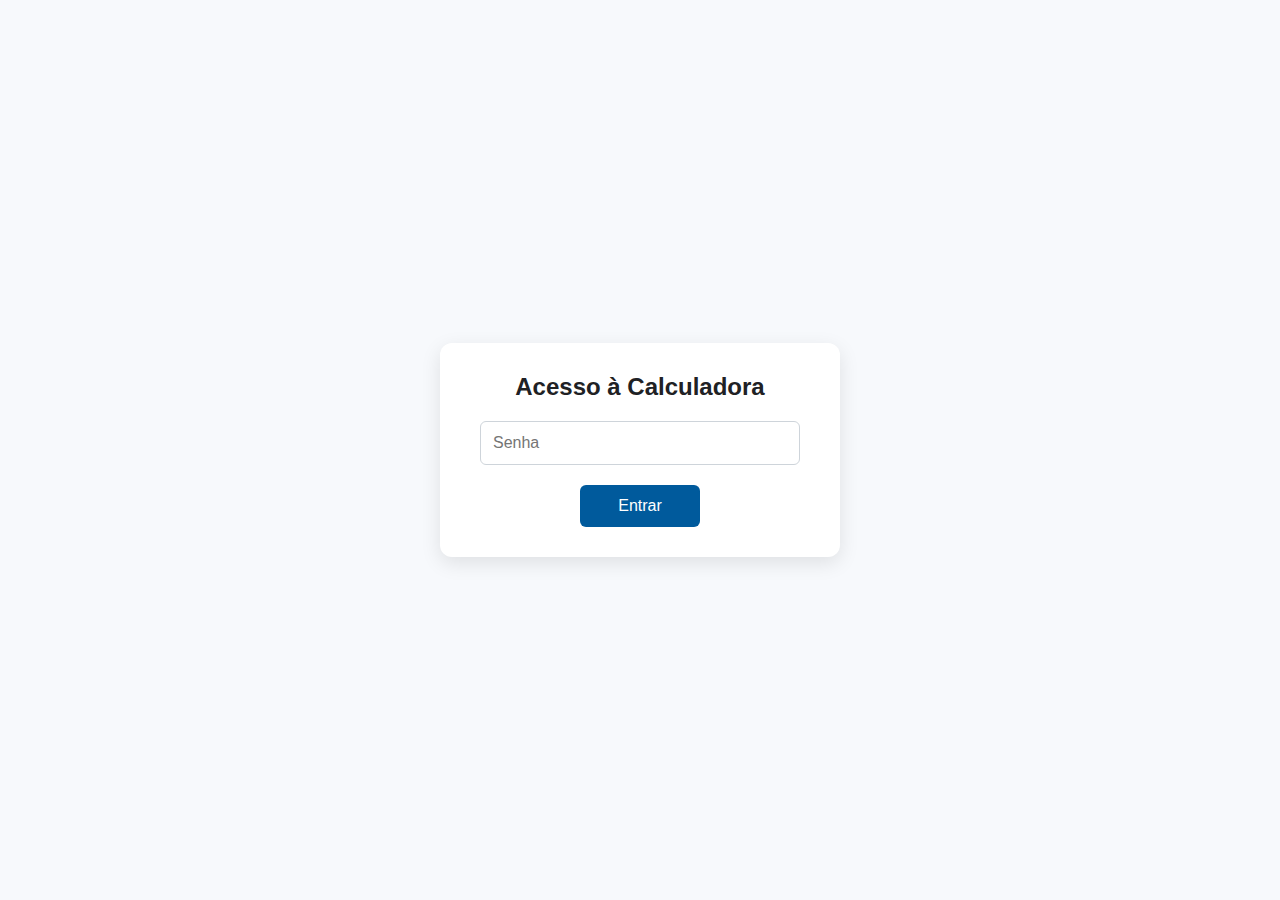
<file: Index.html>
<!DOCTYPE html>
<html lang="pt">
<head>
    <meta charset="UTF-8">
    <title>Calculadora de Orçamentos – Insufláveis</title>
    <meta name="viewport" content="width=device-width, initial-scale=1.0">

    <meta name="apple-mobile-web-app-capable" content="yes">
    <meta name="apple-mobile-web-app-status-bar-style" content="default"> 
    <meta name="apple-mobile-web-app-title" content="Orçamentos">
    <link rel="apple-touch-icon" href="apple-touch-icon.png"> 
    <meta name="theme-color" content="#007bff"/>

    <link rel="stylesheet" href="orca.css">
</head>
<body>
    <div id="passwordSection" class="password-section">
        <h2>Acesso à Calculadora</h2>
        <input type="password" id="passwordInput" placeholder="Senha">
        <button onclick="checkPassword()">Entrar</button>
        <p id="passwordError" class="password-error" style="display:none;">Senha incorreta!</p>
    </div>

    <div id="appContainer" class="container" style="display:none;"> <h1>Calculadora de Orçamentos</h1>
        <div class="row">
            <div class="field-group">
                <label for="clientName">Nome do Cliente:</label>
                <input type="text" id="clientName" placeholder="Opcional">
            </div>
            <div class="field-group">
                <label for="sellerName">Nome do Vendedor:</label>
                <input type="text" id="sellerName" placeholder="Opcional (ex: Armando Alves)">
            </div>
        </div>
        <div class="row">
            <div class="field-group"><label for="fromDate">De (Global):</label><input type="date" id="fromDate"></div>
            <div class="field-group"><label for="toDate">Até (Global):</label><input type="date" id="toDate"></div>
        </div>
        <div class="row">
            <div class="field-group"><label for="fromTime">Hora Início (Global):</label><input type="time" id="fromTime"></div>
            <div class="field-group"><label for="toTime">Hora Fim (Global):</label><input type="time" id="toTime"></div>
        </div>
        <div class="row options-row"> 
            <label class="checkbox-label"><input type="checkbox" id="globalDatesApply" checked> Datas Glob.</label>
            <label class="checkbox-label"><input type="checkbox" id="globalTimesApply" checked> Horários Glob.</label>
            <label class="checkbox-label"><input type="checkbox" id="iva"> S/ IVA</label>
        </div>
        <div id="items">
            </div>
        
        <div class="row">
            <div class="field-group"><label for="discount">Desconto (%)<small>(aplicável apenas ao valor dos equipamentos)</small></label>
                <input type="number" id="discount" value="" min="0" max="100" placeholder="0">
            </div>
             <div class="field-group"><label for="transportLocation">Localidade Transporte:</label>
                <select id="transportLocation">
                </select>
            </div>
        </div>
        <div class="row payment-options-container"> <!-- New wrapper div -->
            <div class="row options-row additional-options-section payment-condition-section"> <!-- Added payment-condition-section class -->
                <div class="field-group full-width">
                    <label class="checkbox-label">
                        <input type="checkbox" id="includeCondPagamentoExport" checked>
                        <strong>Incluir Condições de Pagamento no Orçamento?</strong>
                    </label>
                    <div id="condicoesPagamentoOptions" style="margin-top: 10px; padding-left: 20px;">
                        <label class="radio-label"><input type="radio" name="condPagamento" value="50/50" id="condPag5050" checked> 50% na adjudicação</label> <!-- Shortened -->
                        <label class="radio-label"><input type="radio" name="condPagamento" value="ateMontagem" id="condPagAteMontagem"> Até à montagem</label> <!-- Shortened -->
                        <label class="radio-label"><input type="radio" name="condPagamento" value="30dias" id="condPag30Dias"> Até 30 dias</label> <!-- Shortened -->
                    </div>
                </div>
            </div>

            <div class="row options-row additional-options-section payment-method-section"> <!-- Added payment-method-section class -->
                <div class="field-group full-width">
                    <label class="checkbox-label">
                        <input type="checkbox" id="includeMetPagamentoExport" checked>
                        <strong>Incluir Métodos de Pagamento no Orçamento?</strong>
                    </label>
                    <div id="metodosPagamentoOptions" style="margin-top: 10px; padding-left: 20px;">
                        <label class="checkbox-label sub-checkbox-label"><input type="checkbox" id="metPagDinheiro" checked> Dinheiro</label> <!-- Shortened -->
                        <label class="checkbox-label sub-checkbox-label"><input type="checkbox" id="metPagMbway" checked> Mbway</label> <!-- Shortened -->
                        <label class="checkbox-label sub-checkbox-label"><input type="checkbox" id="metPagCheque" checked> Cheque</label> <!-- Shortened -->
                        <label class="checkbox-label sub-checkbox-label"><input type="checkbox" id="metPagTransf" checked> Transf. Bancária</label> <!-- Shortened -->
                    </div>
                </div>
            </div>
        </div> <!-- End of new wrapper div -->

        <div id="summary" class="summary"></div>

        <div class="buttons">
            <button class="add" onclick="addItem()">Adicionar Item</button>
            <button class="reset" onclick="resetApp()">Reset</button>
            <button class="save" onclick="saveQuoteData()">Guardar Orçamento</button>
            <input type="file" id="loadQuoteFile" accept=".json" style="display: none;" />
            <button class="load" onclick="document.getElementById('loadQuoteFile').click()">Carregar Orçamento</button>
            <div class="export-group">
                <button class="export" onclick="exportQuote()">Exportar Orçamento</button>
                <label class="checkbox-label" style="margin-left: 5px; font-size: 0.85em !important;">
                    <input type="checkbox" id="excludeDetailsCheckbox"> Não incluir detalhes
                </label>
            </div>
        </div>
    </div>

    <script src="orca.js"></script>
</body>
</html>
</file>
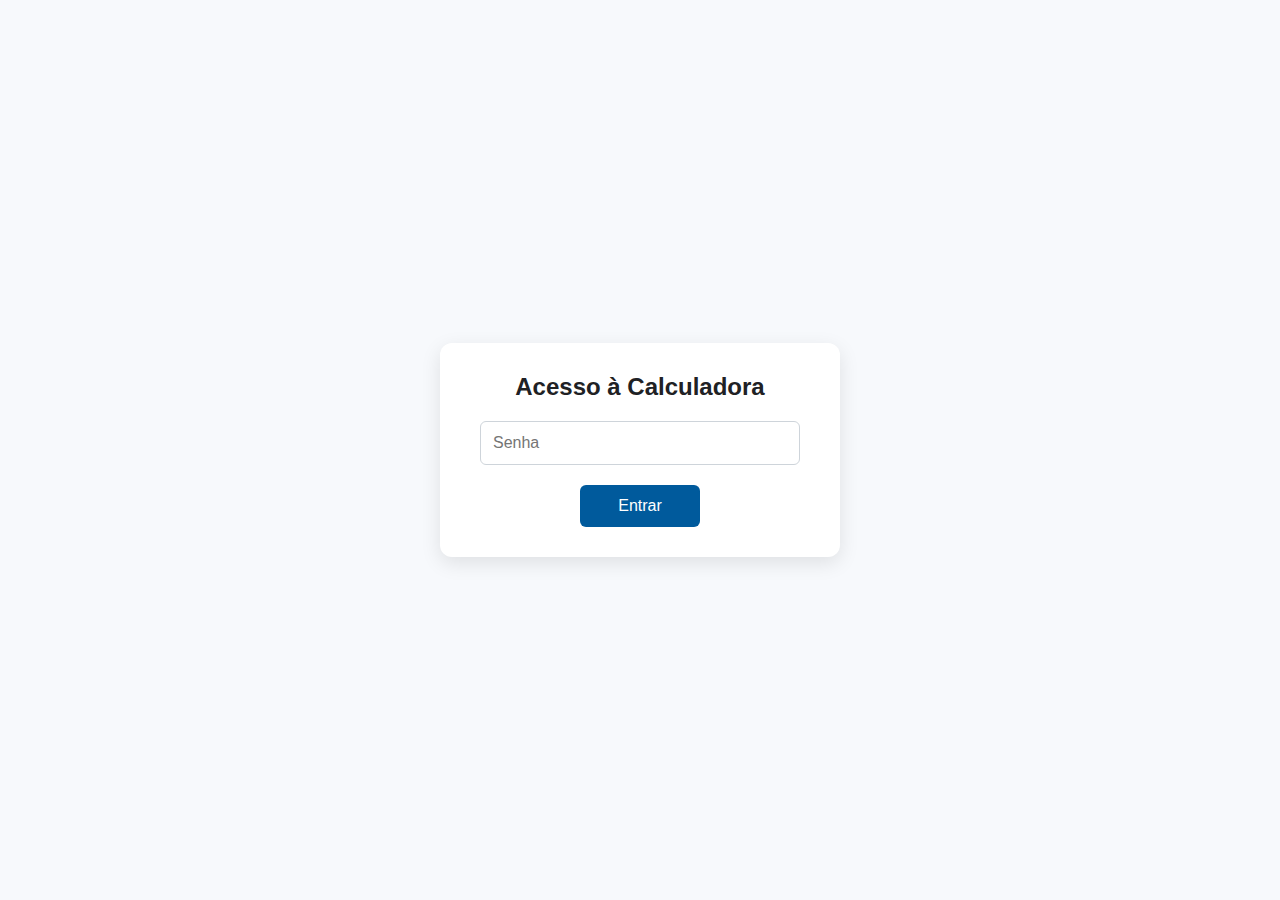
<file: orca (1).html>
<!DOCTYPE html>
<html lang="pt">
<head>
    <meta charset="UTF-8">
    <title>Calculadora de Orçamentos – Insufláveis</title>
    <meta name="viewport" content="width=device-width, initial-scale=1.0">

    <meta name="apple-mobile-web-app-capable" content="yes">
    <meta name="apple-mobile-web-app-status-bar-style" content="default"> 
    <meta name="apple-mobile-web-app-title" content="Orçamentos">
    <link rel="apple-touch-icon" href="apple-touch-icon.png"> 
    <meta name="theme-color" content="#007bff"/>

    <style>
        :root {
            --green: #4CAF50;
            --red: #D32F2F;
            --grey: #5F6368;
            --blue: #005A9C;
            --light-grey: #F5F5F5;
            --dark-grey: #202124;
        }
        * {
            box-sizing: border-box;
        }
        body {
            margin: 0;
            padding: 20px;
            font-family: 'Segoe UI', Roboto, Oxygen, Ubuntu, Cantarell, 'Open Sans', 'Helvetica Neue', sans-serif; /* Modernized font stack */
            background: #f7f9fc; /* Slightly lighter, cooler background */
            color: var(--dark-grey);
            display: flex; 
            justify-content: center; 
            align-items: center; 
            min-height: 100vh; 
        }
        .password-section {
            background: #fff;
            padding: 30px 40px;
            border-radius: 12px;
            box-shadow: 0 6px 20px rgba(0, 0, 0, 0.1);
            text-align: center;
            width: 100%;
            max-width: 400px;
        }
        .password-section h2 {
            margin-top: 0;
            margin-bottom: 20px;
            color: var(--dark-grey);
        }
        .password-section input[type="password"] {
            width: 100%;
            padding: 12px;
            margin-bottom: 20px;
            border: 1px solid #ced4da;
            border-radius: 6px;
            font-size: 1em;
        }
        .password-section button {
            background: var(--blue);
            color: #fff;
            padding: 12px 25px;
            border: none;
            border-radius: 6px;
            font-size: 1em;
            cursor: pointer;
            transition: background-color 0.2s ease;
        }
        .password-section button:hover {
            background: #004080;
        }
        .password-error {
            color: var(--red);
            margin-top: 10px;
            font-size: 0.9em;
        }

        .container {
            max-width: 900px; 
            margin: 20px auto; 
            background: #fff;
            padding: 35px; /* Increased padding */
            border-radius: 12px; 
            box-shadow: 0 8px 25px rgba(0, 0, 0, 0.07); /* Softer shadow */
            display: none; 
        }
        h1 {
            text-align: center;
            margin: 0 0 30px; 
            color: var(--dark-grey);
            font-size: 2em; 
            font-weight: 600;
        }
        .row {
            display: flex;
            flex-wrap: wrap;
            gap: 20px; /* Standardized gap */
            margin-bottom: 20px; /* Standardized margin */
            align-items: flex-end; /* Align field groups by their bottom edge */
        }
        .row.options-row { 
            gap: 20px; 
            align-items: center;
        }

        .field-group { 
            display: flex;
            flex-direction: column;
            flex: 1 1 calc(50% - 10px); /* Retaining 50% basis for two-column, -10px for half of the gap */
            min-width: 150px;
            position: relative; /* Needed for absolute positioning of suggestions */
        }
        .field-group.full-width {
            flex-basis: 100%;
        }
         .field-group-inline { 
            display: flex;
            flex-direction: column;
            flex: 1 1 calc(33.333% - 10px); 
            min-width: 100px;
        }


        label {
            font-size: 0.9em; /* Slightly smaller for a cleaner look */
            display: flex;
            flex-direction: column;
            color: #4a5568; /* Softer label color */
            font-weight: 500;
            margin-bottom: 6px; /* Increased space between label and input */
        }
        input[type="text"],
        input[type="number"],
        input[type="date"],
        input[type="time"], 
        select { 
            padding: 12px; /* Increased padding */
            border: 1px solid #dfe1e5; /* Lighter border */
            border-radius: 6px; 
            width: 100%;
            font-size: 0.95em;
            transition: border-color 0.2s ease, box-shadow 0.2s ease;
            background-color: #fff; 
            appearance: none; /* Remove default system appearance for select for more control */
        }
        select {
            background-image: url("data:image/svg+xml,%3Csvg xmlns='http://www.w3.org/2000/svg' viewBox='0 0 20 20' fill='%23a0aec0'%3E%3Cpath fill-rule='evenodd' d='M5.293 7.293a1 1 0 011.414 0L10 10.586l3.293-3.293a1 1 0 111.414 1.414l-4 4a1 1 0 01-1.414 0l-4-4a1 1 0 010-1.414z' clip-rule='evenodd' /%3E%3C/svg%3E");
            background-repeat: no-repeat;
            background-position: right 0.75rem center;
            background-size: 1.25em 1.25em;
            padding-right: 2.5rem; /* Make space for custom arrow */
        }
        input[type="text"]:focus,
        input[type="number"]:focus,
        input[type="date"]:focus,
        input[type="time"]:focus,
        select:focus { 
            border-color: var(--blue);
            box-shadow: 0 0 0 3px rgba(0, 90, 156, 0.15); /* More subtle focus shadow */
            outline: none;
        }
        
        .checkbox-label { 
            flex-direction: row !important; 
            align-items: center !important;
            gap: 8px !important; 
            font-size: 0.9em !important; 
            font-weight: 500 !important;
            cursor: pointer !important;
            margin-bottom: 0 !important; 
            flex-grow: 0 !important; 
            flex-shrink: 0;
            white-space: nowrap; 
        }
        input[type="checkbox"] { 
            width: 1.1em; 
            height: 1.1em;
            margin-top: 0; 
            accent-color: var(--blue); 
            cursor: pointer;
        }

        .buttons {
            display: flex;
            gap: 15px; 
            margin-top: 25px;
            flex-wrap: nowrap;
            justify-content: flex-start;
            align-items: stretch;
        }
        .export-group { 
            display: flex;
            align-items: center;
            gap: 10px;
            flex-wrap: nowrap; 
            flex: 0 1 auto; 
        }
        button {
            flex: 0 1 auto;
            padding: 9px 16px;
            font-size: 0.95em;
            font-weight: 500;
            border: none;
            border-radius: 6px;
            cursor: pointer;
            min-width: 120px;
            transition: background-color 0.2s ease, transform 0.1s ease; 
        }
        button:active {
            transform: scale(0.97); 
        }
        .add {
            background: var(--green);
            color: #fff;
        }
        .add:hover {
            background: #388E3C;
        }
        .reset {
            background: var(--grey);
            color: #fff;
        }
        .reset:hover {
            background: #424549;
        }
        .export {
            background: var(--blue); 
            color: #fff;
        }
        .export:hover {
            background: #004080;
        }
        .save, .load {
            background: var(--grey);
            color: #fff;
        }
        .save:hover, .load:hover {
            background: #424549;
        }
        .item {
            background: var(--light-grey); 
            padding: 20px; 
            margin-bottom: 20px;
            border-radius: 8px;
            position: relative;
            padding-top: 50px; 
            border: 1px solid #e2e8f0; /* Lighter item border */
        }
        .item-section-title {
            font-size: 0.85em;
            font-weight: 500;
            color: var(--grey);
            margin-top: 15px;
            margin-bottom: 5px;
            text-transform: none;
            border-bottom: 1px solid #ddd;
            padding-bottom: 3px;
        }
        .item-options-container { 
            display: flex; 
            flex-direction: column;
            gap: 10px;
            margin-top: 10px;
            padding: 10px;
            background-color: #e9ecef;
            border-radius: 6px;
        }
        .item-options-row {
            display: flex;
        }
        .item-options-row .field-group, .item-options-row .field-group-inline {
             flex: 1 1 calc(50% - 5px); 
            min-width: 130px;
        }
         .item-monitor-options {
            display: flex;
            flex-wrap: wrap;
            gap: 15px;
            align-items: center; 
            margin-top: 10px;
        }
        .item-monitor-options .field-group {
            min-width: 120px; 
        }
        .item-equip-timing-options {
            display: none; 
            flex-wrap: wrap;
            gap: 10px; 
            margin-top: 10px;
            padding: 10px;
            background-color: #e0e0e0; 
            border-radius: 6px;
        }

        .remove {
            position: absolute;
            top: 15px; 
            right: 15px;
            background: var(--red);
            color: #fff;
            border: none;
            padding: 5px 8px; 
            border-radius: 4px; 
            cursor: pointer;
            z-index: 10;
            font-weight: bold;
            line-height: 1; 
            font-size: 0.9em; 
            transition: background-color 0.2s ease;
        }
        .remove:hover {
            background: #C62828;
        }
        .output {
            font-size: 0.95em; 
            margin-top: 15px;
            white-space: pre-line;
            background-color: #e0e7ff; 
            padding: 10px;
            border-radius: 6px;
            color: #343a40;
            border-left: 4px solid var(--blue); 
        }
        .summary {
            background: #e9ecef;
            padding: 20px;
            border-radius: 8px;
            font-weight: 500; 
            margin-top: 25px;
            font-size: 1em; 
            white-space: pre-line;
            border: 1px solid #d6d8db;
        }
        .summary p { 
            margin: 8px 0;
        }
        .summary span { 
            font-weight: bold;
            color: var(--dark-grey);
        }
        .summary .discount-line { 
            margin-top: 10px;
            padding-top: 10px;
            border-top: 1px dashed #ccc;
        }
         .summary .grand-total {
            margin-top: 10px;
            padding-top: 10px;
            border-top: 1px solid #bbb; 
            font-size: 0.95em; 
        }
        .summary .grand-total span {
            color: var(--dark-grey); /* Changed from var(--green) */
            font-size: 1.1em; 
        }
        small {
            font-size: 0.85em;
            color: #6c757d;
            margin-left: 8px;
            font-weight: normal;
        }

   @media (max-width: 768px) {
    .container {
        padding: 20px;
    }
    h1 {
        font-size: 1.8em;
    }
    .buttons { /* Adicionada a propriedade flex-wrap */
        flex-wrap: wrap;
    }
    .buttons button, .export-group { /* Esta regra existente agora funcionará como esperado para empilhar */
        flex: 1 1 100%;
    }
    .buttons .export-group { /* Modificado para incluir flex-wrap */
        justify-content: center;
        flex-wrap: wrap; /* Adicionado para permitir que o botão e o label dentro dele possam quebrar linha */
    }
    .export-group .checkbox-label { /* Modificado para incluir white-space */
        margin-top: 10px;
        white-space: normal; /* Adicionado para permitir que o texto do label quebre linha */
        /* Opcional: Se quiser que o label ocupe toda a largura abaixo do botão de exportar: */
        /* flex-basis: 100%; */
        /* text-align: center; */
    }
    .field-group,
    .item-options-row .field-group,
    .item-options-row .field-group-inline,
    .item-equip-timing-options .field-group-inline {
        flex-basis: 100% !important;
        min-width: unset !important;
    }
}

        /* START - PRINT STYLES */
        @media print { 
            html, body {
                font-size: 10pt; 
                -webkit-print-color-adjust: exact; 
                print-color-adjust: exact;
                margin: 0; 
                padding: 0;
                height: auto !important;
                overflow: visible !important;
            } 
            .export-container { 
                box-shadow: none; 
                border: none;
                width: 180mm;
                margin: 20mm auto; 
                padding: 10mm; 
                background-color: #fff !important; 
                max-width: none; 
                height: auto !important;
                overflow: visible !important;
                page-break-inside: avoid !important;
            }
            .equipment-catalog-section { 
                page-break-after: auto; 
                page-break-inside: avoid !important;
            } 
            .equipment-detail-item-wrapper {
                page-break-after: auto !important; 
                page-break-inside: avoid !important; 
                margin-bottom: 10mm; 
            }
            .equipment-detail-item-wrapper:last-of-type {
                page-break-after: auto; 
            }
            .equipment-detail-item {
                border-bottom: 1px dotted #eee; 
            }
            .equipment-detail-image-column img {
                max-width: 100%;
                max-height: 50mm;
            }
            .equipment-detail-info-column h2 {
                 font-size: 13pt;
            }
            .equipment-detail-info-column .description {
                font-size: 9pt;
            }
            .summary-table-wrapper { 
                page-break-before: auto !important; 
            }
            table { font-size: 8pt; }
            th, td { padding: 4px 6px; }
            .summary-section { font-size: 0.9em; page-break-inside: avoid !important; }
            .summary-section .grand-total-final { font-size: 0.95em; color: #333 !important; }
            .summary-section .grand-total-final strong { color: #333 !important; } 
            .no-print { display: none !important; } 
        }
        /* END - PRINT STYLES */

.autocomplete-suggestions {
    border: 1px solid #dfe1e5;
    border-top: none;
    max-height: 150px; /* Limit height and make scrollable */
    overflow-y: auto;
    position: absolute;
    background-color: #fff;
    z-index: 1000; /* Ensure it's on top */
    width: 100%; /* Will be adjusted by JS to match input if necessary */
    box-sizing: border-box;
    border-radius: 0 0 6px 6px;
    box-shadow: 0 4px 6px rgba(0,0,0,0.1);
}

.suggestion-item {
    padding: 10px;
    cursor: pointer;
    font-size: 0.9em;
}

.suggestion-item:hover {
    background-color: #f0f0f0;
}

.suggestion-item strong { /* For highlighting matched part */
    font-weight: bold;
}

.payment-options-container {
    display: flex;
    flex-wrap: wrap; /* Allow wrapping on smaller screens */
    gap: 20px; /* Same gap as other .row elements */
    margin-bottom: 20px; /* Same margin as other .row elements */
    align-items: flex-start; /* Align the flex items (sections) to the top */
}

.payment-condition-section,
.payment-method-section {
    flex: 1 1 calc(50% - 10px); /* Each takes up half the space minus gap adjustment */
    min-width: 300px; /* Minimum width before wrapping */
    margin-bottom: 0; /* Remove individual bottom margin as container has it */
}

/* Adjustments for smaller screens if the above causes issues */
@media (max-width: 768px) { /* Or a suitable breakpoint */
    .payment-condition-section,
    .payment-method-section {
        flex-basis: 100%; /* Stack them on smaller screens */
        min-width: unset;
    }
}

/* Style for radio button labels to be inline */
.radio-label {
    display: flex !important; /* Override general label if necessary */
    flex-direction: row !important;
    align-items: center !important;
    gap: 8px !important; /* Similar to checkbox-label */
    font-size: 0.9em !important; /* Consistent font size */
    font-weight: normal !important; /* Radio labels are typically normal weight */
    margin-bottom: 5px !important; /* Spacing between radio options */
    cursor: pointer !important;
}

/* Ensure radio inputs themselves don't cause layout shifts if they have margin/padding */
.radio-label input[type="radio"] {
    margin-top: 0 !important; /* Align with text */
    accent-color: var(--blue);
    cursor: pointer;
}

.section-hidden {
    display: none !important;
}

    </style>
</head>
<body>
    <div id="passwordSection" class="password-section">
        <h2>Acesso à Calculadora</h2>
        <input type="password" id="passwordInput" placeholder="Senha">
        <button onclick="checkPassword()">Entrar</button>
        <p id="passwordError" class="password-error" style="display:none;">Senha incorreta!</p>
    </div>

    <div id="appContainer" class="container" style="display:none;"> <h1>Calculadora de Orçamentos</h1>
        <div class="row">
            <div class="field-group">
                <label for="clientName">Nome do Cliente:</label>
                <input type="text" id="clientName" placeholder="Opcional">
            </div>
            <div class="field-group">
                <label for="sellerName">Nome do Vendedor:</label>
                <input type="text" id="sellerName" placeholder="Opcional (ex: Armando Alves)">
            </div>
        </div>
        <div class="row">
            <div class="field-group"><label for="fromDate">De (Global):</label><input type="date" id="fromDate"></div>
            <div class="field-group"><label for="toDate">Até (Global):</label><input type="date" id="toDate"></div>
        </div>
        <div class="row">
            <div class="field-group"><label for="fromTime">Hora Início (Global):</label><input type="time" id="fromTime"></div>
            <div class="field-group"><label for="toTime">Hora Fim (Global):</label><input type="time" id="toTime"></div>
        </div>
        <div class="row options-row"> 
            <label class="checkbox-label"><input type="checkbox" id="globalDatesApply" checked> Datas Glob.</label>
            <label class="checkbox-label"><input type="checkbox" id="globalTimesApply" checked> Horários Glob.</label>
            <label class="checkbox-label"><input type="checkbox" id="iva"> S/ IVA</label>
        </div>
        <div id="items">
            </div>
        
        <div class="row">
            <div class="field-group"><label for="discount">Desconto (%)<small>(aplicável apenas ao valor dos equipamentos)</small></label>
                <input type="number" id="discount" value="" min="0" max="100" placeholder="0">
            </div>
             <div class="field-group"><label for="transportLocation">Localidade Transporte:</label>
                <select id="transportLocation">
                </select>
            </div>
        </div>
        <div class="row payment-options-container"> <!-- New wrapper div -->
            <div class="row options-row additional-options-section payment-condition-section"> <!-- Added payment-condition-section class -->
                <div class="field-group full-width">
                    <label class="checkbox-label">
                        <input type="checkbox" id="includeCondPagamentoExport" checked>
                        <strong>Incluir Condições de Pagamento no Orçamento?</strong>
                    </label>
                    <div id="condicoesPagamentoOptions" style="margin-top: 10px; padding-left: 20px;">
                        <label class="radio-label"><input type="radio" name="condPagamento" value="50/50" id="condPag5050" checked> 50% na adjudicação</label> <!-- Shortened -->
                        <label class="radio-label"><input type="radio" name="condPagamento" value="ateMontagem" id="condPagAteMontagem"> Até à montagem</label> <!-- Shortened -->
                        <label class="radio-label"><input type="radio" name="condPagamento" value="30dias" id="condPag30Dias"> Até 30 dias</label> <!-- Shortened -->
                    </div>
                </div>
            </div>

            <div class="row options-row additional-options-section payment-method-section"> <!-- Added payment-method-section class -->
                <div class="field-group full-width">
                    <label class="checkbox-label">
                        <input type="checkbox" id="includeMetPagamentoExport" checked>
                        <strong>Incluir Métodos de Pagamento no Orçamento?</strong>
                    </label>
                    <div id="metodosPagamentoOptions" style="margin-top: 10px; padding-left: 20px;">
                        <label class="checkbox-label sub-checkbox-label"><input type="checkbox" id="metPagDinheiro" checked> Dinheiro</label> <!-- Shortened -->
                        <label class="checkbox-label sub-checkbox-label"><input type="checkbox" id="metPagMbway" checked> Mbway</label> <!-- Shortened -->
                        <label class="checkbox-label sub-checkbox-label"><input type="checkbox" id="metPagCheque" checked> Cheque</label> <!-- Shortened -->
                        <label class="checkbox-label sub-checkbox-label"><input type="checkbox" id="metPagTransf" checked> Transf. Bancária</label> <!-- Shortened -->
                    </div>
                </div>
            </div>
        </div> <!-- End of new wrapper div -->

        <div id="summary" class="summary"></div>

        <div class="buttons">
            <button class="add" onclick="addItem()">Adicionar Item</button>
            <button class="reset" onclick="resetApp()">Reset</button>
            <button class="save" onclick="saveQuoteData()">Guardar Orçamento</button>
            <input type="file" id="loadQuoteFile" accept=".json" style="display: none;" />
            <button class="load" onclick="document.getElementById('loadQuoteFile').click()">Carregar Orçamento</button>
            <div class="export-group">
                <button class="export" onclick="exportQuote()">Exportar Orçamento</button>
                <label class="checkbox-label" style="margin-left: 5px; font-size: 0.85em !important;">
                    <input type="checkbox" id="excludeDetailsCheckbox"> Não incluir detalhes
                </label>
            </div>
        </div>
    </div>

    <script>
        // console.log("Script da Calculadora Iniciado"); 
        let idx = 0;
        const IVA_RATE = 0.23; 
        const CORRECT_PASSWORD = "Mddkdsds1"; 

        const predefinedPrices = {
            "Piscina de Bolas": 49, "Mar de Bolas": 89, "Mergulho de Bolas": 249, "Bolobstacle": 299,
            "Oceano de Bolas": 399, "Casa das Bolas": 399, "Lago de Bolas": 79, "Space Balls": 249,
            "Slide Ball": 299, "Aquário de Bolas": 449, "Quintinha": 49, "Forty": 79, "Índios": 79,
            "Aquário": 79, "Kids Park": 89, "Castelinho": 89, "Funny": 89, "Macacada": 99,
            "Amazónia": 99, "Escorrega das Princesas": 129, "Trono Insuflável": 49, "Jumpy": 79,
            "Safari Park": 99, "Unicórnio das Princesas": 149, "Palhaços": 69, "Party Clown": 79,
            "Fundo do Mar": 99, "Dynamickids": 99, "Barco Pirata": 99, "Ilha dos Piratas": 119,
            "Escorregão": 119, "Aventura no Mar": 129, "Girafa": 139, "Super Obstacle": 139,
            "T-Rex": 139, "Kids Obstacle": 139, "Fun Island": 159, "Palácio das Princesas": 169,
            "Jumper": 109, "Egípcio": 119, "Fun Obstacle": 129, "Texas": 139, "Avião": 149,
            "Ilha dos Flamingos": 149, "Ocean Park": 159, "Space Jump": 179, "Princelândia": 189,
            "Jungle": 99, "Selva": 139, "Junior Park": 139, "Fortaleza": 149, "Jump n Slide": 159,
            "Castelo": 159, "Spin Slide": 169, "Fun Gym": 169, "Crazy Obstacle": 179,
            "Disco Dome": 199, "Vale Encantado": 159, "Double Fun": 159, "Castelo do Dragão": 159,
            "Ninja": 189, "Coche Encantado das Princesas": 199, "Radical Obstacle": 199,
            "Submarino": 159, "Panda": 179, "Extreme Obstacle": 199, "Balloon Obstacle": 199,
            "Navio Piratas das Caraíbas": 239, "Xtreme Park": 249, "Clown Land": 249,
            "Obstacle Slide": 249, "Tall Slide": 449, "Jangada Slide": 349, "Crazy Train": 349,
            "Giant Obstacle": 349, "Giant Slide": 359, "Double Slide": 399, "Bamboo": 449,
            "Little Builders": 449, "Obstacle Run": 199, "Take Down": 199, "Slide": 239,
            "Paraíso dos Macacos": 349, "Jungle Slide": 359, "Missão a Marte": 389,
            "Twin Slide": 399, "Run n Slide": 399, "Mega Slide": 449, "Climb n Slide": 449,
            "Volcano": 499, "Music Land": 559, "Parque Divertido": 599, "Transformer": 599,
            "Banzai": 699, "Quartel dos Bombeiros": 799, "Polar Express": 799, "Adrenaline": 799,
            "Colossus": 1299, "Spartan": 199, "Samurai": 199, "Up and Down": 199, "Tropical": 299,
            "Extreme Slide": 349, "Treasure Slide": 369, "Kraken": 399, "Space X": 499,
            "Runner": 799, "Kamikaze": 899, "Trampolim": 99, "Touro Mecânico": 299,
            "Surf Mecânico": 299, "Onda Mecânica": 299, "Airbourne": 299, "BOOT": 299,
            "Xtreme Challenge": 349, "Cone de Escalada": 379, "Eliminator": 399,
            "BootCamp (18 metros)": 399, "Dynamicbungee": 449, "Extreme Fun Run": 599,
            "Bag Jump": 599, "Target Jump": 699, "BootCamp (35 metros)": 799,
            "Xtreme Jump": 1299, "BootCamp (50 metros)": 1499, "Parede Escalada com Slide": 1699,
            "BootCamp (75 metros)": 1899, "Circuito Arborismo": 1899, "BootCamp (100 metros)": 2499,
            "Parede Anti-Gravidade": 189, "Bungee Basket": 249, "Snowboard Mecânico": 299,
            "Bola Mecânica": 299, "BootCamp (12 metros)": 299, "Bowling Humano": 399, "HOP": 399,
            "Torre de Escalada": 449, "Boom!": 99, "Ténis de Mesa": 99, "Alley Oop": 149,
            "Alvo Gigante": 149, "Wakka Wall": 149, "4 em linha": 149, "Golf Shot": 199,
            "Conjunto 4 Jogos": 249, "Foot Pool": 299, "Mega Buzz": 149, "Twist Air": 89,
            "Air Ball": 89, "Tiro com Arco": 149, "Tola Toupeira": 199, "Cash Cube": 159,
            "Ring Toss": 149, "Mesa de Matraquilhos": 79, "Shoot Out": 129, "Golooo!": 129,
            "Air Football": 149, "Penalti": 199, "Chuto ao Alvo": 199, "Campo de Futebol": 199,
            "Bubble Football": 199, "Speed Shot": 199, "Matrecos Humanos": 249,
            "Arena de Futebol": 349, "Foot Bump": 399, "Foot Bump Arena": 599,
            "Double Penalty": 199, "Futebol de Sabão": 349, "Lutadores de Sumo": 159,
            "Gladiadores": 159, "Ringue de Box": 199, "Luta de Almofadas": 249,
            "Guerreiros": 159, "Fun&Cycle": 179, "Circuito Karts": 399, "Circuito F1": 599,
            "Dynamic Train": 599, "TGV Comboio Eléctrico": 999, "Bouncy Pool": 89,
            "Aqua Castle": 199, "Rolo": 199, "Dynamicboats": 199, "Piscina 6mx5mx0,65m": 199,
            "Aqua Slide": 249, "Palm Splash": 249, "Crocodilo": 249, "Barco Capitão Gancho": 249,
            "Cova dos Piratas": 249, "Piscina 8mx6mx0,65m": 249, "Water House": 299,
            "Kongro": 299, "Obstacle Splash": 299, "Piscina 10mx8mx0,65m": 349,
            "Swimming Balls": 349, "Castle Splash": 389, "Paraíso Aquático": 499,
            "Piscina 12mx10mx0,65m": 499, "Giant Obstacle Splash": 499, "Volcano Splash": 499,
            "Slip & Splash": 559, "Run n Splash": 599, "Banzai Splash": 899,
            "Adrenaline Splash": 999, "Ilha do Surf": 1299, "Kamikaze Splash": 1599,
            "Piscina Gigante": 1899, "Colossus Splash": 1899, "Splash Slide": 179,
            "Space Splash": 229, "Splash": 249, "Wild Splash": 249, "Shark Splash": 349,
            "Dunk Tank": 399, "Splash Race": 449, "Slide Splash": 699, "Jungle Splash": 699,
            "River Run": 1199, 
            "Ringue de Espuma": 299, "Aqua Foam": 299, "Foam Slide": 349, "Piscina de Espuma": 399,
            "Foam House": 399, "Castle Foam": 449, "Giant Obstacle Foam": 699, "Volcano Foam": 899,
            "Banzai Foam": 999, "Wild Foam Splash": 299, "Foam Park": 399, "Slide Foam": 399,
            "Kongro Foam": 399, "Twin Slide Foam": 499, "Extreme Foam": 599, "Extreme Foam com Bóias": 699,
            "Run n Foam": 599, "Ilha da Espuma": 1299,
            "Dynamickids Personalizado": 199, "Jump n Slide Personalizado": 249,
            "Jumper Personalizado": 199, "Ninja Personalizado": 299, "Submarino Personalizado": 259,
            "Totem Cónico": 59, "Tenda de Montagem Rápida": 69, "Letras Insufláveis": 89,
            "Tenda com Laterais": 99, "Totem Iluminado": 99, "Sky Dancer": 99,
            "Pórtico Iluminado": 129, "Quiosque Insuflável": 159, "Pórtico Meta": 159,
            "Pórtico Gigante": 229, "Iglo": 239, "Tenda Insuflável": 249,
            "Balão Personalizado": 249, "Pórtico Complete": 249,
            "Torre de Escalada Personalizada": 449, "Dynamicbungee Personalizado": 449,
            "Xtreme Jump Personalizado": 1299, "Globo Personalizado": 1499, "Color Park": 159,
            "Arco de Balões": 189, "2 Colunas de Balões": 189, "Arco de Flores + 6 Flores": 289,
            "Gerador": 99, "TV Led 55 com tripé": 159, "Canhão Lança T-Shirts": 159,
            "Máquina de Fumo": 199, "Canhão de Confettis Pressão de Ar": 269,
            "Canhão de Confettis Eléctrico": 299, "Canhão de Neve": 299, "Canhão de Espuma": 339,
            "Tela de Cinema": 349, "Mascotes": 129, "Pinturas Faciais": 199,
            "Modelagem de Balões": 199, "Origami Colorido": 199, "Crachás": 199,
            "Faz o teu Slime": 249, "Smart Tattoo": 249, "Penteados Malucos": 299,
            "Laboratório Divertido": 299, "Kinetic Sand": 299, "Fotos Loucas": 349,
            "Salão de Beleza": 399, "Algodão Doce": 169, "Pipocas": 169, "Granizados": 199,
            "Candy Bar": 239, "Crepes": 249, "Gelados": 299, "Pórtico Standar": 189,
            "FASTER": 199, "Tropical Splash": 349
        };
        const MONITOR_BASE_CHARGE_IVA_INCLUSIVE = 89; 
        const MONITOR_HOURLY_EXTRA_IVA_INCLUSIVE = 19; 

        const transportationFees = {
            "Nenhuma": 0, 
            "Amadora": 0, "Lisboa": 0, "Loures": 0, "Cascais": 14.5, "Mafra": 14.5,
            "Arruda dos Vinhos": 24.5, "Almada": 24.5, "Barreiro": 24.5, "Moita": 24.5,
            "Montijo": 24.5, "Palmela": 24.5, "Seixal": 24.5, "Azambuja": 34.5,
            "Alcochete": 34.5, "Alenquer": 39.5, "Cadaval": 39.5, "Lourinhã": 39.5,
            "Sesimbra": 39.5, "Setúbal": 49.5, "Alcácer do Sal": 89.5, "Grândola": 99.5,
            "Santiago do Cacém": 99.5, "Sines": 99.5,
            "Gondomar": 0, "Maia": 0, "Matosinhos": 0, "Porto": 0, "Vila Nova de Gaia": 0,
            "Espinho": 0, "Valongo": 14.5, "Ovar": 14.5, "Santa Maria da Feira": 14.5,
            "Vila do Conde": 14.5, "Póvoa de Varzim": 24.5, "Santo Tirso": 24.5, "Trofa": 24.5,
            "Estarreja": 24.5, "Lousada": 34.5, "Paços de Ferreira": 34.5, "Paredes": 34.5,
            "Penafiel": 34.5, "Aveiro": 34.5, "Murtosa": 34.5, "São João da Madeira": 34.5,
            "Felgueiras": 39.5, "Marco de Canaveses": 39.5, "Arouca": 39.5, "Castelo de Paiva": 39.5,
            "Ílhavo": 39.5, "Oliveira de Azeméis": 39.5, "Oliveira do Bairro": 39.5,
            "Vale de Cambra": 39.5, "Amarante": 59.5, "Baião": 59.5, "Águeda": 59.5,
            "Albergaria-a-Velha": 59.5, "Anadia": 59.5, "Mealhada": 59.5, "Sever do Vouga": 59.5,
            "Vagos": 59.5,
            "Lagos (Algarve)": 0, "Portimão (Algarve)": 0, "Aljezur (Algarve)": 14.5, "Lagoa (Algarve)": 14.5,
            "Monchique (Algarve)": 14.5, "Silves (Algarve)": 14.5, "Vila do Bispo (Algarve)": 14.5,
            "Albufeira (Algarve)": 24.5, "Faro (Algarve)": 24.5, "Loulé (Algarve)": 24.5,
            "Olhão (Algarve)": 34.5, "São Brás de Alportel (Algarve)": 34.5,
            "Vila Real de Santo António (Algarve)": 34.5, "Castro Marim (Algarve)": 39.5,
            "Tavira (Algarve)": 39.5, "Alcoutim (Algarve)": 59.5,
            "Odemira": 89, "Ourique": 89, "Almodovar": 89, "Aljustrel": 99, "Castro Verde": 99,
            "Mértola": 119, "Ferreira do Alentejo": 129, "Beja": 129, "Serpa": 129,
            "Alvito": 139, "Cuba": 139, "Vidigueira": 139, "Moura": 149, "Barrancos": 149,
            "Évora": 129, "Portalegre": 249, "Santarém": 129, "Leiria": 149, "Castelo Branco": 249,
            "Coimbra": 149, "Guarda": 249, "Viseu": 199, "Bragança": 249, "Vila Real": 149,
            "Braga": 89, "Viana do Castelo": 149
        };

        const equipmentDetails = {
            "Piscina de Bolas": { description: "Dimensões: C 1.8m x L 1.8m x A 0.4m\nLotação: 4 utilizadores", image_url: "imagens/piscina-de-bolas.png" },
            "Mar de Bolas": { description: "Dimensões: C 3.5m x L 4m x A 0.8m\nLotação: 8 utilizadores", image_url: "imagens/mar-de-bolas.png" },
            "Mergulho de Bolas": { description: "Dimensões: C 9.5m x L 4.5m x A 5m\nLotação: 8 utilizadores", image_url: "imagens/mergulho-de-bolas.png" },
            "Bolobstacle": { description: "Dimensões: C 12m x L 3,5m x A 4m\nLotação: 8 utilizadores", image_url: "imagens/bolobstacle.png" },
            "Oceano de Bolas": { description: "Dimensões: C 6m x L 5m x A 0.6m\nLotação: 16 utilizadores", image_url: "imagens/oceano-de-bolas.png" },
            "Casa das Bolas": { description: "Dimensões: C 7m x L 7m x A 4m\nLotação: 14 utilizadores", image_url: "imagens/casa-das-bolas.png" },
            "Lago de Bolas": { description: "Dimensões: C 3.5m x L 4m x A 0.8m\nLotação: 8 utilizadores", image_url: "imagens/lago-de-bolas.png" },
            "Space Balls": { description: "Dimensões: C 5.5m x L 5m x A 3.5m\nLotação: 10 utilizadores", image_url: "imagens/space-balls.png" },
            "Slide Ball": { description: "Dimensões: C 9,5m x L 3m x A 6m\nLotação: 4 utilizadores", image_url: "imagens/slide-ball.png" },
            "Aquário de Bolas": { description: "Dimensões: C 3m x L 4.5m x A 3m\nLotação: 2 utilizadores", image_url: "imagens/aquario-de-bolas.png" }, 
            "Quintinha": { description: "Dimensões: C 2m x L 3m x A 2.4m\nLotação: 4 utilizadores", image_url: "imagens/quintinha.png" },
            "Forty": { description: "Dimensões: C 3m x L 3.5m x A 2.5m\nLotação: 5 utilizadores", image_url: "imagens/forty.png" },
            "Índios": { description: "Dimensões: C 3m x L 3,8m x A 2,8m\nLotação: 5 utilizadores", image_url: "imagens/indios.png" }, 
            "Aquário": { description: "Dimensões: C 3,5m x L 3,5m x A 2,2m\nLotação: 6 utilizadores", image_url: "imagens/aquario.png" }, 
            "Kids Park": { description: "Dimensões: C 3.5m x L 4m x A 3m\nLotação: 5 utilizadores", image_url: "imagens/kids-park.png" },
            "Castelinho": { description: "Dimensões: C 3.5m x L 4m x A 3.5m\nLotação: 5 utilizadores", image_url: "imagens/castelinho.png" },
            "Funny": { description: "Dimensões: C 3.5m x L 3.5m x A 2.5m\nLotação: 7 utilizadores", image_url: "imagens/funny.png" },
            "Macacada": { description: "Dimensões: C 4m x L 4m x A 4m\nLotação: 7 utilizadores", image_url: "imagens/macacada.png" },
            "Amazónia": { description: "Dimensões: C 4m x L 4m x A 2.6m\nLotação: 7 utilizadores", image_url: "imagens/amazonia.png" }, 
            "Escorrega das Princesas": { description: "Dimensões: C 3.5m x L 3.5m x A 2.5m\nLotação: 7 utilizadores", image_url: "imagens/escorrega-das-princesas.png" },
            "Trono Insuflável": { description: "Dimensões: C 1.2m x L 1m x A 2.5m\nLotação: 1 utilizadores", image_url: "imagens/trono-insuflavel.png" },
            "Jumpy": { description: "Dimensões: C 3m x L 2m x A 2m\nLotação: 8 utilizadores", image_url: "imagens/jumpy.png" },
            "Safari Park": { description: "Dimensões: C 4m x L 3.5m x A 3m\nLotação: 7 utilizadores", image_url: "imagens/safari-park.png" },
            "Unicórnio das Princesas": { description: "Dimensões: C 4m x L 4m x A 3,5m\nLotação: 8 utilizadores", image_url: "imagens/unicornio-das-princesas.png" },
            "Palhaços": { description: "Dimensões: C 4m x L 3.5m x A 3m\nLotação: 5 utilizadores", image_url: "imagens/palhacos.png" }, 
            "Party Clown": { description: "Dimensões: C 3m x L 3.8m x A 2.8m\nLotação: 5 utilizadores", image_url: "imagens/party-clown.png" },
            "Fundo do Mar": { description: "Dimensões: C 3mx L 4mx A 2.7m\nLotação: 7 utilizadores", image_url: "imagens/fundo-do-mar.png" },
            "Dynamickids": { description: "Dimensões: C 4m x L 4m x A 2.8m\nLotação: 7 utilizadores", image_url: "imagens/dynamickids.png" },
            "Barco Pirata": { description: "Dimensões: C 6m x L 3m x A 3m\nLotação: 8 utilizadores", image_url: "imagens/barco-pirata.png" },
            "Ilha dos Piratas": { description: "Dimensões: C 5m x L 4m x A 3.5m\nLotação: 8 utilizadores", image_url: "imagens/ilha-dos-piratas.png" },
            "Escorregão": { description: "Dimensões: C 4m x L 6m x A 3m\nLotação: 10 utilizadores", image_url: "imagens/escorregao.png" }, 
            "Aventura no Mar": { description: "Dimensões: C 4.5m x L 6m x A 3m\nLotação: 10 utilizadores", image_url: "imagens/aventura-no-mar.png" },
            "Girafa": { description: "Dimensões: C 5m x L 5,5m x A 5m\nLotação: 10 utilizadores", image_url: "imagens/girafa.png" },
            "Super Obstacle": { description: "Dimensões: C 6m x L 3m x A 2,5m\nLotação: 6 utilizadores", image_url: "imagens/super-obstacle.png" },
            "T-Rex": { description: "Dimensões: C 5m x L 4m x A 3.5m\nLotação: 9 utilizadores", image_url: "imagens/t-rex.png" },
            "Kids Obstacle": { description: "Dimensões: C 6m x L 2,5m x A 2,5m\nLotação: 4 utilizadores", image_url: "imagens/kids-obstacle.png" },
            "Fun Island": { description: "Dimensões: C 6m x L 6m x A 3,5m\nLotação: 12 utilizadores", image_url: "imagens/fun-island.png" },
            "Palácio das Princesas": { description: "Dimensões: C 5,5m x L 5,5m x A 6m\nLotação: 8 utilizadores", image_url: "imagens/palacio-das-princesas.png" }, 
            "Jumper": { description: "Dimensões: C 5.5m x L 4.5m x A 4.5m\nLotação: 8 utilizadores", image_url: "imagens/jumper.png" },
            "Egípcio": { description: "Dimensões: C 4m x L 5m x A 3.5m\nLotação: 7 utilizadores", image_url: "imagens/egipcio.png" }, 
            "Fun Obstacle": { description: "Dimensões: C 5m x L 3m x A 2,8m\nLotação: 8 utilizadores", image_url: "imagens/fun-obstacle.png" },
            "Texas": { description: "Dimensões: C 5m x L 5.5m x A 4m\nLotação: 10 utilizadores", image_url: "imagens/texas.png" },
            "Avião": { description: "Dimensões: C 6m x L 5m x A 3,5m\nLotação: 8 utilizadores", image_url: "imagens/aviao.png" }, 
            "Ilha dos Flamingos": { description: "Dimensões: C 5m x L 5m x A 3,5m\nLotação: 10 utilizadores", image_url: "imagens/ilha-dos-flamingos.png" },
            "Ocean Park": { description: "Dimensões: C 5m x L 5,5m x A 3,5m\nLotação: 10 utilizadores", image_url: "imagens/ocean-park.png" },
            "Space Jump": { description: "Dimensões: C 5.5m x L 5m x A 3,5m\nLotação: 10 utilizadores", image_url: "imagens/space-jump.png" },
            "Princelândia": { description: "Dimensões: C 5m x L 4m x A 3.5m\nLotação: 8 utilizadores", image_url: "imagens/princelandia.png" }, 
            "Jungle": { description: "Dimensões: C 4m x L 3.5m x A 2.2m\nLotação: 7 utilizadores", image_url: "imagens/jungle.png" },
            "Selva": { description: "Dimensões: C 5m x L 4m x A 3,9m\nLotação: 8 utilizadores", image_url: "imagens/selva.png" },
            "Junior Park": { description: "Dimensões: C 5m x L 4m x A 3.5m\nLotação: 8 utilizadores", image_url: "imagens/junior-park.png" },
            "Fortaleza": { description: "Dimensões: C 5m x L 7m x A 5m\nLotação: 8 utilizadores", image_url: "imagens/fortaleza.png" },
            "Jump n Slide": { description: "Dimensões: C 4m x L 7m x A 4,5m\nLotação: 8 utilizadores", image_url: "imagens/jump-n-slide.png" },
            "Castelo": { description: "Dimensões: C 5m x L 8.5m x A 5m\nLotação: 12 utilizadores", image_url: "imagens/castelo.png" },
            "Spin Slide": { description: "Dimensões: C 7m x L 6m x A 5m\nLotação: 10 utilizadores", image_url: "imagens/spin-slide.png" },
            "Fun Gym": { description: "Dimensões: C 6m x L 5m x A 3.5m\nLotação: 12 utilizadores", image_url: "imagens/fun-gym.png" },
            "Crazy Obstacle": { description: "Dimensões: C 8m x L 3m x A 3m\nLotação: 6 utilizadores", image_url: "imagens/crazy-obstacle.png" },
            "Disco Dome": { description: "Dimensões: C 6m x L 5m x A 4,2m\nLotação: 12 utilizadores", image_url: "imagens/disco-dome.png" },
            "Vale Encantado": { description: "Dimensões: C 5,5m x L 5,5m x A 5m\nLotação: 10 utilizadores", image_url: "imagens/vale-encantado.png" },
            "Double Fun": { description: "Dimensões: C 6,5m x L 4,5m x A 3m\nLotação: 10 utilizadores", image_url: "imagens/double-fun.png" },
            "Castelo do Dragão": { description: "Dimensões: C 6m x L 5m x A 5m\nLotação: 12 utilizadores", image_url: "imagens/castelo_do_dragão.png" },
            "Ninja": { description: "Dimensões: C 5m x L 6m x A 3,5m\nLotação: 12 utilizadores", image_url: "imagens/ninja.png" },
            "Coche Encantado das Princesas": { description: "Dimensões: C 4m x L 6m x A 4m\nLotação: 8 utilizadores", image_url: "imagens/coche_encantado_das_princesas.png" },
            "Radical Obstacle": { description: "Dimensões: C 8,5m x L 4m x A 4,5m\nLotação: 10 utilizadores", image_url: "imagens/radical_obstacle.png" },
            "Submarino": { description: "Dimensões: C 5,5m x L 5,5m x A 5,5m\nLotação: 12 utilizadores", image_url: "imagens/submarino.png" },
            "Panda": { description: "Dimensões: C 6m x L 7m x A 5,5m\nLotação: 12 utilizadores", image_url: "imagens/panda.png" },
            "Extreme Obstacle": { description: "Dimensões: C 12m x L 3m x A 4.5m\nLotação: 8 utilizadores", image_url: "imagens/extreme-obstacle.png" },
            "Balloon Obstacle": { description: "Dimensões: C 3.5m x L 12m x A 3.5m\nLotação: 8 utilizadores", image_url: "imagens/balloon-obstacle.png" },
            "Navio Piratas das Caraíbas": { description: "Dimensões: C 8,5m x L 5m x A 5m\nLotação: 12 utilizadores", image_url: "imagens/navio-piratas-das-caraibas.png" },
            "Xtreme Park": { description: "Dimensões: C 9m x L 5m x A 5m\nLotação: 12 utilizadores", image_url: "imagens/xtreme-park.png" },
            "Clown Land": { description: "Dimensões: C 7m x L 5m x A 4m\nLotação: 16 utilizadores", image_url: "imagens/clown-land.png" },
            "Obstacle Slide": { description: "Dimensões: C 12m x L 3,5m x A 4m\nLotação: 8 utilizadores", image_url: "imagens/obstacle-slide.png" },
            "Tall Slide": { description: "Dimensões: C 12m x L 5m x A 9m\nLotação: 4 utilizadores", image_url: "imagens/tall-slide.png" },
            "Jangada Slide": { description: "Dimensões: C 8m x L 6,5m x A 6m\nLotação: 4 utilizadores", image_url: "imagens/jangada-slide.png" },
            "Crazy Train": { description: "Dimensões: C 5m x L 14m x A 3m\nLotação: 10 utilizadores", image_url: "imagens/crazy-train.png" },
            "Giant Obstacle": { description: "Dimensões: C 18m x L 4m x A 5m\nLotação: 12 utilizadores", image_url: "imagens/giant-obstacle.png" },
            "Giant Slide": { description: "Dimensões: C 9m x L 6m x A 8m\nLotação: 4 utilizadores", image_url: "imagens/giant-slide.png" },
            "Double Slide": { description: "Dimensões: C 9m x L 6m x A 6m\nLotação: 6 utilizadores", image_url: "imagens/double-slide.png" },
            "Bamboo": { description: "Dimensões: C 8m x L 8,5m x A 8m\nLotação: 16 utilizadores", image_url: "imagens/bamboo.png" },
            "Little Builders": { description: "Dimensões: C 10m x L 5m x A 9m\nLotação: 16 utilizadores", image_url: "imagens/little-builders.png" },
            "Obstacle Run": { description: "Dimensões: C 11m x L 3,5m x A 4,5m\nLotação: 8 utilizadores", image_url: "imagens/obstacle-run.png" },
            "Take Down": { description: "Dimensões: C 11m x L 3,5m x A 4,5m\nLotação: 8 utilizadores", image_url: "imagens/take-down.png" },
            "Slide": { description: "Dimensões: C 6m x L 3m x A 6m\nLotação: 4 utilizadores", image_url: "imagens/slide.png" },
            "Paraíso dos Macacos": { description: "Dimensões: C 7m x L 8m x A 8m\nLotação: 16 utilizadores", image_url: "imagens/paraiso_dos_macacos.png" },
            "Jungle Slide": { description: "Dimensões: C 7m x L 11m x A 8m\nLotação: 4 utilizadores", image_url: "imagens/jungle-slide.png" },
            "Missão a Marte": { description: "Dimensões: C 12m x L 6m x A 7m\nLotação: 18 utilizadores", image_url: "imagens/missao_a_marte.png" },
            "Twin Slide": { description: "Dimensões: C 11,5m x L 7m x A 7m\nLotação: 4 utilizadores", image_url: "imagens/twin-slide.png" },
            "Run n Slide": { description: "Dimensões: C 11m x L 5,5m x A 6m\nLotação: 8 utilizadores", image_url: "imagens/run-n-slide.png" },
            "Mega Slide": { description: "Dimensões: C 15m x L 7m x A 8m\nLotação: 4 utilizadores", image_url: "imagens/mega-slide.png" },
            "Climb n Slide": { description: "Dimensões: C 11m x L 5,5m x A 6m\nLotação: 8 utilizadores", image_url: "imagens/climb-n-slide.png" },
            "Volcano": { description: "Dimensões: C 9m x L 6m x A 9m\nLotação: 3 utilizadores", image_url: "imagens/volcano.png" },
            "Music Land": { description: "Dimensões: C 12m x L 7m x A 4,5m\nLotação: 20 utilizadores", image_url: "imagens/music-land.png" },
            "Parque Divertido": { description: "Dimensões: C 12m x L 9m x A 5m\nLotação: 24 utilizadores", image_url: "imagens/parque-divertido.png" },
            "Transformer": { description: "Dimensões: C 12m x L 8m x A 6,5m\nLotação: 22 utilizadores", image_url: "imagens/transformer.png" },
            "Banzai": { description: "Dimensões: C 26m x L 7m x A 8m\nLotação: 4 utilizadores", image_url: "imagens/banzai.png" },
            "Quartel dos Bombeiros": { description: "Dimensões: C 11m x L 11m x A 7,5m\nLotação: 30 utilizadores", image_url: "imagens/quartel_dos_bombeiros.png" },
            "Polar Express": { description: "Dimensões: C 20m x L 4m x A 4,5m\nLotação: 18 utilizadores", image_url: "imagens/polar-express.png" },
            "Adrenaline": { description: "Dimensões: C 21m x L 5.5m x A 6m\nLotação: 16 utilizadores", image_url: "imagens/adrenaline.png" },
            "Colossus": { description: "Dimensões: C 30m x L 8m x A 12m\nLotação: 8 utilizadores", image_url: "imagens/colossus.png" },
            "Spartan": { description: "Dimensões: C 12m x L 4m x A 4,5m\nLotação: 8 utilizadores", image_url: "imagens/spartan.png" },
            "Samurai": { description: "Dimensões: C 12m x L 4m x A 4,5m\nLotação: 8 utilizadores", image_url: "imagens/samurai.png" },
            "Up and Down": { description: "Dimensões: C 12m x L 4m x A 4,5m\nLotação: 8 utilizadores", image_url: "imagens/up-and-down.png" },
            "Tropical": { description: "Dimensões: C 4m x L 4,5m x A 3,5m\nLotação: 16 utilizadores", image_url: "imagens/tropical.png" },
            "Extreme Slide": { description: "Dimensões: C 17m x L 4,5m x A 6m\nLotação: 6 utilizadores", image_url: "imagens/extreme-slide.png" },
            "Treasure Slide": { description: "Dimensões: C 9m x L 6m x A 6m\nLotação: 6 utilizadores", image_url: "imagens/treasure-slide.png" },
            "Kraken": { description: "Dimensões: C 10m x L 7m x A 6,5m\nLotação: 16 utilizadores", image_url: "imagens/kraken.png" },
            "Space X": { description: "Dimensões: C 6m x L 8m x A 6m\nLotação: 18 utilizadores", image_url: "imagens/space-x.png" },
            "Runner": { description: "Dimensões: C 25m x L 9m x A 4,5m\nLotação: 20 utilizadores", image_url: "imagens/runner.png" },
            "Kamikaze": { description: "Dimensões: C 30m x L 10m x A 10m\nLotação: 4 utilizadores", image_url: "imagens/kamikaze.png" },
            "Trampolim": { description: "Dimensões: C 4,3m x L 4,3m x A 2,7m\nLotação: 4 utilizadores", image_url: "imagens/trampolim.png" },
            "Touro Mecânico": { description: "Dimensões: C 5m x L 5m x A 2m\nLotação: 1 utilizador", image_url: "imagens/touro-mecanico.png" },
            "Surf Mecânico": { description: "Dimensões: C 5m x L 5m x A 2m\nLotação: 1 utilizadores", image_url: "imagens/surf-mecanico.png" },
            "Onda Mecânica": { description: "Dimensões: C 5.5m x L 5.5m x A 5m\nLotação: 1 utilizadores", image_url: "imagens/onda-mecanica.png" },
            "Airbourne": { description: "Dimensões: C 4,5m x L 4,5m x A 6,5m\nLotação: 1 utilizadores", image_url: "imagens/airbourne.png" },
            "BOOT": { description: "Dimensões: C 12m x L 3.5m x A 4.5m\nLotação: 8 utilizadores", image_url: "imagens/boot.png" },
            "Xtreme Challenge": { description: "Dimensões: C 8m x L 8,5m x A 5,5m\nLotação: 8 utilizadores", image_url: "imagens/xtreme-challenge.png" },
            "Cone de Escalada": { description: "Dimensões: C 8m x L 8m x A 6m\nLotação: 2 utilizadores", image_url: "imagens/cone-de-escalada.png" },
            "Eliminator": { description: "Dimensões: C 7m x L 7m x A 2m\nLotação: 6 utilizadores", image_url: "imagens/eliminator.png" },
            "BootCamp (18 metros)": { description: "Dimensões: C 18m x L 3.5m x A 4.5m\nLotação: 12 utilizadores", image_url: "imagens/bootcamp-18-metros.png" },
            "Dynamicbungee": { description: "Dimensões: C 9m x L 9m x A 7m\nLotação: 4 utilizadores", image_url: "imagens/dynamicbungee.png" },
            "Extreme Fun Run": { description: "Dimensões: C 15.5m x L 7m x A 4.5m\nLotação: 20 utilizadores", image_url: "imagens/extreme-fun-run.png" },
            "Bag Jump": { description: "Dimensões: C 9m x L 10m x A 2m\nLotação: 1 utilizadores", image_url: "imagens/bag-jump.png" },
            "Target Jump": { description: "Dimensões: C 8,5m x L 6,5m x A 7m\nLotação: 6 utilizadores", image_url: "imagens/target-jump.png" },
            "BootCamp (35 metros)": { description: "Dimensões: C 35m x L 3.5m x A 4.5m\nLotação: 24 utilizadores", image_url: "imagens/bootcamp-35-metros.png" },
            "Xtreme Jump": { description: "Dimensões: C 20m x L 10m x A 9m\nLotação: 6 utilizadores", image_url: "imagens/xtreme-jump.png" },
            "BootCamp (50 metros)": { description: "Dimensões: C 50m x L 3.5m x A 4.5m\nLotação: 36 utilizadores", image_url: "imagens/bootcamp-50-metros.png" },
            "Parede Escalada com Slide": { description: "Dimensões: C 50m x L 3.5m x A 8m\nLotação: 5 utilizadores", image_url: "imagens/parede-escalada-com-slide.png" },
            "BootCamp (75 metros)": { description: "Dimensões: C 75m x L 3.5m x A 4.5m\nLotação: 45 utilizadores", image_url: "imagens/bootcamp-75-metros.png" },
            "Circuito Arborismo": { description: "Dimensões: C 12m x L 4m x A 4m\nLotação: 8 utilizadores", image_url: "imagens/circuito-arborismo.png" },
            "BootCamp (100 metros)": { description: "Dimensões: C 100m x L 3.5m x A 4.5m\nLotação: 60 utlizadores", image_url: "imagens/bootcamp-100-metros.png" }, 
            "Parede Anti-Gravidade": { description: "Dimensões: C 8m x L 4m x A 4m\nLotação: 2 utilizadores", image_url: "imagens/parede-anti-gravidade.png" },
            "Bungee Basket": { description: "Dimensões: C 11m x L 4,5m x A 2,5m\nLotação: 3 utilizadores", image_url: "imagens/bungee-basket.png" },
            "Snowboard Mecânico": { description: "Dimensões: C 5.5m x L 5.5m x A 5m\nLotação: 1 utilizadores", image_url: "imagens/snowboard-mecanico.png" },
            "Bola Mecânica": { description: "Dimensões: C 6.5m x L 6.5m x A 2m\nLotação: 1 utilizadores", image_url: "imagens/bola-mecanica.png" },
            "BootCamp (12 metros)": { description: "Dimensões: C 12m x L 3.5m x A 4.5m\nLotação: 8 utilizadores", image_url: "imagens/bootcamp-12-metros.png" },
            "Bowling Humano": { description: "Dimensões: C 10m x L 4.5m x A 2.1m\nLotação: 1 utilizadores", image_url: "imagens/bowling-humano.png" },
            "HOP": { description: "Dimensões: C 17m x L 5m x A 5.5m\nLotação: 4 utilizadores", image_url: "imagens/hop.png" },
            "Torre de Escalada": { description: "Dimensões: C 8m x L 8m x A 8m\nLotação: 2 utilizadores", image_url: "imagens/torre-de-escalada.png" },
            "Boom!": { description: "Dimensões: C 2m x L 5m x A 1.5m\nLotação: 2 utilizadores", image_url: "imagens/boom!.png" },
            "Ténis de Mesa": { description: "Dimensões: C 3,5m x L 1,6m x A 0,75m\nLotação: 4 utilizadores", image_url: "imagens/tenis-de-mesa.png" },
            "Alley Oop": { description: "Dimensões: C 2m x L 3,1m x A 4m\nLotação: 3 utilizadores", image_url: "imagens/alley-oop.png" },
            "Alvo Gigante": { description: "Dimensões: C 2.5m x L 3m x A 3m\nLotação: 1 utilizadores", image_url: "imagens/alvo-gigante.png" },
            "Wakka Wall": { description: "Dimensões: C 2,6m x L 4m x A 2,1m\nLotação: 2 utilizadores", image_url: "imagens/wakka-wall.png" },
            "4 em linha": { description: "Dimensões: C 2,5m x L 4m x A 2,8m\nLotação: 2 utilizadores", image_url: "imagens/4-em-linha.png" },
            "Golf Shot": { description: "Dimensões: C 4m x L 3m x A 3.5m\nLotação: 1 utilizadores", image_url: "imagens/golf-shot.png" },
            "Conjunto 4 Jogos": { description: "Dimensões: C 6m x L 1.5m x A 2m\nLotação: 4 utilizadores", image_url: "imagens/conjunto-4-jogos.png" },
            "Foot Pool": { description: "Dimensões: C 9m x L 5,5m x A 1m\nLotação: 2 utilizadores", image_url: "imagens/foot-pool.png" },
            "Mega Buzz": { description: "Dimensões: C 0,5m x L 3,5m x A 1,5m\nLotação: 1 utilizadores", image_url: "imagens/mega-buzz.png" },
            "Twist Air": { description: "Dimensões: C 1.2m x L 1.2m x A 1.75m\nLotação: 2 utilizadores", image_url: "imagens/twist-air.png" },
            "Air Ball": { description: "Dimensões: C 4.5m x L 1.5m x A 1.5m\nLotação: 6 utilizadores", image_url: "imagens/air-ball.png" },
            "Tiro com Arco": { description: "Dimensões: C 3m x L 2m x A 2.5m\nLotação: 2 utilizadores", image_url: "imagens/tiro-com-arco.png" },
            "Tola Toupeira": { description: "Dimensões: C 5m x L 5m x A 2.5m\nLotação: 7 utilizadores", image_url: "imagens/tola-toupeira.png" },
            "Cash Cube": { description: "Dimensões: C 1.5m x L 1.5m x A 2.2m\nLotação: 1 utilizador", image_url: "imagens/cash-cube.png" },
            "Ring Toss": { description: "Dimensões: C 4m x L 2,5m x A 2,8m\nLotação: 2 utilizadores", image_url: "imagens/ring-toss.png" },
            "Mesa de Matraquilhos": { description: "Dimensões: C 1.5m x L 1.3m x A 0.9m\nLotação: 4 utilizadores", image_url: "imagens/mesa-de-matraquilhos.png" },
            "Shoot Out": { description: "Dimensões: C 4.5m x L 2.5m x A 3.5m\nLotação: 2 utilizadores", image_url: "imagens/shoot-out.png" },
            "Golooo!": { description: "Dimensões: C 4m x L 2m x A 2m\nLotação: 2 utilizadores", image_url: "imagens/golooo!.png" },
            "Air Football": { description: "Dimensões: C 4.5m x L 2.4m x A 1.2m\nLotação: 6 utilizadores", image_url: "imagens/air-football.png" },
            "Penalti": { description: "Dimensões: C 7m x L 4m x A 2.5m\nLotação: 2 utilizadores", image_url: "imagens/penalti.png" },
            "Chuto ao Alvo": { description: "Dimensões: C 4m x L 2.5m x A 5m\nLotação: 1 utilizadores", image_url: "imagens/chuto-ao-alvo.png" },
            "Campo de Futebol": { description: "Dimensões: C 13m x L 7m x A 2.4m\nLotação: 10 utilizadores", image_url: "imagens/campo-de-futebol.png" },
            "Bubble Football": { description: "Dimensões: a partir de 50m2\nLotação: 6 utilizadores", image_url: "imagens/bubble-football.png" },
            "Speed Shot": { description: "Dimensões: C 4m x L 7m x A 2.4m\nLotação: 1 utilizadores", image_url: "imagens/speed-shot.png" },
            "Matrecos Humanos": { description: "Dimensões: C 13.5m x L 6m x A 2m\nLotação: 12 utilizadores", image_url: "imagens/matrecos-humanos.png" },
            "Arena de Futebol": { description: "Dimensões: C 20m x L 10m x A 2.4m\nLotação: 12 utilizadores", image_url: "imagens/arena-de-futebol.png" },
            "Foot Bump": { description: "Dimensões: C 13m x L 7m x A 2.4m\nLotação: 6 utilizadores", image_url: "imagens/foot-bump.png" },
            "Foot Bump Arena": { description: "Dimensões: C 20m x L 10m x A 2.4m\nLotação: 6 utilizadores", image_url: "imagens/foot-bump-arena.png" },
            "Double Penalty": { description: "Dimensões: C 4,5m x L 6m x A 3,7m\nLotação: 2 utilizadores", image_url: "imagens/double-penalty.png" },
            "Futebol de Sabão": { description: "Dimensões: C 13m x L 6m x A 2m\nLotação: 10 utilizadores", image_url: "imagens/futebol_de_sabão.png" },
            "Lutadores de Sumo": { description: "Dimensões: C 5m x L 5m x A 2m\nLotação: 2 utilizadores", image_url: "imagens/lutadores_de_sumo.png" },
            "Gladiadores": { description: "Dimensões: C 5m x L 5m x A 2.5m\nLotação: 2 utilizadores", image_url: "imagens/gladiadores.png" },
            "Ringue de Box": { description: "Dimensões: C 6m x L 6m x A 2.2m\nLotação: 2 utilizadores", image_url: "imagens/ringue_de_box.png" },
            "Luta de Almofadas": { description: "Dimensões: C 6m x L 6m x A 2.2m\nLotação: 4 utilizadores", image_url: "imagens/luta_de_almofadas.png" },
            "Guerreiros": { description: "Dimensões: C 5m x L 5m x A 2m\nLotação: 2 utilizadores", image_url: "imagens/guerreiros.png" },
            "Fun&Cycle": { description: "Dimensões: a partir de 40m2\nLotação: 4 utilizadores", image_url: "imagens/fun&cycle.png" },
            "Circuito Karts": { description: "Dimensões: C 20m x L 10m x A 3,5m\nLotação: 8 utilizadores", image_url: "imagens/circuito-karts.png" },
            "Circuito F1": { description: "Dimensões: C 30m x L 15m x A 3m\nLotação: 8 utilizadores", image_url: "imagens/circuito-f1.png" },
            "Dynamic Train": { description: "Dimensões: C 10m x L 1.5m x A 2m\nLotação: 10 utilizadores", image_url: "imagens/dynamic-train.png" },
            "TGV Comboio Eléctrico": { description: "Dimensões: C 10m x L 0.6m x A 0.6m\nLotação: 8 utilizadores", image_url: "imagens/tgv-comboio-electrico.png" },
            "Bouncy Pool": { description: "Dimensões: C 3,5m x L 4m x A 0,8m\nLotação: 8 utilizadores", image_url: "imagens/bouncy-pool.png" },
            "Aqua Castle": { description: "Dimensões: C 4m x L x 7m x A 4,5m\nLotação: 8 utilizadores", image_url: "imagens/aqua-castle.png" }, 
            "Rolo": { description: "Dimensões: C 3m x L 2m x A 2m\nLotação: 1 utilizador", image_url: "imagens/rolo.png" },
            "Dynamicboats": { description: "Dimensões: a partir de 40m2\nLotação: 4 utilizadores", image_url: "imagens/dynamicboats.png" },
            "Piscina 6mx5mx0,65m": { description: "Dimensões: C 6m x L 5m x A 0,65m\nLotação: 10 utilizadores", image_url: "imagens/piscina-6mx5mx0_65m.png" },
            "Aqua Slide": { description: "Dimensões: C 4,5m x L 9,5m x A 5m\nLotação: 8 utilizadores", image_url: "imagens/aqua-slide.png" },
            "Palm Splash": { description: "Dimensões: C 10m x L 3m x A 4m\nLotação: 4 utilizadores", image_url: "imagens/palm-splash.png" },
            "Crocodilo": { description: "Dimensões: C 8m x L 3m x A 3m\nLotação: 12 utilizadores", image_url: "imagens/crocodilo.png" },
            "Barco Capitão Gancho": { description: "Dimensões: C 7m x L 3,5m x A 3m\nLotação: 12 utilizadores", image_url: "imagens/barco-capitao-gancho.png" },
            "Cova dos Piratas": { description: "Dimensões: C 4,5m x L 3,5m x A 3,5m\nLotação: 6 utilizadores", image_url: "imagens/cova_dos_piratas.png" },
            "Piscina 8mx6mx0,65m": { description: "Dimensões: C 8m x L 6m x A 0,65m\nLotação: 16 utilizadores", image_url: "imagens/piscina_8mx6mx0_65m.png" },
            "Water House": { description: "Dimensões: C 7m x L 7m x A 4m\nLotação: 14 utilizadores", image_url: "imagens/water-house.png" },
            "Kongro": { description: "Dimensões: C 13,5m x L 4,5m x A 5,5m\nLotação: 5 utilizadores", image_url: "imagens/kongro.png" },
            "Obstacle Splash": { description: "Dimensões: C 12m x L 3,5m x A 4m\nLotação: 8 utilizadores", image_url: "imagens/obstacle-splash.png" },
            "Piscina 10mx8mx0,65m": { description: "Dimensões: C 10m x L 8m x A 0,65m\nLotação: 24 utilizadores", image_url: "imagens/piscina_10mx8mx0_65m.png" },
            "Swimming Balls": { description: "Dimensões: C 10m x L 8m x A 0.33m\nLotação: 20 utilizadores", image_url: "imagens/swimming-balls.png" },
            "Castle Splash": { description: "Dimensões: C 12m x L 3,5m x A 4m\nLotação: 8 utilizadores", image_url: "imagens/castle-splash.png" },
            "Paraíso Aquático": { description: "Dimensões: C 15m x L 3m x A 4m\nLotação: 16 utilizadores", image_url: "imagens/paraiso-aquatico.png" },
            "Piscina 12mx10mx0,65m": { description: "Dimensões: C 12m x L 10m x A 0,65m\nLotação: 40 utilizadores", image_url: "imagens/piscina_12mx10mx0_65m.png" },
            "Giant Obstacle Splash": { description: "Dimensões: C 26m x L 6m x A 4m\nLotação: 12 utilizadores", image_url: "imagens/giant-obstacle-splash.png" },
            "Volcano Splash": { description: "Dimensões: C 9m x L 6m x A 9m\nLotação: 3 utilizadores", image_url: "imagens/volcano-splash.png" },
            "Slip & Splash": { description: "Dimensões: C 19m x L 4,5m x A 7m\nLotação: 6 utilizadores", image_url: "imagens/slip_&_splash.png" },
            "Run n Splash": { description: "Dimensões: C 17m x L 5.5m x A 6m\nLotação: 12 utilizadores", image_url: "imagens/run-n-splash.png" },
            "Banzai Splash": { description: "Dimensões: C 20m x L 10m x A 10m\nLotação: 6 utilizadores", image_url: "imagens/banzai-splash.png" },
            "Adrenaline Splash": { description: "Dimensões: C 27m x L 5.5m x A 6m\nLotação: 20 utilizadores", image_url: "imagens/adrenaline-splash.png" },
            "Ilha do Surf": { description: "Dimensões: C 14m x L 14m x A 6m\nLotação: 32 utilizadores", image_url: "imagens/ilha_do_surf.png" },
            "Kamikaze Splash": { description: "Dimensões: C 34m x L 10m x A 10m\nLotação: 10 utilizadores", image_url: "imagens/kamikaze-splash.png" },
            "Piscina Gigante": { description: "Dimensões: C 30m x L 15m x A 1,5m\nLotação: 75 utilizadores", image_url: "imagens/piscina-gigante.png" },
            "Colossus Splash": { description: "Dimensões: C 35m x L 8m x A 12m\nLotação: 12 utilizadores", image_url: "imagens/colossus-splash.png" },
            "Splash Slide": { description: "Dimensões: C 7m x L 4m x A 4m\nLotação: 4 utilizadores", image_url: "imagens/splash-slide.png" },
            "Space Splash": { description: "Dimensões: C 5.5m x L 5m x A 3.5m\nLotação: 10 utilizadores", image_url: "imagens/space-splash.png" },
            "Splash": { description: "Dimensões: C 9m x L 4m x A 4m\nLotação: 6 utilizadores", image_url: "imagens/splash.png" },
            "Wild Splash": { description: "Dimensões: C 8.5m x L 2.5m x A 2m\nLotação: 1 utilizador", image_url: "imagens/wild-splash.png" },
            "Shark Splash": { description: "Dimensões: C 15m x L 2.6m x A 3m\nLotação: 1 utilizador", image_url: "imagens/shark-splash.png" },
            "Dunk Tank": { description: "Dimensões: C 3m x L 4,5m x A 3m\nLotação: 2 utilizadores", image_url: "imagens/dunk-tank.png" },
            "Splash Race": { description: "Dimensões: C 12m x L 5m x A 4,5m\nLotação: 6 utilizadores", image_url: "imagens/splash-race.png" },
            "Jungle Splash": { description: "Dimensões: C 17m x L 8m x A 8m\nLotação: 4 utilizadores", image_url: "imagens/jungle-splash.png" },
            "River Run": { description: "Dimensões: C 14m x L 4m x A 6m\nLotação: 4 utilizadores", image_url: "imagens/river-run.png" },
            "Ringue de Espuma": { description: "Dimensões: C 6m x L 6m x A 2,2m\nLotação: 2 utilizadores", image_url: "imagens/ringue_de_espuma.png" },
            "Aqua Foam": { description: "Dimensões: C 4m x L 7m x A 4.5m\nLotação: 8 utilizadores", image_url: "imagens/aqua-foam.png" },
            "Foam Slide": { description: "Dimensões: C 4,5m x L 9,5m x A 5m\nLotação: 8 utilizadores", image_url: "imagens/foam-slide.png" },
            "Piscina de Espuma": { description: "Dimensões: C 8m x L 6m x A 0,65m\nLotação: 16 utilizadores", image_url: "imagens/piscina_de_espuma.png" },
            "Foam House": { description: "Dimensões: C 6,5m x L 7m x A4,5m\nLotação: 14 utilizadores", image_url: "imagens/foam-house.png" },
            "Castle Foam": { description: "Dimensões: C 13,5m x L 6m x A 5m\nLotação: 8 utilizadores", image_url: "imagens/castle-foam.png" },
            "Giant Obstacle Foam": { description: "Dimensões: C 26m x L 6m x A 4m\nLotação: 12 utilizadores", image_url: "imagens/giant-obstacle-foam.png" },
            "Volcano Foam": { description: "Dimensões: C 9m x L 6m x A 9m\nLotação: 3 utilizadores", image_url: "imagens/volcano-foam.png" },
            "Banzai Foam": { description: "Dimensões: C 20m x L 10m x A 10m\nLotação: 4 utilizadores", image_url: "imagens/banzai-foam.png" },
            "Wild Foam Splash": { description: "Dimensões: C 8,5m x L 2,5m x A2m\nLotação: 1 utilizador", image_url: "imagens/wild-foam-splash.png" },
            "Foam Park": { description: "Dimensões: C 10m x L 10m x A 2,5m\nLotação: 10 utilizadores", image_url: "imagens/foam-park.png" },
            "Slide Foam": { description: "Dimensões: C 9,5m x L 3m x A 6m\nLotação: 4 utilizadores", image_url: "imagens/slide-foam.png" },
            "Kongro Foam": { description: "Dimensões: C 13,5m x L 4,5m x A 5,5m\nLotação: 5 utilizadores", image_url: "imagens/kongro-foam.png" },
            "Twin Slide Foam": { description: "Dimensões: C 11,5m x L 7m x A 7m\nLotação: 4 utilizadores", image_url: "imagens/twin-slide-foam.png" },
            "Extreme Foam": { description: "Dimensões: C 17m x L 4,5m x A 6m\nLotação: 6 utilizadores", image_url: "imagens/extreme-foam.png" },
            "Extreme Foam com Bóias": { description: "Dimensões: C 17m x L 4,5m x A 6m\nLotação: 6 utilizadores", image_url: "imagens/extreme-foam-com-boias.png" },
            "Dynamickids Personalizado": { description: "Dimensões: C 4m x L 4m x A 2.8m\nLotação: 7 utilizadores", image_url: "imagens/dynamickids-personalizado.png" },
            "Jump n Slide Personalizado": { description: "Dimensões: C 4m x L 7m x A 4,5m\nLotação: 8 utilizadores", image_url: "imagens/jump-n-slide-personalizado.png" },
            "Jumper Personalizado": { description: "Dimensões: C 5.5m x L 4.5m x A 4.5m\nLotação: 8 utilizadores", image_url: "imagens/jumper-personalizado.png" },
            "Ninja Personalizado": { description: "Dimensões: C 5m x L 6m x A 3.5m\nLotação: 12 utilizadores", image_url: "imagens/ninja-personalizado.png" },
            "Submarino Personalizado": { description: "Dimensões: C 5,5m x L 5,5m x A 5,5m\nLotação: 12 utilizadores", image_url: "imagens/submarino-personalizado.png" },
            "Totem Cónico": { description: "Dimensões: C 0.65m x L 0.65m x A 2.6m\nLotação: ", image_url: "imagens/totem-conico.png" },
            "Tenda de Montagem Rápida": { description: "Dimensões: C 3m x L 3m x A 2.5m\nLotação: ", image_url: "imagens/tenda-de-montagem-rapida.png" },
            "Letras Insufláveis": { description: "Dimensões: C 1.5m x L 0.5m x A 4m\nLotação: ", image_url: "imagens/letras-insuflaveis.png" },
            "Tenda com Laterais": { description: "Dimensões: C 3m x L 3m x A 2.5m\nLotação: ", image_url: "imagens/tenda-com-laterais.png" },
            "Totem Iluminado": { description: "Dimensões: C 0.65m x L 0.65m x A 3m\nLotação: ", image_url: "imagens/totem-iluminado.png" },
            "Sky Dancer": { description: "Dimensões: C 0.5m x L 0.5m x A 4m\nLotação: ", image_url: "imagens/sky-dancer.png" },
            "Pórtico Iluminado": { description: "Dimensões: C 0.8m x L 6m x A 3.5m\nLotação: ", image_url: "imagens/portico-iluminado.png" },
            "Quiosque Insuflável": { description: "Dimensões: C 3m x L 3m x A 4m\nLotação: ", image_url: "imagens/quiosque-insuflavel.png" },
            "Pórtico Meta": { description: "Dimensões: C 6m x L 1m x A 4m\nLotação: ", image_url: "imagens/portico-meta.png" },
            "Pórtico Gigante": { description: "Dimensões: C 3m x L 10m x A 7m\nLotação: ", image_url: "imagens/portico-gigante.png" },
            "Iglo": { description: "Dimensões: C 5.8m x L 5m x A 3m\nLotação: ", image_url: "imagens/iglo.png" },
            "Tenda Insuflável": { description: "Dimensões: C 10m x L 10m x A 6m\nLotação: ", image_url: "imagens/tenda-insuflavel.png" },
            "Balão Personalizado": { description: "Dimensões: C 3m x L 3m x A 6m\nLotação: ", image_url: "imagens/balao-personalizado.png" },
            "Pórtico Complete": { description: "Dimensões: C 4m x L 8m x A 7m\nLotação: ", image_url: "imagens/portico-complete.png" },
            "Torre de Escalada Personalizada": { description: "Dimensões: C 8m x L 8m x A 8m\nLotação: 2 utilizadores", image_url: "imagens/torre_de_escalada_personalizada.png" },
            "Dynamicbungee Personalizado": { description: "Dimensões: C 9m x L 9m x A 7m\nLotação: 4 utilizadores", image_url: "imagens/dynamicbungee_personalizado.png" },
            "Xtreme Jump Personalizado": { description: "Dimensões: C 20m x L 10m x A 9m\nLotação: 6 utilizadores", image_url: "imagens/xtreme_jump_personalizado.png" },
            "Globo Personalizado": { description: "Dimensões: C 4m x L 4m x A 4m\nLotação: ", image_url: "imagens/globo_personalizado.png" },
            "Color Park": { description: "Dimensões: C 10m x L 10m x A 2.5m\nLotação: ", image_url: "imagens/color_park.png" },
            "Arco de Balões": { description: "Dimensões: C 0.6m x L 3m x A 2.5m\nLotação: ", image_url: "imagens/arco_de_baloes.png" },
            "2 Colunas de Balões": { description: "Dimensões: C 0.6m x L 3m x A 2.5m\nLotação: ", image_url: "imagens/2_colunas_de_baloes.png" },
            "Arco de Flores + 6 Flores": { description: "Dimensões: C 0.6m x L 3m x A 2.5m\nLotação: ", image_url: "imagens/arco_de_flores_+_6_flores.png" },
            "Gerador": { description: "Dimensões: C 0.5m x L 0.5m x A 0.6m\nLotação: ", image_url: "imagens/gerador.png" },
            "TV Led 55 com tripé": { description: "Dimensões: C 0.5m x L 1m x A 2m\nLotação: ", image_url: "imagens/tv_led_55_com_tripe.png" },
            "Canhão Lança T-Shirts": { description: "Dimensões: C 1m x L 1m x A 1m\nLotação: ", image_url: "imagens/canhao-lanca-t-shirts.png" },
            "Máquina de Fumo": { description: "Dimensões: C 0.6m x L 0.3m x A 0.4m\nLotação: ", image_url: "imagens/maquina_de_fumo.png" },
            "Canhão de Confettis Pressão de Ar": { description: "Dimensões: C 1m x L 1m x A 1m\nLotação: ", image_url: "imagens/canhao_de_confettis_pressao_de_ar.png" },
            "Canhão de Confettis Eléctrico": { description: "Dimensões: C 1m x L 1.5m x A 1m\nLotação: ", image_url: "imagens/canhao_de_confettis_electrico.png" },
            "Canhão de Neve": { description: "Dimensões: C 1.5m x L 1.5m x A 2m\nLotação: ", image_url: "imagens/canhao_de_neve.png" },
            "Canhão de Espuma": { description: "Dimensões: C 1.5m x L 1.5m x A 2m\nLotação: ", image_url: "imagens/canhao_de_espuma.png" },
            "Tela de Cinema": { description: "Dimensões: C 7m x L 3m x A 5.5m\nLotação: ", image_url: "imagens/tela_de_cinema.png" },
            "Mascotes": { description: "Dimensões: \nLotação: ", image_url: "imagens/mascotes.png" },
            "Pinturas Faciais": { description: "Dimensões: \nLotação: 1 utilizador", image_url: "imagens/pinturas_faciais.png" },
            "Modelagem de Balões": { description: "Dimensões: \nLotação: 1 utilizador", image_url: "imagens/modelagem_de_baloes.png" },
            "Origami Colorido": { description: "Dimensões: C 3m x L 3m x A 2,5m\nLotação: 4 utilizadores", image_url: "imagens/origami_colorido.png" },
            "Crachás": { description: "Dimensões: C 3m x L 3m x A 2,5m\nLotação: 4 utilizadores", image_url: "imagens/crachas.png" },
            "Faz o teu Slime": { description: "Dimensões: C 3m x L 3m x A 2,5m\nLotação: 4 utilizadores", image_url: "imagens/faz_o_teu_slime.png" },
            "Smart Tattoo": { description: "Dimensões: C 3m x L 3m x A 2,5m\nLotação: 1 utilizador", image_url: "imagens/smart_tattoo.png" },
            "Penteados Malucos": { description: "Dimensões: C 3m x L 3m x A 2,5m\nLotação: 1 utilizador", image_url: "imagens/penteados_malucos.png" },
            "Laboratório Divertido": { description: "Dimensões: C 3m x L 3m x A 2,5m\nLotação: 4 utilizadores", image_url: "imagens/laboratorio_divertido.png" },
            "Kinetic Sand": { description: "Dimensões: C 3m x L 3m x A 2,5m\nLotação: 4 utilizadores", image_url: "imagens/kinetic_sand.png" },
            "Fotos Loucas": { description: "Dimensões: C 3m x L 3m x A 2,5m\nLotação: 4 utilizadores", image_url: "imagens/fotos_loucas.png" },
            "Salão de Beleza": { description: "Dimensões: C 3m x L 3m x A 2,5m\nLotação: 1 utilizador", image_url: "imagens/salao_de_beleza.png" },
            "Algodão Doce": { description: "Dimensões: C 0.7m x L 0.5m x A 1.5m\nLotação: ", image_url: "imagens/algodao_doce.png" },
            "Pipocas": { description: "Dimensões: C 0.7m x L 0.5m x A 1.9m\nLotação: ", image_url: "imagens/pipocas.png" },
            "Granizados": { description: "Dimensões: C 0.5m x L 0.5m x A 2m\nLotação: ", image_url: "imagens/granizados.png" },
            "Candy Bar": { description: "Dimensões: C 2m x L 1m x A 2m\nLotação: ", image_url: "imagens/candy_bar.png" },
            "Crepes": { description: "Dimensões: C 2m x L 1m x A 2m\nLotação: ", image_url: "imagens/crepes.png" },
            "Gelados": { description: "Dimensões: C 2m x L 1,5m x A 2m\nLotação: ", image_url: "imagens/gelados.png" },
            "Pórtico Standar": { description: "Dimensões: \nLotação: ", image_url: "imagens/portico_standar.png" },
             "FASTER": { description: "Dimensões: C 10m x L 3m x A 2,2m\nLotação: 2 Utilizadores", image_url: "imagens/faster.png" },
            "Tropical Splash": { description: "Dimensões: C 12m x L 5.5m x A 6m\nLotação: 8 utilizadores", image_url: "imagens/tropical_splash.png" }
        };

        const sellerSignatures = {
            "Armando Alves": "Armando Alves\n913313174\narmando.alves@mydynamic.pt",
            "Ângelo Lobo": "Ângelo Lobo\n918789192\nangelo.lobo@mydynamic.pt",
            "Carla Loução": "Carla Loução\n915832584\ngeral@mydynamic.pt",
            "Valeriya Ishchenko": "Valeriya Ishchenko\n918379037\nwww.mydynamic.pt",
            "Gonçalo Alves": "Gonçalo A.V. Alves\n912030078\ninfo.mydynamic@gmail.com"
        };


        function populateTransportLocations() {
            // console.log("[populateTransportLocations] Iniciando população de localidades.");
            const selectElement = document.getElementById('transportLocation');
            if (!selectElement) {
                console.error("[populateTransportLocations] ERRO: Elemento select 'transportLocation' não encontrado.");
                return;
            }
            selectElement.innerHTML = ''; 
            const defaultOption = document.createElement('option');
            defaultOption.value = "Nenhuma";
            defaultOption.textContent = "Selecionar localidade...";
            selectElement.appendChild(defaultOption);
            
            const sortedLocations = Object.keys(transportationFees).filter(loc => loc !== "Nenhuma").sort();
            // console.log(`[populateTransportLocations] Número de localidades para adicionar: ${sortedLocations.length}`);

            sortedLocations.forEach(locationName => {
                const option = document.createElement('option');
                option.value = locationName;
                option.textContent = locationName;
                selectElement.appendChild(option);
            });
            // console.log("[populateTransportLocations] População de localidades concluída.");
        }

        function today() {
            return new Date().toISOString().substr(0, 10);
        }
        
        function handleGlobalPriceControlsChange() { 
            update();
        }
        
        function toggleItemSpecificOptions(itemIndex, showDates, showTimes) {
            const itemDatesDiv = document.getElementById(`itemDates${itemIndex}`);
            const itemTimesDiv = document.getElementById(`itemTimes${itemIndex}`);

            if (itemDatesDiv) {
                itemDatesDiv.style.display = showDates ? 'flex' : 'none';
                if (showDates) {
                    const itemFromDateInput = document.getElementById(`itemFromDate${itemIndex}`);
                    const itemToDateInput = document.getElementById(`itemToDate${itemIndex}`);
                    if (itemFromDateInput && !itemFromDateInput.value) {
                        itemFromDateInput.value = document.getElementById('fromDate').value || today();
                    }
                    if (itemToDateInput && !itemToDateInput.value) {
                        itemToDateInput.value = document.getElementById('toDate').value || today();
                    }
                }
            }
            if (itemTimesDiv) {
                itemTimesDiv.style.display = showTimes ? 'flex' : 'none';
                 if (showTimes) {
                    const itemFromTimeInput = document.getElementById(`itemFromTime${itemIndex}`);
                    const itemToTimeInput = document.getElementById(`itemToTime${itemIndex}`);
                    if (itemFromTimeInput && !itemFromTimeInput.value) {
                        itemFromTimeInput.value = document.getElementById('fromTime').value || '';
                    }
                    if (itemToTimeInput && !itemToTimeInput.value) {
                        itemToTimeInput.value = document.getElementById('toTime').value || '';
                    }
                }
            }
        }

        function handleGlobalDatesApplyChange() {
            const showItemDates = !document.getElementById('globalDatesApply').checked;
            const showItemTimes = !document.getElementById('globalTimesApply').checked; 
            for (let i = 0; i < idx; i++) {
                toggleItemSpecificOptions(i, showItemDates, showItemTimes);
                updateItemDateTimeSectionVisibility(i); // Added call
            }
            update();
        }
        
        function handleGlobalTimesApplyChange() {
            const showItemDates = !document.getElementById('globalDatesApply').checked; 
            const showItemTimes = !document.getElementById('globalTimesApply').checked;
            for (let i = 0; i < idx; i++) {
                 toggleItemSpecificOptions(i, showItemDates, showItemTimes);
                 updateItemDateTimeSectionVisibility(i); // Added call
            }
            update();
        }


        function checkPredefinedPrice(itemIndex) {
            const nameInput = document.getElementById(`name${itemIndex}`);
            const priceInput = document.getElementById(`price${itemIndex}`);
            
            // console.log(`[checkPredefinedPrice] Item ${itemIndex}, Nome Inserido: '${nameInput ? nameInput.value : 'N/A'}'`);

            if (nameInput && priceInput) {
                const itemName = nameInput.value.trim();
                const enteredItemNameLower = itemName.toLowerCase();
                let foundMatch = false;

                // console.log(`   Nome Processado (lowercase, trimmed): '${enteredItemNameLower}'`);

                for (const predefinedName in predefinedPrices) {
                    if (predefinedPrices.hasOwnProperty(predefinedName)) {
                        if (predefinedName.toLowerCase() === enteredItemNameLower) {
                            const ivaInclusivePrice = predefinedPrices[predefinedName];
                            priceInput.value = ivaInclusivePrice; // Directly set the IVA-inclusive price
                            priceInput.dataset.originalIvaInclusivePrice = ivaInclusivePrice; 
                            priceInput.dataset.manualOverride = 'false';
                            delete priceInput.dataset.enteredWithIvaExclusive; // Remove flag
                            // console.log(`   CORRESPONDÊNCIA ENCONTRADA: '${predefinedName}', Preço IVA Incl.: ${ivaInclusivePrice}`);
                            foundMatch = true;
                            break; 
                        }
                    }
                }
                if (!foundMatch) {
                    // priceInput.dataset.originalIvaInclusivePrice = ''; // Keep this if name is cleared and no match
                    // If no match, and it wasn't manual override before, it might become manual implicitly
                    // However, if user just clears name, price shouldn't become manual. 
                    // This part is tricky. If name is cleared, price should clear or be based on empty name.
                    // For now, if no match, we don't alter manualOverride or enteredWithIvaExclusive directly here.
                    // If priceInput.value is empty and dataset is empty, it will be treated as 0 price.
                    // If name is cleared, and then user types a price, oninput for price will set manual flags.
                    if (!priceInput.dataset.manualOverride || priceInput.dataset.manualOverride === 'false') {
                        priceInput.dataset.originalIvaInclusivePrice = ''; 
                        // if name is empty and we had a predefined price, clear the value
                        if (itemName === '' && priceInput.dataset.originalIvaInclusivePrice === '') priceInput.value = '';
                    }
                }
                // updateOneDisplayedItemPrice(itemIndex); // This will be removed
            } else {
                // console.error(`   ERRO: nameInput ou priceInput não encontrado para o item ${itemIndex}`);
            }
            update(); 
        }

        function updateOneDisplayedItemPrice(itemIndex) {
            const priceInput = document.getElementById(`price${itemIndex}`);
            if (!priceInput) {
                // console.error(`[updateOneDisplayedItemPrice] ERRO: PriceInput não encontrado para o item ${itemIndex}`);
                return;
            }
            
            let basePriceForCalculations;
            const originalIvaInclusivePriceFromDataset = parseFloat(priceInput.dataset.originalIvaInclusivePrice);
            const currentItemPriceFieldValue = parseFloat(priceInput.value);

            if (priceInput.dataset.manualOverride === 'true' && !isNaN(currentItemPriceFieldValue)) {
                if (document.getElementById('iva').checked) { 
                    basePriceForCalculations = currentItemPriceFieldValue * (1 + IVA_RATE); 
                } else { 
                    basePriceForCalculations = currentItemPriceFieldValue; 
                }
                // console.log(`[updateOneDisplayedItemPrice] Usando preço manual (convertido para COM IVA se necessário): ${basePriceForCalculations}`);
            } else if (!isNaN(originalIvaInclusivePriceFromDataset) && originalIvaInclusivePriceFromDataset > 0) {
                basePriceForCalculations = originalIvaInclusivePriceFromDataset;
                //  console.log(`[updateOneDisplayedItemPrice] Usando preço do dataset: ${basePriceForCalculations}`);
            } else {
                priceInput.value = '';
                // console.log(`[updateOneDisplayedItemPrice] Nenhum preço válido, campo de preço limpo.`);
                return; 
            }

            let displayPrice = basePriceForCalculations; 

            if (document.getElementById('iva').checked) { 
                displayPrice /= (1 + IVA_RATE);
            }
            if (document.getElementById('partner').checked) {
                displayPrice *= 0.85;
            }
            priceInput.value = displayPrice.toFixed(2);
            // console.log(`   Preço do campo atualizado para o item ${itemIndex}: ${priceInput.value}`);
        }


        function addItem() {
            const itemsContainer = document.getElementById('items');
            const itemDiv = document.createElement('div');
            itemDiv.className = 'item';
            const currentItemIdx = idx; 
            itemDiv.id = 'item' + currentItemIdx;

            const removeButton = document.createElement('button');
            removeButton.className = 'remove';
            removeButton.innerHTML = '&times;';
            removeButton.onclick = function() { removeItem(currentItemIdx); };
            itemDiv.appendChild(removeButton);

            const nameLabel = document.createElement('label');
            nameLabel.innerHTML = 'Nome do Equipamento:';
            const nameInput = document.createElement('input');
            nameInput.type = 'text';
            nameInput.id = `name${currentItemIdx}`;
            nameInput.placeholder = 'Ex: Castelo Azul';
            
            const suggestionsContainer = document.createElement('div');
            suggestionsContainer.className = 'autocomplete-suggestions';
            suggestionsContainer.style.display = 'none'; // Initially hidden
            
            nameInput.oninput = (event) => {
                const inputText = event.target.value.toLowerCase();
                suggestionsContainer.innerHTML = ''; // Clear previous suggestions
                if (inputText.length < 1) { // Minimum characters to trigger suggestions (e.g., 1 or 2)
                    suggestionsContainer.style.display = 'none';
                    // Still call checkPredefinedPrice if input is cleared or very short, to reset price if needed
                    const priceField = document.getElementById(`price${currentItemIdx}`);
                    if(priceField) {
                        priceField.dataset.manualOverride = 'false'; 
                        priceField.dataset.enteredWithIvaExclusive = 'false';
                    } 
                    checkPredefinedPrice(currentItemIdx);
                    return;
                }

                const filteredNames = Object.keys(predefinedPrices).filter(name => 
                    name.toLowerCase().startsWith(inputText) // Changed from includes to startsWith
                ).sort(); // Sort alphabetically for consistency

                if (filteredNames.length > 0) {
                    filteredNames.forEach(name => {
                        const suggestionItem = document.createElement('div');
                        suggestionItem.className = 'suggestion-item';
                        // Highlight the matched part
                        const index = name.toLowerCase().indexOf(inputText);
                        const part1 = name.substring(0, index);
                        const match = name.substring(index, index + inputText.length);
                        const part2 = name.substring(index + inputText.length);
                        suggestionItem.innerHTML = `${part1}<strong>${match}</strong>${part2}`;

                        suggestionItem.onclick = () => {
                            nameInput.value = name; // Set input to the suggestion
                            suggestionsContainer.style.display = 'none';
                            const priceField = document.getElementById(`price${currentItemIdx}`);
                            if(priceField) {
                                priceField.dataset.manualOverride = 'false'; 
                                priceField.dataset.enteredWithIvaExclusive = 'false'; 
                            } 
                            checkPredefinedPrice(currentItemIdx); // Trigger price update
                        };
                        suggestionsContainer.appendChild(suggestionItem);
                    });
                    suggestionsContainer.style.display = 'block';
                    suggestionsContainer.style.top = nameInput.offsetHeight + 'px'; // Position below input
                    suggestionsContainer.style.width = nameInput.offsetWidth + 'px'; // Match input width
                } else {
                    suggestionsContainer.style.display = 'none';
                    // If no suggestions, but user typed something, it might be a manual entry not in list
                    // Or it could be a partial match not yet completed. 
                    // We still call checkPredefinedPrice to handle cases where it might clear a previously selected price.
                    const priceField = document.getElementById(`price${currentItemIdx}`);
                     if(priceField) {
                        // If there's text but no match, it's not a predefined price, so it behaves like manual if price is then entered.
                        // However, changing price is what makes it manual. Here, we ensure original price is cleared if name no longer matches.
                        priceField.dataset.originalIvaInclusivePrice = '';
                        if (priceField.dataset.manualOverride !== 'true') {
                            priceField.value = ''; // Clear price if it was from a predefined and now name doesn't match
                        }
                    }
                    checkPredefinedPrice(currentItemIdx); // Important to call to potentially clear price

                }
            };

            nameInput.onblur = () => {
                // Delay hiding to allow click on suggestion
                setTimeout(() => {
                    suggestionsContainer.style.display = 'none';
                }, 150); 
            };
            
            nameLabel.appendChild(nameInput);
            nameLabel.appendChild(suggestionsContainer); // Append suggestions to the label, which is inside the field-group
            itemDiv.appendChild(nameLabel);

            const priceLabel = document.createElement('label');
            priceLabel.innerHTML = 'Preço (€):';
            const priceInput = document.createElement('input');
            priceInput.type = 'number';
            priceInput.id = `price${currentItemIdx}`;
            priceInput.placeholder = 'Ex: 100';
            priceInput.dataset.originalIvaInclusivePrice = ''; 
            priceInput.dataset.manualOverride = 'false'; 
            priceInput.oninput = () => {
                const priceInputElement = document.getElementById(`price${currentItemIdx}`);
                if(priceInputElement) {
                    priceInputElement.dataset.originalIvaInclusivePrice = ''; 
                    priceInputElement.dataset.manualOverride = 'true'; 
                    priceInputElement.dataset.enteredWithIvaExclusive = document.getElementById('iva').checked;
                    // console.log(`[priceInput.oninput] Alteração manual de preço para item ${currentItemIdx}.`);
                }
                update(); 
            };
            priceLabel.appendChild(priceInput);
            itemDiv.appendChild(priceLabel);

            // START: Discount for Base Price
            const basePriceDiscountContainer = document.createElement('div');
            basePriceDiscountContainer.className = 'item-discount-container'; // Add a class for styling if needed
            basePriceDiscountContainer.style.display = 'flex';
            basePriceDiscountContainer.style.alignItems = 'center';
            basePriceDiscountContainer.style.gap = '10px';
            basePriceDiscountContainer.style.marginTop = '5px';

            const basePriceDiscountToggleLabel = document.createElement('label');
            basePriceDiscountToggleLabel.className = 'checkbox-label';
            const basePriceDiscountToggleCheckbox = document.createElement('input');
            basePriceDiscountToggleCheckbox.type = 'checkbox';
            basePriceDiscountToggleCheckbox.id = `basePriceDiscountToggle${currentItemIdx}`;
            
            const basePriceDiscountPercentageInput = document.createElement('input');
            basePriceDiscountPercentageInput.type = 'number';
            basePriceDiscountPercentageInput.id = `basePriceDiscountPercentage${currentItemIdx}`;
            basePriceDiscountPercentageInput.value = '15';
            basePriceDiscountPercentageInput.min = '0';
            basePriceDiscountPercentageInput.max = '100';
            basePriceDiscountPercentageInput.style.width = '70px';
            basePriceDiscountPercentageInput.style.marginLeft = '5px';
            basePriceDiscountPercentageInput.style.display = 'none'; // Initially hidden

            basePriceDiscountToggleCheckbox.onchange = function() {
                basePriceDiscountPercentageInput.style.display = this.checked ? 'inline-block' : 'none';
                if (!this.checked) basePriceDiscountPercentageInput.value = '15'; // Reset if unchecked
                update();
            };
            basePriceDiscountPercentageInput.oninput = update;

            basePriceDiscountToggleLabel.appendChild(basePriceDiscountToggleCheckbox);
            basePriceDiscountToggleLabel.appendChild(document.createTextNode(' Desconto (%)'));
            basePriceDiscountContainer.appendChild(basePriceDiscountToggleLabel);
            basePriceDiscountContainer.appendChild(basePriceDiscountPercentageInput);
            itemDiv.appendChild(basePriceDiscountContainer);
            // END: Discount for Base Price
            
            const equipTimingToggleLabel = document.createElement('label');
            equipTimingToggleLabel.className = 'checkbox-label';
            equipTimingToggleLabel.style.marginTop = '10px'; 
            const equipTimingToggleCheckbox = document.createElement('input');
            equipTimingToggleCheckbox.type = 'checkbox';
            equipTimingToggleCheckbox.id = `equipTimingToggle${currentItemIdx}`;
            equipTimingToggleCheckbox.onchange = function() {
                const equipTimingDiv = document.getElementById(`itemEquipTiming${currentItemIdx}`);
                if (equipTimingDiv) {
                    equipTimingDiv.style.display = this.checked ? 'flex' : 'none';
                }
                update();
            };
            equipTimingToggleLabel.appendChild(equipTimingToggleCheckbox);
            equipTimingToggleLabel.appendChild(document.createTextNode(' Valor por Bloco de Tempo?')); 
            itemDiv.appendChild(equipTimingToggleLabel);

            const itemEquipTimingDiv = document.createElement('div');
            itemEquipTimingDiv.className = 'item-equip-timing-options'; 
            itemEquipTimingDiv.id = `itemEquipTiming${currentItemIdx}`; 

            const baseHoursEquipLabel = document.createElement('label');
            baseHoursEquipLabel.innerHTML = 'Horas Base Incl.:';
            const baseHoursEquipInput = document.createElement('input');
            baseHoursEquipInput.type = 'number';
            baseHoursEquipInput.id = `baseHoursEquip${currentItemIdx}`;
            baseHoursEquipInput.value = '4'; 
            baseHoursEquipInput.min = '0';
            baseHoursEquipInput.oninput = update;
            const baseHoursGroup = document.createElement('div'); baseHoursGroup.className="field-group-inline";
            baseHoursGroup.appendChild(baseHoursEquipLabel); baseHoursGroup.appendChild(baseHoursEquipInput);
            itemEquipTimingDiv.appendChild(baseHoursGroup);

            const extraTimeBlockEquipLabel = document.createElement('label');
            extraTimeBlockEquipLabel.innerHTML = 'Bloco Extra (h):';
            const extraTimeBlockEquipInput = document.createElement('input');
            extraTimeBlockEquipInput.type = 'number';
            extraTimeBlockEquipInput.id = `extraTimeBlockEquip${currentItemIdx}`;
            extraTimeBlockEquipInput.value = '1'; 
            extraTimeBlockEquipInput.min = '0.5';
            extraTimeBlockEquipInput.step = '0.5';
            extraTimeBlockEquipInput.oninput = update;
            const extraTimeBlockGroup = document.createElement('div'); extraTimeBlockGroup.className="field-group-inline";
            extraTimeBlockGroup.appendChild(extraTimeBlockEquipLabel); extraTimeBlockGroup.appendChild(extraTimeBlockEquipInput);
            itemEquipTimingDiv.appendChild(extraTimeBlockGroup);

            const extraCostBlockEquipLabel = document.createElement('label');
            extraCostBlockEquipLabel.innerHTML = 'Custo Bloco Extra (€):';
            const extraCostBlockEquipInput = document.createElement('input');
            extraCostBlockEquipInput.type = 'number';
            extraCostBlockEquipInput.id = `extraCostBlockEquip${currentItemIdx}`;
            extraCostBlockEquipInput.value = '19'; 
            extraCostBlockEquipInput.min = '0';
            extraCostBlockEquipInput.oninput = update;
            const extraCostBlockGroup = document.createElement('div'); extraCostBlockGroup.className="field-group-inline";
            extraCostBlockGroup.appendChild(extraCostBlockEquipLabel); extraCostBlockGroup.appendChild(extraCostBlockEquipInput);
            itemEquipTimingDiv.appendChild(extraCostBlockGroup);

            // START: Discount for Extra Cost Block
            const extraCostDiscountContainer = document.createElement('div');
            extraCostDiscountContainer.className = 'item-discount-container'; 
            extraCostDiscountContainer.style.display = 'flex';
            extraCostDiscountContainer.style.alignItems = 'center';
            extraCostDiscountContainer.style.gap = '10px';
            extraCostDiscountContainer.style.marginTop = '5px';
            extraCostDiscountContainer.style.paddingLeft = '15px'; // Indent slightly under timing options

            const extraCostDiscountToggleLabel = document.createElement('label');
            extraCostDiscountToggleLabel.className = 'checkbox-label';
            const extraCostDiscountToggleCheckbox = document.createElement('input');
            extraCostDiscountToggleCheckbox.type = 'checkbox';
            extraCostDiscountToggleCheckbox.id = `extraCostDiscountToggle${currentItemIdx}`;

            const extraCostDiscountPercentageInput = document.createElement('input');
            extraCostDiscountPercentageInput.type = 'number';
            extraCostDiscountPercentageInput.id = `extraCostDiscountPercentage${currentItemIdx}`;
            extraCostDiscountPercentageInput.value = '15';
            extraCostDiscountPercentageInput.min = '0';
            extraCostDiscountPercentageInput.max = '100';
            extraCostDiscountPercentageInput.style.width = '70px';
            extraCostDiscountPercentageInput.style.marginLeft = '5px';
            extraCostDiscountPercentageInput.style.display = 'none'; // Initially hidden

            extraCostDiscountToggleCheckbox.onchange = function() {
                extraCostDiscountPercentageInput.style.display = this.checked ? 'inline-block' : 'none';
                if (!this.checked) extraCostDiscountPercentageInput.value = '15'; // Reset if unchecked
                // Hide this container if equipTimingToggle is also unchecked
                const equipTimingToggle = document.getElementById(`equipTimingToggle${currentItemIdx}`);
                if (equipTimingToggle && !equipTimingToggle.checked) {
                    extraCostDiscountContainer.style.display = 'none';
                } else if (this.checked) {
                     extraCostDiscountContainer.style.display = 'flex'; // Ensure visible if checked
                }
                update();
            };
            extraCostDiscountPercentageInput.oninput = update;
            
            // Ensure this discount section is only visible if the parent timing section is visible
            const equipTimingToggleForExtraDesc = document.getElementById(`equipTimingToggle${currentItemIdx}`);
            if (equipTimingToggleForExtraDesc) {
                 extraCostDiscountContainer.style.display = equipTimingToggleForExtraDesc.checked ? 'flex' : 'none';
                 // Add listener to parent toggle to also hide/show this discount section
                 equipTimingToggleForExtraDesc.addEventListener('change', function() {
                    extraCostDiscountContainer.style.display = this.checked ? 'flex' : 'none';
                    if (!this.checked) { // If parent is hidden, also uncheck and hide percentage input
                        extraCostDiscountToggleCheckbox.checked = false;
                        extraCostDiscountPercentageInput.style.display = 'none';
                        extraCostDiscountPercentageInput.value = '15';
                    }
                });
            }

            extraCostDiscountToggleLabel.appendChild(extraCostDiscountToggleCheckbox);
            extraCostDiscountToggleLabel.appendChild(document.createTextNode(' Desconto Bloco Extra (%)'));
            extraCostDiscountContainer.appendChild(extraCostDiscountToggleLabel);
            extraCostDiscountContainer.appendChild(extraCostDiscountPercentageInput);
            // Insert this discount container *inside* itemEquipTimingDiv for better grouping
            itemEquipTimingDiv.appendChild(extraCostDiscountContainer);
            // END: Discount for Extra Cost Block

            itemDiv.appendChild(itemEquipTimingDiv);

            const dateTimeTitle = document.createElement('div');
            dateTimeTitle.className = 'item-section-title';
            dateTimeTitle.id = `dateTimeTitle${currentItemIdx}`; // Added ID
            dateTimeTitle.textContent = 'Datas e Horários do Item';
            itemDiv.appendChild(dateTimeTitle);

            const itemOptionsContainer = document.createElement('div');
            itemOptionsContainer.className = 'item-options-container';
            itemOptionsContainer.id = `itemOptionsContainer${currentItemIdx}`; 

            const itemDatesDiv = document.createElement('div');
            itemDatesDiv.className = 'item-options-row item-dates'; 
            itemDatesDiv.id = `itemDates${currentItemIdx}`;
            itemDatesDiv.style.display = document.getElementById('globalDatesApply').checked ? 'none' : 'flex';
            const itemFromDateLabel = document.createElement('label');
            itemFromDateLabel.innerHTML = 'De (Item):';
            const itemFromDateInput = document.createElement('input');
            itemFromDateInput.type = 'date';
            itemFromDateInput.id = `itemFromDate${currentItemIdx}`;
            itemFromDateInput.value = document.getElementById('fromDate').value || today(); 
            itemFromDateInput.onchange = update; 
            const fromDateGroup = document.createElement('div'); fromDateGroup.className="field-group";
            fromDateGroup.appendChild(itemFromDateLabel); fromDateGroup.appendChild(itemFromDateInput);
            itemDatesDiv.appendChild(fromDateGroup);

            const itemToDateLabel = document.createElement('label');
            itemToDateLabel.innerHTML = 'Até (Item):';
            const itemToDateInput = document.createElement('input');
            itemToDateInput.type = 'date';
            itemToDateInput.id = `itemToDate${currentItemIdx}`;
            itemToDateInput.value = document.getElementById('toDate').value || today(); 
            itemToDateInput.onchange = update; 
            const toDateGroup = document.createElement('div'); toDateGroup.className="field-group";
            toDateGroup.appendChild(itemToDateLabel); toDateGroup.appendChild(itemToDateInput);
            itemDatesDiv.appendChild(toDateGroup);
            itemOptionsContainer.appendChild(itemDatesDiv);

            const itemTimesDiv = document.createElement('div');
            itemTimesDiv.className = 'item-options-row item-times'; 
            itemTimesDiv.id = `itemTimes${currentItemIdx}`;
            itemTimesDiv.style.display = document.getElementById('globalTimesApply').checked ? 'none' : 'flex';
            const itemFromTimeLabel = document.createElement('label');
            itemFromTimeLabel.innerHTML = 'Início (Item):';
            const itemFromTimeInput = document.createElement('input');
            itemFromTimeInput.type = 'time';
            itemFromTimeInput.id = `itemFromTime${currentItemIdx}`;
            itemFromTimeInput.value = document.getElementById('fromTime').value || ''; 
            itemFromTimeInput.onchange = update; 
            const fromTimeGroup = document.createElement('div'); fromTimeGroup.className="field-group";
            fromTimeGroup.appendChild(itemFromTimeLabel); fromTimeGroup.appendChild(itemFromTimeInput);
            itemTimesDiv.appendChild(fromTimeGroup);

            const itemToTimeLabel = document.createElement('label');
            itemToTimeLabel.innerHTML = 'Fim (Item):';
            const itemToTimeInput = document.createElement('input');
            itemToTimeInput.type = 'time';
            itemToTimeInput.id = `itemToTime${currentItemIdx}`;
            itemToTimeInput.value = document.getElementById('toTime').value || ''; 
            itemToTimeInput.onchange = update; 
            const toTimeGroup = document.createElement('div'); toTimeGroup.className="field-group";
            toTimeGroup.appendChild(itemToTimeLabel); toTimeGroup.appendChild(itemToTimeInput);
            itemTimesDiv.appendChild(toTimeGroup);
            itemOptionsContainer.appendChild(itemTimesDiv);
            itemDiv.appendChild(itemOptionsContainer);

            // Call this to set initial visibility of the date/time section wrapper and title
            updateItemDateTimeSectionVisibility(currentItemIdx);

            const monitorTitle = document.createElement('div');
            monitorTitle.className = 'item-section-title';
            monitorTitle.textContent = 'Monitores';
            itemDiv.appendChild(monitorTitle);

            const itemMonitorOptionsDiv = document.createElement('div');
            itemMonitorOptionsDiv.className = 'item-monitor-options';
            const monFieldGroup = document.createElement('div');
            monFieldGroup.className = 'field-group';
            const monLabel = document.createElement('label');
            monLabel.setAttribute('for', `mon${currentItemIdx}`);
            monLabel.textContent = 'Nº Monitores:';
            const monInput = document.createElement('input');
            monInput.type = 'number';
            monInput.id = `mon${currentItemIdx}`;
            monInput.placeholder = '0';
            monInput.min = '0';
            monInput.oninput = update;
            monFieldGroup.appendChild(monLabel);
            monFieldGroup.appendChild(monInput);
            itemMonitorOptionsDiv.appendChild(monFieldGroup);

            const monitorIncluidoLabel = document.createElement('label');
            monitorIncluidoLabel.className = 'checkbox-label'; 
            const monitorIncluidoCheckbox = document.createElement('input');
            monitorIncluidoCheckbox.type = 'checkbox';
            monitorIncluidoCheckbox.id = `monitorIncluido${currentItemIdx}`;
            monitorIncluidoCheckbox.onchange = update;
            monitorIncluidoLabel.appendChild(monitorIncluidoCheckbox);
            monitorIncluidoLabel.appendChild(document.createTextNode(' Monitor Incl.')); 
            itemMonitorOptionsDiv.appendChild(monitorIncluidoLabel);
            itemDiv.appendChild(itemMonitorOptionsDiv);


            const outputDiv = document.createElement('div');
            outputDiv.className = 'output';
            outputDiv.id = `out${currentItemIdx}`;
            itemDiv.appendChild(outputDiv);

            itemsContainer.appendChild(itemDiv);
            nameInput.focus();
            idx++; 
            update(); 
        }

        function removeItem(itemIndex) {
            const itemElement = document.getElementById('item' + itemIndex);
            if (itemElement) itemElement.remove();
            update();
        }

        function resetApp(isLoading = false) {
            document.getElementById('items').innerHTML = '';
            idx = 0; 
            document.getElementById('clientName').value = ''; 
            document.getElementById('sellerName').value = ''; 
            document.getElementById('fromDate').value = today();
            document.getElementById('toDate').value = today();
            document.getElementById('fromTime').value = '';
            document.getElementById('toTime').value = '';
            document.getElementById('globalDatesApply').checked = true; 
            document.getElementById('globalTimesApply').checked = true;
            document.getElementById('iva').checked = false;
            document.getElementById('partner').checked = false;
            document.getElementById('discount').value = '';
            document.getElementById('transportLocation').value = "Nenhuma"; 
            document.getElementById('excludeDetailsCheckbox').checked = false;
            
            handleGlobalDatesApplyChange(); // Ensure correct display of item date fields
            handleGlobalTimesApplyChange(); // Ensure correct display of item time fields

            if (!isLoading) {
                addItem(); 
            } else {
                update(); // If loading, just update the empty summary
            }
        }

        function getDaysForItem(itemIndex) {
            const globalDatesApplyCheckbox = document.getElementById('globalDatesApply');
            let fromDateStr, toDateStr;

            if (globalDatesApplyCheckbox.checked) {
                fromDateStr = document.getElementById('fromDate').value;
                toDateStr = document.getElementById('toDate').value;
            } else {
                const itemFromDateInput = document.getElementById(`itemFromDate${itemIndex}`);
                const itemToDateInput = document.getElementById(`itemToDate${itemIndex}`);
                if (itemFromDateInput && itemToDateInput && itemFromDateInput.value && itemToDateInput.value) {
                    fromDateStr = itemFromDateInput.value;
                    toDateStr = itemToDateInput.value;
                } else { 
                    fromDateStr = document.getElementById('fromDate').value;
                    toDateStr = document.getElementById('toDate').value;
                }
            }

            if (!fromDateStr || !toDateStr) return 1; 
            const f = new Date(fromDateStr);
            const t = new Date(toDateStr);
            if (isNaN(f.getTime()) || isNaN(t.getTime())) return 1;
            const diffTime = t.getTime() - f.getTime();
            if (diffTime < 0) return 1; 
            const d = diffTime / (1000 * 60 * 60 * 24) + 1;
            return d > 0 ? Math.ceil(d) : 1; 
        }
        
        function getDurationInHours(fromTimeStr, toTimeStr) {
            if (!fromTimeStr || !toTimeStr) return 0; 
            const [fromHours, fromMinutes] = fromTimeStr.split(':').map(Number);
            const [toHours, toMinutes] = toTimeStr.split(':').map(Number);
            if (isNaN(fromHours) || isNaN(fromMinutes) || isNaN(toHours) || isNaN(toMinutes)) return 0;
            let fromTotalMinutes = fromHours * 60 + fromMinutes;
            let toTotalMinutes = toHours * 60 + toMinutes;
            if (toTotalMinutes < fromTotalMinutes) { 
                 toTotalMinutes += 24 * 60; 
            }
            const durationMinutes = toTotalMinutes - fromTotalMinutes;
            if (durationMinutes < 0) return 0; 
            return durationMinutes / 60;
        }

        function getOperationHoursForItem(itemIndex) {
            const globalTimesApplyCheckbox = document.getElementById('globalTimesApply');
            let fromTimeStr, toTimeStr;

            if (globalTimesApplyCheckbox.checked) {
                fromTimeStr = document.getElementById('fromTime').value;
                toTimeStr = document.getElementById('toTime').value;
            } else {
                const itemFromTimeInput = document.getElementById(`itemFromTime${itemIndex}`);
                const itemToTimeInput = document.getElementById(`itemToTime${itemIndex}`);
                 if (itemFromTimeInput && itemToTimeInput && itemFromTimeInput.value && itemToTimeInput.value) {
                    fromTimeStr = itemFromTimeInput.value;
                    toTimeStr = itemToTimeInput.value;
                } else { 
                    fromTimeStr = document.getElementById('fromTime').value;
                    toTimeStr = document.getElementById('toTime').value;
                }
            }
            return getDurationInHours(fromTimeStr, toTimeStr);
        }


        function update() {
            const showPricesWithoutIva = document.getElementById('iva').checked; 
            const globalDiscountPercent = parseFloat(document.getElementById('discount').value) || 0;

            let totalEquipBaseNet = 0; 
            let totalMonitorsBaseNet = 0;
            let totalEquipExtraTimeCostNet = 0; 

            for (let i = 0; i < idx; i++) {
                const nameInput = document.getElementById('name' + i);
                if (!nameInput) continue;
                
                const priceInput = document.getElementById('price' + i);
                const monInput = document.getElementById('mon' + i);
                const monitorIncluidoCheckbox = document.getElementById(`monitorIncluido${i}`);
                const outputDiv = document.getElementById('out' + i);
                const equipTimingToggleCheckbox = document.getElementById(`equipTimingToggle${i}`);
                const baseHoursEquipInput = document.getElementById(`baseHoursEquip${i}`);
                const extraTimeBlockEquipInput = document.getElementById(`extraTimeBlockEquip${i}`);
                const extraCostBlockEquipInput = document.getElementById(`extraCostBlockEquip${i}`);

                if (!priceInput || !monInput || !outputDiv || !monitorIncluidoCheckbox || 
                    !baseHoursEquipInput || !extraTimeBlockEquipInput || !extraCostBlockEquipInput || !equipTimingToggleCheckbox) {
                    continue;
                }

                const numDays = getDaysForItem(i); 
                const operationHours = getOperationHoursForItem(i); 
                
                let equipmentPriceForCalcIvaInclusive;
                const enteredPrice = parseFloat(priceInput.value) || 0;

                if (priceInput.dataset.manualOverride === 'true') {
                    if (priceInput.dataset.enteredWithIvaExclusive === 'true') {
                        equipmentPriceForCalcIvaInclusive = enteredPrice * (1 + IVA_RATE);
                    } else {
                        equipmentPriceForCalcIvaInclusive = enteredPrice;
                    }
                } else {
                    equipmentPriceForCalcIvaInclusive = parseFloat(priceInput.dataset.originalIvaInclusivePrice) || 0;
                }
                
                // This is the equipment's own daily price for its base included hours, after its own discount.
                let equipmentDailyPriceAfterDiscountsIvaInclusive = equipmentPriceForCalcIvaInclusive;
                
                const basePriceDiscountToggle = document.getElementById(`basePriceDiscountToggle${i}`);
                const basePriceDiscountPercentageInput = document.getElementById(`basePriceDiscountPercentage${i}`);
                if (basePriceDiscountToggle && basePriceDiscountToggle.checked && basePriceDiscountPercentageInput) {
                    const discountPercentage = parseFloat(basePriceDiscountPercentageInput.value) || 0;
                    equipmentDailyPriceAfterDiscountsIvaInclusive *= (1 - (discountPercentage / 100));
                }
                
                // This is used for accumulating the total base equipment cost for global discount calculation.
                const equipmentBasePriceDailyNet = equipmentDailyPriceAfterDiscountsIvaInclusive / (1 + IVA_RATE);
                totalEquipBaseNet += equipmentBasePriceDailyNet * numDays; 

                // This is the extra cost for time, after its own discount.
                let equipmentExtraCostDailyIvaInclusive = 0;
                let equipmentExtraCostDailyNet = 0;
                if (equipTimingToggleCheckbox.checked) { 
                    const baseHoursEquip = parseFloat(baseHoursEquipInput.value) || 0;
                    const extraTimeBlockEquip = parseFloat(extraTimeBlockEquipInput.value) || 1; 
                    const extraCostBlockEquip = parseFloat(extraCostBlockEquipInput.value) || 0;
                    
                    if (operationHours > baseHoursEquip && extraTimeBlockEquip > 0) {
                        const extraHoursEquip = operationHours - baseHoursEquip;
                        const numberOfExtraBlocksEquip = Math.ceil(extraHoursEquip / extraTimeBlockEquip); 
                        let currentExtraCostBlock = extraCostBlockEquip;

                        const extraCostDiscountToggle = document.getElementById(`extraCostDiscountToggle${i}`);
                        const extraCostDiscountPercentageInput = document.getElementById(`extraCostDiscountPercentage${i}`);
                        if (extraCostDiscountToggle && extraCostDiscountToggle.checked && extraCostDiscountPercentageInput) {
                            const discountPercentage = parseFloat(extraCostDiscountPercentageInput.value) || 0;
                            currentExtraCostBlock *= (1 - (discountPercentage / 100));
                        }
                        equipmentExtraCostDailyIvaInclusive = numberOfExtraBlocksEquip * currentExtraCostBlock;
                        equipmentExtraCostDailyNet = equipmentExtraCostDailyIvaInclusive / (1 + IVA_RATE);
                        totalEquipExtraTimeCostNet += equipmentExtraCostDailyNet * numDays; 
                    }
                }
                
                let monitorBasePriceForItemNet = 0; 
                const numMonitors = parseInt(monInput.value) || 0;
                if (numMonitors > 0 && !monitorIncluidoCheckbox.checked) {
                    const monitorBaseHours = 5;
                    const extraMonitorHours = Math.max(0, operationHours - monitorBaseHours); 
                    const calculatedExtraMonitorHoursCostIvaInclusive = Math.ceil(extraMonitorHours) * MONITOR_HOURLY_EXTRA_IVA_INCLUSIVE;
                    let monitorChargeIvaInclusive = (MONITOR_BASE_CHARGE_IVA_INCLUSIVE + calculatedExtraMonitorHoursCostIvaInclusive) * numMonitors;
                    monitorBasePriceForItemNet = monitorChargeIvaInclusive / (1 + IVA_RATE);
                }
                totalMonitorsBaseNet += monitorBasePriceForItemNet * numDays;

                // Variables for display purposes
                let equipDisplayPerItemBaseDaily, equipDisplayPerItemExtraDaily;
                let equipTotalBaseForDisplay, equipTotalExtraForDisplay;

                if (showPricesWithoutIva) {
                    // Base display uses the equipment's own price (after its discount), net of IVA.
                    equipDisplayPerItemBaseDaily = equipmentBasePriceDailyNet; 
                    // Extra display uses the extra time cost (after its discount), net of IVA.
                    equipDisplayPerItemExtraDaily = equipmentExtraCostDailyNet;
                } else {
                    // Base display uses the equipment's own price (after its discount), with IVA.
                    equipDisplayPerItemBaseDaily = equipmentDailyPriceAfterDiscountsIvaInclusive; 
                    // Extra display uses the extra time cost (after its discount), with IVA.
                    equipDisplayPerItemExtraDaily = equipmentExtraCostDailyIvaInclusive;
                }

                equipTotalBaseForDisplay = equipDisplayPerItemBaseDaily * numDays;
                equipTotalExtraForDisplay = equipDisplayPerItemExtraDaily * numDays;

                let monitorDisplayPerItemDaily = showPricesWithoutIva ? monitorBasePriceForItemNet : monitorBasePriceForItemNet * (1 + IVA_RATE);
                
                const equipDisplayTotalForItem = equipTotalBaseForDisplay + equipTotalExtraForDisplay;
                const monitorDisplayTotalForItem = monitorDisplayPerItemDaily * numDays;
                const totalItemDisplay = equipDisplayTotalForItem + monitorDisplayTotalForItem;

                let itemDetails = `Equip.: €${equipDisplayTotalForItem.toFixed(2)}`;
                itemDetails += ` (€${equipTotalBaseForDisplay.toFixed(2)} Base`;
                if (basePriceDiscountToggle && basePriceDiscountToggle.checked && basePriceDiscountPercentageInput && parseFloat(basePriceDiscountPercentageInput.value) > 0) {
                    itemDetails += ` [-${parseFloat(basePriceDiscountPercentageInput.value).toFixed(0)}%]`;
                }
                if (equipTimingToggleCheckbox.checked && equipmentExtraCostDailyIvaInclusive > 0) {
                     itemDetails += ` + €${equipTotalExtraForDisplay.toFixed(2)} Extra`;
                     const extraCostDiscountToggle = document.getElementById(`extraCostDiscountToggle${i}`);
                     const extraCostDiscountPercentageInput = document.getElementById(`extraCostDiscountPercentage${i}`);
                     if (extraCostDiscountToggle && extraCostDiscountToggle.checked && extraCostDiscountPercentageInput && parseFloat(extraCostDiscountPercentageInput.value) > 0) {
                        itemDetails += ` [-${parseFloat(extraCostDiscountPercentageInput.value).toFixed(0)}%]`;
                     }
                }
                itemDetails += `)`; 

                itemDetails += ` (${numDays} dia(s)`;
                if (operationHours > 0) itemDetails += `, ${operationHours.toFixed(1)}h/dia`;
                itemDetails += `)\n`;
                
                if (numMonitors > 0) {
                    itemDetails += `Mon.: ${numMonitors} (€${monitorDisplayTotalForItem.toFixed(2)}`;
                    if (operationHours > 0) itemDetails += `, ${operationHours.toFixed(1)}h`;
                    if (monitorIncluidoCheckbox.checked) itemDetails += ", Incluído";
                    itemDetails += `)\n`;
                } else if (monitorIncluidoCheckbox.checked) { 
                     itemDetails += `Mon.: Incluído\n`;
                }

                itemDetails += `Total Item: €${totalItemDisplay.toFixed(2)}`;
                outputDiv.innerText = itemDetails;
            }

            const subTotalEquipMonitorsBaseNet = totalEquipBaseNet + totalMonitorsBaseNet; // This is just a sum before further specific breakdowns for summary display
            const transportFeeIvaInclusive = transportationFees[document.getElementById('transportLocation').value] || 0;
            const transportFeeBase = transportFeeIvaInclusive / (1 + IVA_RATE); 
            
            const subTotalBeforeGlobalDiscountBaseNet = totalEquipBaseNet; // Global discount applies ONLY to this base equipment sum
            const globalDiscountAmount = (subTotalBeforeGlobalDiscountBaseNet * (globalDiscountPercent / 100)); 
            const totalEquipBaseAfterGlobalDiscountNet = subTotalBeforeGlobalDiscountBaseNet - globalDiscountAmount;

            // Final total sums the discounted base equipment, plus non-discounted extra time, monitors, and transport
            const finalTotalBaseNet = totalEquipBaseAfterGlobalDiscountNet + totalEquipExtraTimeCostNet + totalMonitorsBaseNet + transportFeeBase; 
            
            const summaryElement = document.getElementById('summary');
            summaryElement.innerHTML = ''; 

            function appendSummaryLine(label, value, className = "") {
                const p = document.createElement('p');
                if (className) p.className = className;
                p.innerHTML = `${label}: <span>€${value.toFixed(2)}</span>`;
                summaryElement.appendChild(p);
            }

            if (showPricesWithoutIva) {
                const equipEAnimacoesNet = totalEquipBaseNet + totalEquipExtraTimeCostNet;
                appendSummaryLine('Equipamentos e Animações', equipEAnimacoesNet);
                appendSummaryLine('Monitores', totalMonitorsBaseNet);
                if (transportFeeIvaInclusive > 0) {
                    appendSummaryLine('Transporte', transportFeeBase);
                }
                if (globalDiscountPercent > 0) {
                    const subtotalAllBeforeDiscount = equipEAnimacoesNet + totalMonitorsBaseNet + transportFeeBase;
                    appendSummaryLine('SUBTOTAL (Antes Desconto Global)', subtotalAllBeforeDiscount);
                    appendSummaryLine(`Desconto Global (${globalDiscountPercent}% s/ €${totalEquipBaseNet.toFixed(2)} da componente Equip. Base)`, -globalDiscountAmount, 'discount-line');
                }
                appendSummaryLine('VALOR FINAL (s/IVA)', finalTotalBaseNet, 'grand-total');
            } else { 
                const equipEAnimacoesComIva = (totalEquipBaseNet + totalEquipExtraTimeCostNet) * (1 + IVA_RATE);
                appendSummaryLine('Equipamentos e Animações', equipEAnimacoesComIva);
                appendSummaryLine('Monitores', totalMonitorsBaseNet * (1 + IVA_RATE));
                if (transportFeeIvaInclusive > 0) {
                    appendSummaryLine('Transporte', transportFeeIvaInclusive);
                }
                 if (globalDiscountPercent > 0) {
                    const subtotalAllBeforeDiscount = equipEAnimacoesComIva + (totalMonitorsBaseNet * (1+IVA_RATE)) + transportFeeIvaInclusive;
                    appendSummaryLine('SUBTOTAL (Antes Desconto Global)', subtotalAllBeforeDiscount);
                    appendSummaryLine(`Desconto Global (${globalDiscountPercent}% s/ €${(totalEquipBaseNet * (1+IVA_RATE)).toFixed(2)} da componente Equip. Base)`, -(globalDiscountAmount * (1 + IVA_RATE)), 'discount-line');
                }
                appendSummaryLine('VALOR FINAL (c/IVA)', finalTotalBaseNet * (1 + IVA_RATE), 'grand-total');
            }
        }

        function exportQuote() {
            console.log("[exportQuote] Iniciando exportação para nova janela HTML...");

            const showPricesWithoutIva = document.getElementById('iva').checked; 
            const globalDiscountPercent = parseFloat(document.getElementById('discount').value) || 0;
            const selectedTransportLocation = document.getElementById('transportLocation').value;
            const transportFeeIvaInclusive = transportationFees[selectedTransportLocation] || 0;
            const globalDatesApplied = document.getElementById('globalDatesApply').checked;
            const globalTimesApplied = document.getElementById('globalTimesApply').checked;
            const clientName = document.getElementById('clientName').value.trim();
            const fromDateGlobal = document.getElementById('fromDate').value;
            const toDateGlobal = document.getElementById('toDate').value;
            const fromTimeGlobalVal = document.getElementById('fromTime').value;
            const toTimeGlobalVal = document.getElementById('toTime').value;
            const excludeDetails = document.getElementById('excludeDetailsCheckbox').checked;
            const sellerName = document.getElementById('sellerName').value.trim();

            const includeCondPagamento = document.getElementById('includeCondPagamentoExport').checked;
            const includeMetPagamento = document.getElementById('includeMetPagamentoExport').checked;
            let condPagamentoSelecionada = '';
            if (includeCondPagamento) {
                const condPagRadios = document.getElementsByName('condPagamento');
                for (const radio of condPagRadios) {
                    if (radio.checked) {
                        // Map value to full text for export
                        if (radio.value === '50/50') condPagamentoSelecionada = '50% na adjudicação e 50% até à montagem';
                        else if (radio.value === 'ateMontagem') condPagamentoSelecionada = 'Até à data da montagem';
                        else if (radio.value === '30dias') condPagamentoSelecionada = 'Até 30 dias, após conclusão da actividade';
                        else condPagamentoSelecionada = radio.labels[0].innerText.trim(); // Fallback, though should not be needed
                        break;
                    }
                }
            }

            const metodosPagamentoSelecionados = [];
            if (includeMetPagamento) {
                // Map ID to full text for export
                if (document.getElementById('metPagDinheiro').checked) metodosPagamentoSelecionados.push("Dinheiro");
                if (document.getElementById('metPagMbway').checked) metodosPagamentoSelecionados.push("Mbway (918 789 192)");
                if (document.getElementById('metPagCheque').checked) metodosPagamentoSelecionados.push("Cheque à ordem de My Dynamic, Lda.");
                if (document.getElementById('metPagTransf').checked) metodosPagamentoSelecionados.push("Transferência bancária para o NIB do Montepio 0036.0179.9910.0052.0857.2 com envio do comprovativo para geral@mydynamic.pt");
            }

            const quoteWindow = window.open('', '_blank');
            if (!quoteWindow) {
                console.error("Pop-up bloqueado. Por favor, permita pop-ups para este site.");
                alert("Pop-up bloqueado. Por favor, permita pop-ups para este site para exportar o orçamento.");
                return;
            }

            let htmlContent = `<html><head><title>Orçamento de Animação</title>`;
            htmlContent += `
<style>
    * { box-sizing: border-box; }
    body { font-family: Arial, sans-serif; margin: 0; padding: 0; background-color: #f4f4f4; color: #333; font-size: 10pt; line-height: 1.4; } 
    .export-container {
        width: 180mm;
        max-width: 180mm;
        margin: 20mm auto; 
        padding: 10mm;
        background-color: #fff;
    }
    .export-logo { max-height: 100px; margin-bottom: 8mm; display: block; margin-left: auto; margin-right: auto;}
    .header { text-align: center; padding-bottom: 8mm; border-bottom: 1px solid #ccc; margin-bottom: 8mm; }
    .header h1 { margin: 0 0 4px 0; font-size: 20pt; color: #333; font-weight: bold; } 
    .header .client-info { font-size: 11pt; color: #555; margin-top: 3px; text-align:center;}
    .header .date-info { font-size: 11pt; color: #555; margin-top: 2px; text-align:center;}
    .quote-details { margin-bottom: 8mm; padding-bottom: 4mm; border-bottom: 1px dashed #eee;}
    .quote-details p { margin: 3px 0; font-size: 9pt; } 
    .quote-details strong { font-weight: bold; }
    .equipment-catalog-section { } 
    .equipment-detail-item-wrapper { margin-bottom: 10mm; }
    .equipment-detail-item { display: flex; flex-direction: row; align-items: flex-start; gap: 7mm; padding: 7mm 0; border-bottom: 1px dotted #e0e0e0; }
    .equipment-detail-item:last-child { border-bottom: none; }
    .equipment-detail-image-column { flex: 0 0 50mm; text-align: center; margin-top: 3mm; }
    .equipment-detail-image-column img { max-width: 100%; max-height: 50mm; height: auto; border: 1px solid #ddd; border-radius: 4px; box-shadow: 0 2px 4px rgba(0,0,0,0.05); object-fit: contain;}
    .equipment-detail-info-column { flex: 1; text-align: left; }
    .equipment-detail-info-column h2 { font-size: 15pt; color: #2c3e50; margin-top: 0; margin-bottom: 3mm; padding-bottom: 1.5mm; border-bottom: 1px solid #3498db; }
    .equipment-detail-info-column .description { font-size: 9.5pt; color: #34495e; white-space: pre-line; line-height: 1.5;}
    .summary-table-wrapper { padding-top:10mm;} 
    table { width: 100%; border-collapse: collapse; margin-bottom: 15px; margin-top: 5mm; }
    th, td { border: 1px solid #ccc; padding: 6px 8px; text-align: left; font-size: 9pt; vertical-align: top; } 
    th { background-color: #f0f0f0; color: #333; font-weight: bold; text-transform: uppercase; font-size: 8pt;} 
    tr:nth-child(even) td { background-color: #f9f9f9; }
    td small { font-size: 0.85em; color: #555; display: block; margin-top: 1px;}
    .summary-section { margin-top: 15px; padding: 12px; background-color: #f9f9f9; border: 1px solid #eee; border-radius: 3px; }
    .summary-section p { margin: 5px 0; font-size: 0.95em; } 
    .summary-section strong { font-weight: bold; }
    .summary-section .discount-line { font-size: 0.95em; margin-top: 6px; padding-top: 6px; border-top: 1px dashed #d0d0d0;}
    p.grand-total-final { font-size: 1em !important; font-weight: bold !important; color: #333 !important; margin-top: 7px !important; padding-top: 7px !important; border-top: 1px solid #aaa !important;}
    p.grand-total-final strong { color: #333 !important; font-weight: bold !important; }
    .footer { text-align: center; margin-top: 20px; padding-top: 10px; border-top: 1px solid #eee; font-size: 1em; color: #555; } 
    .footer p { margin: 3px 0; font-size: 1.1em; }
    .seller-signature { margin-top: 10mm; padding-top: 5mm; border-top: 1px solid #ccc; font-size: 9pt; color: #555; white-space: pre-line; text-align: center; }
    .item-notes { font-size: 0.9em; color: #555; margin-top: 10px; font-style: italic; } 
    .general-conditions-section { margin-top: 15mm; padding-top: 5mm; border-top: 1px solid #ccc; font-size: 9pt; }
    .general-conditions-section h3 { font-size: 11pt; color: #333; margin-bottom: 3mm; }
    .general-conditions-section p, .general-conditions-section ul { margin-bottom: 2mm; line-height: 1.4; }
    .general-conditions-section ul { padding-left: 5mm; list-style-type: disc; }
    .general-conditions-section ul li { margin-bottom: 1mm; }

     @media print { 
        html, body {
            font-size: 10pt; 
            -webkit-print-color-adjust: exact; 
            print-color-adjust: exact;
            margin: 0; 
            padding: 0;
            height: auto !important;
            overflow: visible !important;
        } 
        .export-container { 
            box-shadow: none; 
            border: none;
            width: 180mm;
            margin: 20mm auto; 
            padding: 10mm; 
            background-color: #fff !important; 
            max-width: none; 
            height: auto !important;
            overflow: visible !important;
            page-break-inside: avoid !important;
        }
        .equipment-catalog-section { 
            page-break-after: auto; 
            page-break-inside: avoid !important;
        } 
        .equipment-detail-item-wrapper {
            page-break-after: auto !important; 
            page-break-inside: avoid !important; 
            margin-bottom: 10mm; 
        }
        .equipment-detail-item-wrapper:last-of-type {
            page-break-after: auto; 
        }
        .equipment-detail-item {
            border-bottom: 1px dotted #eee; 
        }
        .equipment-detail-image-column img {
            max-width: 100%;
            max-height: 50mm;
        }
        .equipment-detail-info-column h2 {
             font-size: 13pt;
        }
        .equipment-detail-info-column .description {
            font-size: 9pt;
        }
        .summary-table-wrapper { 
            page-break-before: auto !important; 
        }
        table { font-size: 8pt; }
        th, td { padding: 4px 6px; }
        .summary-section { font-size: 0.9em; page-break-inside: avoid !important; }
        .summary-section .grand-total-final { font-size: 0.95em; color: #333 !important; }
        .summary-section .grand-total-final strong { color: #333 !important; } 
        .no-print { display: none !important; } 
    }
</style>
`;
            htmlContent += `</head><body><div class="export-container">`; 
            
            htmlContent += `<div class="header"><img src="imagens/logo.png" alt="My Dynamic Logo" class="export-logo" onerror="this.style.display='none'; this.parentElement.insertAdjacentHTML('afterbegin', '<p style=\'color:red; text-align:center;\'>Logo não encontrado em imagens/logo.png</p>');"><h1>Orçamento de Animação</h1>`; 
            if (clientName) {
                htmlContent += `<p class="client-info">${clientName}</p>`;
            }
            if (globalDatesApplied && fromDateGlobal && toDateGlobal) {
                 htmlContent += `<p class="date-info">Datas: De ${fromDateGlobal} até ${toDateGlobal}</p>`;
            }
            htmlContent += `</div>`;
            
            htmlContent += `<div class="quote-details">`;
            if (globalTimesApplied && (fromTimeGlobalVal || toTimeGlobalVal)) {
                htmlContent += `<p><strong>Horário:</strong> Das ${fromTimeGlobalVal || "N/A"} às ${toTimeGlobalVal || "N/A"}</p>`;
            }
            if (selectedTransportLocation !== "Nenhuma" && transportFeeIvaInclusive > 0) {
                 htmlContent += `<p><strong>Localidade:</strong> ${selectedTransportLocation}</p>`;
            }
            htmlContent += `</div>`;

            if (!excludeDetails) {
                htmlContent += `<div class="equipment-catalog-section">`; 
                for (let i = 0; i < idx; i++) {
                    const nameInput = document.getElementById('name' + i);
                    if (!nameInput) continue;
                    const itemName = nameInput.value.trim();
                    const details = equipmentDetails[itemName]; 
                    if (details) { 
                        htmlContent += `<div class="equipment-detail-item-wrapper">`; 
                        htmlContent += `<div class="equipment-detail-item">`; 
                        htmlContent += `<div class="equipment-detail-image-column">`;
                        if (details.image_url) {
                            htmlContent += `<img src="${details.image_url}" alt="Imagem de ${itemName}" onerror="this.style.display='none'; this.parentElement.innerHTML += '<p style=\'color:red;\'>ERRO: Imagem não encontrada em ${details.image_url}</p>';">`;
                        } else {
                            htmlContent += `<p><em>(Sem imagem)</em></p>`;
                        }
                        htmlContent += `</div>`; 
                        htmlContent += `<div class="equipment-detail-info-column">`;
                        htmlContent += `<h2>${itemName}</h2>`;
                        if (details.description) {
                            htmlContent += `<div class="description">${details.description.replace(/\n/g, '<br>')}</div>`;
                        } else {
                            htmlContent += `<div class="description"><em>(Sem descrição)</em></div>`;
                        }
                        htmlContent += `</div>`; 
                        htmlContent += `</div>`; 
                        htmlContent += `</div>`; 
                    }
                }
                htmlContent += `</div>`; 
            }

            htmlContent += `<div class="summary-table-wrapper">`; 
            htmlContent += `<table><thead><tr>
                <th>Item</th>
                <th>Preço Unit. Dia</th>
                <th>Dias</th>
                ${!globalDatesApplied ? '<th>Período Item</th>' : ''}
                ${!globalTimesApplied ? '<th>Horário Item</th>' : ''}
                <th>Nº Monitores</th>
                <th>Duração (h)</th>
                <th>Subtotal Equip.</th>
                <th>Subtotal Monit.</th>
                <th>Total Item</th>
            </tr></thead><tbody>`;

            let overallTotalEquipBaseNetExport = 0;
            let overallTotalMonitorsBaseNetExport = 0;
            let overallTotalEquipExtraTimeCostNetExport = 0; // New for export
            
            for (let i = 0; i < idx; i++) {
                const nameInput = document.getElementById('name' + i);
                if (!nameInput) continue; 
                const itemName = nameInput.value.trim() || "N/A";
                const priceInput = document.getElementById('price' + i);
                const monInput = document.getElementById('mon' + i);
                const monitorIncluidoCheckbox = document.getElementById(`monitorIncluido${i}`);
                const baseHoursEquipInput = document.getElementById(`baseHoursEquip${i}`);
                const equipTimingToggleCheckbox = document.getElementById(`equipTimingToggle${i}`);
                const numDaysForItem = getDaysForItem(i);
                const operationHours = getOperationHoursForItem(i);
                let itemPeriodText = '';
                if(!globalDatesApplied) {
                    const itemFromDateVal = document.getElementById(`itemFromDate${i}`)?.value || 'N/A';
                    const itemToDateVal = document.getElementById(`itemToDate${i}`)?.value || 'N/A';
                    itemPeriodText = `<td>De ${itemFromDateVal}<br>Até ${itemToDateVal}</td>`;
                }
                let itemTimeText = '';
                if(!globalTimesApplied) {
                    const itemFromTimeVal = document.getElementById(`itemFromTime${i}`)?.value || 'N/A';
                    const itemToTimeVal = document.getElementById(`itemToTime${i}`)?.value || 'N/A';
                    itemTimeText = `<td>${itemFromTimeVal} - ${itemToTimeVal}</td>`;
                }

                let equipmentOriginalDailyPriceIvaInclusive;
                const enteredPriceExport = parseFloat(priceInput.value) || 0;
                if (priceInput.dataset.manualOverride === 'true') {
                    if (priceInput.dataset.enteredWithIvaExclusive === 'true') {
                        equipmentOriginalDailyPriceIvaInclusive = enteredPriceExport * (1 + IVA_RATE);
                    } else {
                        equipmentOriginalDailyPriceIvaInclusive = enteredPriceExport;
                    }
                } else {
                    equipmentOriginalDailyPriceIvaInclusive = parseFloat(priceInput.dataset.originalIvaInclusivePrice) || 0;
                }

                let equipmentDailyPriceAfterPartnerIvaInclusive = equipmentOriginalDailyPriceIvaInclusive;
                
                // Apply base price discount for export
                const basePriceDiscountToggleExport = document.getElementById(`basePriceDiscountToggle${i}`);
                const basePriceDiscountPercentageInputExport = document.getElementById(`basePriceDiscountPercentage${i}`);
                let basePriceDiscountAppliedInfo = "";
                if (basePriceDiscountToggleExport && basePriceDiscountToggleExport.checked && basePriceDiscountPercentageInputExport) {
                    const discountPercentage = parseFloat(basePriceDiscountPercentageInputExport.value) || 0;
                    equipmentDailyPriceAfterPartnerIvaInclusive *= (1 - (discountPercentage / 100)); // This variable name is a bit misleading now partner is removed, but it holds base price before extra
                    if (discountPercentage > 0) basePriceDiscountAppliedInfo = ` <small>(-${discountPercentage}%)</small>`;
                }

                const equipmentBasePriceDailyIvaInclusiveExport = equipmentDailyPriceAfterPartnerIvaInclusive;
                const equipmentBasePriceDailyNetExport = equipmentBasePriceDailyIvaInclusiveExport / (1 + IVA_RATE);
                overallTotalEquipBaseNetExport += equipmentBasePriceDailyNetExport * numDaysForItem;

                let equipmentExtraCostDailyIvaInclusiveExport = 0;
                let equipmentExtraCostDailyNetExport = 0;
                let baseHoursEquipVal = 0; 
                let extraCostAppliedInfo = ""; // For export table

                if (equipTimingToggleCheckbox.checked) {
                    baseHoursEquipVal = parseFloat(baseHoursEquipInput.value) || 0;
                    const extraTimeBlockEquip = parseFloat(document.getElementById(`extraTimeBlockEquip${i}`).value) || 1;
                    const extraCostBlockEquip = parseFloat(document.getElementById(`extraCostBlockEquip${i}`).value) || 0;
                    if (operationHours > baseHoursEquipVal && extraTimeBlockEquip > 0) {
                        const extraHoursEquip = operationHours - baseHoursEquipVal;
                        const numberOfExtraBlocksEquip = Math.ceil(extraHoursEquip / extraTimeBlockEquip);
                        let currentExtraCostBlockForExport = extraCostBlockEquip;

                        // Apply extra cost discount for export
                        const extraCostDiscountToggleExport = document.getElementById(`extraCostDiscountToggle${i}`);
                        const extraCostDiscountPercentageInputExport = document.getElementById(`extraCostDiscountPercentage${i}`);
                        if (extraCostDiscountToggleExport && extraCostDiscountToggleExport.checked && extraCostDiscountPercentageInputExport) {
                            const discountPercentage = parseFloat(extraCostDiscountPercentageInputExport.value) || 0;
                            currentExtraCostBlockForExport *= (1 - (discountPercentage / 100));
                            // Optionally add info to the export table if needed here
                            if (discountPercentage > 0) extraCostAppliedInfo = ` <small>(-${discountPercentage}%)</small>`;
                        }
                        equipmentExtraCostDailyIvaInclusiveExport = numberOfExtraBlocksEquip * currentExtraCostBlockForExport;
                        equipmentExtraCostDailyNetExport = equipmentExtraCostDailyIvaInclusiveExport / (1+IVA_RATE);
                        overallTotalEquipExtraTimeCostNetExport += equipmentExtraCostDailyNetExport * numDaysForItem;
                    }
                }
                // const totalEffectiveDailyEquipCostIvaInclusive = equipmentDailyPriceAfterPartnerIvaInclusive + equipmentExtraCostDailyIvaInclusiveExport; // Old
                const itemEquipTotalDisplayNet = equipmentBasePriceDailyNetExport + equipmentExtraCostDailyNetExport;
                const itemEquipTotalDisplayIvaIncl = equipmentBasePriceDailyIvaInclusiveExport + equipmentExtraCostDailyIvaInclusiveExport;
                const itemEquipTotalForTable = (showPricesWithoutIva ? itemEquipTotalDisplayNet : itemEquipTotalDisplayIvaIncl) * numDaysForItem;

                const priceUnitDayDisplay = showPricesWithoutIva ? equipmentBasePriceDailyNetExport : equipmentBasePriceDailyIvaInclusiveExport;
                const extraCostUnitDayDisplay = showPricesWithoutIva ? equipmentExtraCostDailyNetExport : equipmentExtraCostDailyIvaInclusiveExport;
                
                let monitorBasePriceForItemNetExport = 0;
                const numMonitorsExport = parseInt(monInput.value) || 0;
                if (numMonitorsExport > 0 && !monitorIncluidoCheckbox.checked) {
                    const monitorBaseHoursExport = 5;
                    const extraMonitorHoursExport = Math.max(0, operationHours - monitorBaseHoursExport);
                    const calculatedExtraMonitorHoursCostIvaInclusiveExport = Math.ceil(extraMonitorHoursExport) * MONITOR_HOURLY_EXTRA_IVA_INCLUSIVE;
                    let monitorChargeIvaInclusiveExport = (MONITOR_BASE_CHARGE_IVA_INCLUSIVE + calculatedExtraMonitorHoursCostIvaInclusiveExport) * numMonitorsExport;
                    monitorBasePriceForItemNetExport = monitorChargeIvaInclusiveExport / (1 + IVA_RATE);
                }
                overallTotalMonitorsBaseNetExport += monitorBasePriceForItemNetExport * numDaysForItem;
                const itemMonitorTotalDisplay = (showPricesWithoutIva ? monitorBasePriceForItemNetExport : monitorBasePriceForItemNetExport * (1 + IVA_RATE)) * numDaysForItem;
                const totalItemForRowDisplay = itemEquipTotalForTable + itemMonitorTotalDisplay;
                htmlContent += `<tr>
                    <td>${itemName}</td>
                    <td>`;
                htmlContent += `€${priceUnitDayDisplay.toFixed(2)}${basePriceDiscountAppliedInfo}`;
                if (equipTimingToggleCheckbox.checked) {
                    htmlContent += ` <small>(Base ${baseHoursEquipVal}h)</small>`;
                    if (equipmentExtraCostDailyIvaInclusiveExport > 0) {
                        htmlContent += `<br>+ Extra €${extraCostUnitDayDisplay.toFixed(2)}${extraCostAppliedInfo} <small>(p/bloco)</small>`;
                    }
                }
                htmlContent += `</td>
                    <td>${numDaysForItem}</td>
                    ${itemPeriodText}
                    ${itemTimeText}
                    <td>${numMonitorsExport > 0 ? numMonitorsExport : "-"} ${monitorIncluidoCheckbox.checked && numMonitorsExport > 0 ? "<small>(Incluído)</small>" : ""} ${ (numMonitorsExport > 0 && operationHours > 0) ? `<small>(${operationHours.toFixed(1)}h)</small>` : ""}</td>
                    <td>${operationHours.toFixed(1)}h</td>
                    <td>€${itemEquipTotalForTable.toFixed(2)}</td>
                    <td>€${itemMonitorTotalDisplay.toFixed(2)}</td>
                    <td>€${totalItemForRowDisplay.toFixed(2)}</td>
                </tr>`;
            }
            htmlContent += `</tbody></table></div>`;

            const subTotalEquipMonitorsBaseNetExport = overallTotalEquipBaseNetExport + overallTotalMonitorsBaseNetExport; // This line is not quite right anymore, global discount logic below changes
            const transportFeeBaseExport = transportFeeIvaInclusive / (1 + IVA_RATE); 
            
            const subTotalBeforeGlobalDiscountNetExport = overallTotalEquipBaseNetExport; // Global discount applies only to this
            const globalDiscountAmountBaseExport = (subTotalBeforeGlobalDiscountNetExport * (globalDiscountPercent / 100)); 
            const totalAfterGlobalDiscountNetExport = subTotalBeforeGlobalDiscountNetExport - globalDiscountAmountBaseExport;

            const finalTotalBaseNetExport = totalAfterGlobalDiscountNetExport + overallTotalEquipExtraTimeCostNetExport + overallTotalMonitorsBaseNetExport + transportFeeBaseExport; 
            const finalTotalExportDisplay = showPricesWithoutIva ? finalTotalBaseNetExport : finalTotalBaseNetExport * (1 + IVA_RATE);

            htmlContent += `<div class="summary-section"><p><strong>Resumo do Orçamento:</strong></p>`;
            const ivaTextForSummary = showPricesWithoutIva ? " +IVA" : "";
            
            const equipEAnimacoesNetExport = overallTotalEquipBaseNetExport + overallTotalEquipExtraTimeCostNetExport;
            const equipEAnimacoesComIvaExport = equipEAnimacoesNetExport * (1 + IVA_RATE);

            htmlContent += `<p>Equipamentos e Animações: €${(showPricesWithoutIva ? equipEAnimacoesNetExport : equipEAnimacoesComIvaExport).toFixed(2)}${ivaTextForSummary}</p>`;
            htmlContent += `<p>Total Monitores: €${(showPricesWithoutIva ? overallTotalMonitorsBaseNetExport : overallTotalMonitorsBaseNetExport * (1+IVA_RATE)).toFixed(2)}${ivaTextForSummary}</p>`;
            if (transportFeeIvaInclusive > 0) {
                 htmlContent += `<p>Transporte (${selectedTransportLocation}): €${(showPricesWithoutIva ? transportFeeBaseExport : transportFeeIvaInclusive).toFixed(2)}${ivaTextForSummary}</p>`;
            }
            if (globalDiscountPercent > 0) {
                const subtotalAllBeforeDiscountExportNet = equipEAnimacoesNetExport + overallTotalMonitorsBaseNetExport + transportFeeBaseExport;
                const subtotalAllBeforeDiscountExportComIva = equipEAnimacoesComIvaExport + (overallTotalMonitorsBaseNetExport * (1+IVA_RATE)) + transportFeeIvaInclusive;
                htmlContent += `<p>SUBTOTAL (Antes Desconto Global): €${(showPricesWithoutIva ? subtotalAllBeforeDiscountExportNet : subtotalAllBeforeDiscountExportComIva).toFixed(2)}${ivaTextForSummary}</p>`;
                
                const baseValueForDiscountTextNet = overallTotalEquipBaseNetExport;
                const baseValueForDiscountTextComIva = overallTotalEquipBaseNetExport * (1+IVA_RATE);
                htmlContent += `<p class="discount-line">Desconto Global (${globalDiscountPercent}% s/ €${(showPricesWithoutIva ? baseValueForDiscountTextNet : baseValueForDiscountTextComIva).toFixed(2)} da componente Equip. Base): -€${(showPricesWithoutIva ? globalDiscountAmountBaseExport : globalDiscountAmountBaseExport * (1+IVA_RATE)).toFixed(2)}${ivaTextForSummary}</p>`;
            }
            htmlContent += `<p class="grand-total-final"><strong>VALOR FINAL: €${finalTotalExportDisplay.toFixed(2)}</strong></p>`;
            if (showPricesWithoutIva) {
                htmlContent += `<p class="item-notes">A todos os valores apresentados acresce IVA à taxa legal em vigor (${(IVA_RATE*100).toFixed(0)}%).</p>`;
            } else {
                htmlContent += `<p class="item-notes">Valores com IVA incluído à taxa legal em vigor (${(IVA_RATE*100).toFixed(0)}%).</p>`;
            }
            htmlContent += `</div>`; 
            
            htmlContent += `<div class="general-conditions-section">`;
            htmlContent += `<h3>Condições Gerais:</h3>`;
            htmlContent += `<ul>`;
            if (showPricesWithoutIva) {
                htmlContent += `<li>A todos os valores acima mencionados acresce IVA à taxa legal em vigor (${(IVA_RATE*100).toFixed(0)}%).</li>`;
            } else {
                htmlContent += `<li>Os valores apresentados já incluem o IVA à taxa legal em vigor (${(IVA_RATE*100).toFixed(0)}%).</li>`;
            }
            htmlContent += `<li>O local da actividade será a designar atempadamente pelo Cliente.</li>`;
            htmlContent += `<li>Os valores apresentados são válidos durante o ano de 2025.</li>`;
            htmlContent += `<li>A disponibilidade das actividades referidas nesta proposta só poderá ser confirmada aquando da adjudicação por escrito.</li>`;
            htmlContent += `</ul>`;

            if (includeCondPagamento && condPagamentoSelecionada) {
                htmlContent += `<h3>Condições de Pagamento:</h3>`;
                htmlContent += `<p>${condPagamentoSelecionada}</p>`;
            }

            if (includeMetPagamento && metodosPagamentoSelecionados.length > 0) {
                htmlContent += `<h3>Método de pagamento:</h3>`;
                htmlContent += `<p>O pagamento no valor total de €${finalTotalExportDisplay.toFixed(2)} deverá ser efetuado até ao ato da montagem numa das seguintes formas:</p>`;
                htmlContent += `<ul>`;
                metodosPagamentoSelecionados.forEach(metodo => {
                    htmlContent += `<li>${metodo}</li>`;
                });
                htmlContent += `</ul>`;
                htmlContent += `<p>Caso pretenda número de contribuinte na fatura, por favor, envie-nos os seus dados fiscais.</p>`;
            }
            htmlContent += `</div>`;

            const sellerSignatureDetails = sellerSignatures[sellerName];
            if (sellerSignatureDetails) {
                htmlContent += `<div class="seller-signature">${sellerSignatureDetails.replace(/\n/g, '<br>')}</div>`;
            }
            htmlContent += `</div>`; 
            htmlContent += `<div class="footer page-footer"><p style="font-size: 1.2em; font-weight: bold;">MY DYNAMIC</p><p style="font-size: 1.1em;">www.dynamickids.pt</p></div>`;

            htmlContent += `</div></body></html>`; 

            quoteWindow.document.write(htmlContent);
            quoteWindow.document.close();
            quoteWindow.focus(); 
        }

        function saveQuoteData() {
            console.log("[saveQuoteData] Iniciando gravação do orçamento...");
            const quoteData = {};

            // Global fields
            quoteData.clientName = document.getElementById('clientName').value.trim();
            quoteData.sellerName = document.getElementById('sellerName').value.trim();
            quoteData.fromDate = document.getElementById('fromDate').value;
            quoteData.toDate = document.getElementById('toDate').value;
            quoteData.fromTime = document.getElementById('fromTime').value;
            quoteData.toTime = document.getElementById('toTime').value;
            quoteData.globalDatesApply = document.getElementById('globalDatesApply').checked;
            quoteData.globalTimesApply = document.getElementById('globalTimesApply').checked;
            quoteData.iva = document.getElementById('iva').checked;
            quoteData.partner = document.getElementById('partner').checked;
            quoteData.discount = document.getElementById('discount').value;
            quoteData.transportLocation = document.getElementById('transportLocation').value;
            quoteData.excludeDetailsCheckbox = document.getElementById('excludeDetailsCheckbox').checked;

            quoteData.items = [];
            for (let i = 0; i < idx; i++) {
                const nameInput = document.getElementById(`name${i}`);
                if (!nameInput) continue; // Skip if item was removed but idx not decremented (shouldn't happen with current removeItem)

                const item = {};
                item.name = nameInput.value.trim();
                const priceInput = document.getElementById(`price${i}`);
                item.price = priceInput.value; // Store the displayed value, will be re-evaluated on load
                item.originalIvaInclusivePrice = priceInput.dataset.originalIvaInclusivePrice || '';
                item.manualOverride = priceInput.dataset.manualOverride === 'true';
                item.enteredWithIvaExclusive = priceInput.dataset.enteredWithIvaExclusive === 'true'; // Save this flag

                item.equipTimingToggle = document.getElementById(`equipTimingToggle${i}`).checked;
                item.baseHoursEquip = document.getElementById(`baseHoursEquip${i}`).value;
                item.extraTimeBlockEquip = document.getElementById(`extraTimeBlockEquip${i}`).value;
                item.extraCostBlockEquip = document.getElementById(`extraCostBlockEquip${i}`).value;

                // Save item-specific discount states
                const basePriceDiscountToggleSave = document.getElementById(`basePriceDiscountToggle${i}`);
                item.basePriceDiscountApplied = basePriceDiscountToggleSave ? basePriceDiscountToggleSave.checked : false;
                const basePriceDiscountPercentageSave = document.getElementById(`basePriceDiscountPercentage${i}`);
                item.basePriceDiscountPercentage = basePriceDiscountPercentageSave ? basePriceDiscountPercentageSave.value : '15';

                const extraCostDiscountToggleSave = document.getElementById(`extraCostDiscountToggle${i}`);
                item.extraCostDiscountApplied = extraCostDiscountToggleSave ? extraCostDiscountToggleSave.checked : false;
                const extraCostDiscountPercentageSave = document.getElementById(`extraCostDiscountPercentage${i}`);
                item.extraCostDiscountPercentage = extraCostDiscountPercentageSave ? extraCostDiscountPercentageSave.value : '15';

                if (!quoteData.globalDatesApply) {
                    item.itemFromDate = document.getElementById(`itemFromDate${i}`).value;
                    item.itemToDate = document.getElementById(`itemToDate${i}`).value;
                }
                if (!quoteData.globalTimesApply) {
                    item.itemFromTime = document.getElementById(`itemFromTime${i}`).value;
                    item.itemToTime = document.getElementById(`itemToTime${i}`).value;
                }

                item.monitors = document.getElementById(`mon${i}`).value;
                item.monitorIncluido = document.getElementById(`monitorIncluido${i}`).checked;
                
                quoteData.items.push(item);
            }

            const jsonData = JSON.stringify(quoteData, null, 2); // Pretty print JSON
            const blob = new Blob([jsonData], { type: 'application/json' });
            const url = URL.createObjectURL(blob);
            const a = document.createElement('a');
            a.href = url;
            const safeClientName = quoteData.clientName.replace(/[^a-z0-9]/gi, '_').toLowerCase() || 'Orcamento';
            const filenameDate = new Date().toISOString().slice(0,10);
            a.download = `${safeClientName}_${filenameDate}.json`;
            document.body.appendChild(a);
            a.click();
            document.body.removeChild(a);
            URL.revokeObjectURL(url);
            console.log("[saveQuoteData] Orçamento guardado como " + a.download);
        }

        function loadQuoteData(event) {
            console.log("[loadQuoteData] Iniciando carregamento do orçamento...");
            const file = event.target.files[0];
            if (!file) {
                console.log("[loadQuoteData] Nenhum ficheiro selecionado.");
                return;
            }
            if (file.type !== "application/json") {
                alert("Por favor, selecione um ficheiro .json válido.");
                console.warn("[loadQuoteData] Tipo de ficheiro inválido: " + file.type);
                event.target.value = null; // Reset file input
                return;
            }

            const reader = new FileReader();
            reader.onload = function(e) {
                try {
                    const loadedData = JSON.parse(e.target.result);
                    console.log("[loadQuoteData] Dados carregados: ", loadedData);

                    resetApp(true); // Reset form without adding initial item

                    // Populate global fields
                    document.getElementById('clientName').value = loadedData.clientName || '';
                    document.getElementById('sellerName').value = loadedData.sellerName || '';
                    document.getElementById('fromDate').value = loadedData.fromDate || today();
                    document.getElementById('toDate').value = loadedData.toDate || today();
                    document.getElementById('fromTime').value = loadedData.fromTime || '';
                    document.getElementById('toTime').value = loadedData.toTime || '';
                    document.getElementById('globalDatesApply').checked = typeof loadedData.globalDatesApply === 'boolean' ? loadedData.globalDatesApply : true;
                    document.getElementById('globalTimesApply').checked = typeof loadedData.globalTimesApply === 'boolean' ? loadedData.globalTimesApply : true;
                    document.getElementById('iva').checked = !!loadedData.iva;
                    document.getElementById('partner').checked = !!loadedData.partner;
                    document.getElementById('discount').value = loadedData.discount || '';
                    document.getElementById('transportLocation').value = loadedData.transportLocation || "Nenhuma";
                    document.getElementById('excludeDetailsCheckbox').checked = !!loadedData.excludeDetailsCheckbox;

                    // Populate items
                    if (loadedData.items && Array.isArray(loadedData.items)) {
                        loadedData.items.forEach(itemData => {
                            addItem(); // Creates a new blank item, idx is incremented
                            const currentItemIdx = idx - 1; // Get the index of the item just added

                            const nameInput = document.getElementById(`name${currentItemIdx}`);
                            const priceInput = document.getElementById(`price${currentItemIdx}`);
                            
                            if (nameInput) nameInput.value = itemData.name || '';
                            if (priceInput) {
                                priceInput.value = itemData.price || ''; // Set displayed price first
                                priceInput.dataset.originalIvaInclusivePrice = itemData.originalIvaInclusivePrice || '';
                                priceInput.dataset.manualOverride = itemData.manualOverride ? 'true' : 'false';
                                priceInput.dataset.enteredWithIvaExclusive = itemData.enteredWithIvaExclusive ? 'true' : 'false'; // Load this flag
                            }
                            
                            // Trigger price check after name and dataset are set, critical for predefined prices
                            if (nameInput && priceInput && !itemData.manualOverride) {
                                checkPredefinedPrice(currentItemIdx);
                            } else if (priceInput && itemData.manualOverride) {
                                // If manual override, the stored price is what we use (after IVA/partner adjustments)
                                // updateOneDisplayedItemPrice will handle this when update() is called
                            }

                            const equipTimingToggle = document.getElementById(`equipTimingToggle${currentItemIdx}`);
                            if(equipTimingToggle) equipTimingToggle.checked = !!itemData.equipTimingToggle;
                            document.getElementById(`baseHoursEquip${currentItemIdx}`).value = itemData.baseHoursEquip || '4';
                            document.getElementById(`extraTimeBlockEquip${currentItemIdx}`).value = itemData.extraTimeBlockEquip || '1';
                            document.getElementById(`extraCostBlockEquip${currentItemIdx}`).value = itemData.extraCostBlockEquip || '19';
                            if (equipTimingToggle) {
                                const equipTimingDiv = document.getElementById(`itemEquipTiming${currentItemIdx}`);
                                if (equipTimingDiv) equipTimingDiv.style.display = equipTimingToggle.checked ? 'flex' : 'none';
                            }

                            if (!document.getElementById('globalDatesApply').checked) {
                                document.getElementById(`itemFromDate${currentItemIdx}`).value = itemData.itemFromDate || document.getElementById('fromDate').value;
                                document.getElementById(`itemToDate${currentItemIdx}`).value = itemData.itemToDate || document.getElementById('toDate').value;
                            }
                            if (!document.getElementById('globalTimesApply').checked) {
                                document.getElementById(`itemFromTime${currentItemIdx}`).value = itemData.itemFromTime || document.getElementById('fromTime').value;
                                document.getElementById(`itemToTime${currentItemIdx}`).value = itemData.itemToTime || document.getElementById('toTime').value;
                            }
                            // Ensure item-specific date/time fields visibility is correct after global settings are applied
                            toggleItemSpecificOptions(currentItemIdx, !document.getElementById('globalDatesApply').checked, !document.getElementById('globalTimesApply').checked);

                            document.getElementById(`mon${currentItemIdx}`).value = itemData.monitors || '0';
                            document.getElementById(`monitorIncluido${currentItemIdx}`).checked = !!itemData.monitorIncluido;

                            // Load item-specific discount states
                            const basePriceDiscountToggleLoad = document.getElementById(`basePriceDiscountToggle${currentItemIdx}`);
                            if (basePriceDiscountToggleLoad) basePriceDiscountToggleLoad.checked = !!itemData.basePriceDiscountApplied;
                            const basePriceDiscountPercentageLoad = document.getElementById(`basePriceDiscountPercentage${currentItemIdx}`);
                            if (basePriceDiscountPercentageLoad) {
                                basePriceDiscountPercentageLoad.value = itemData.basePriceDiscountPercentage || '15';
                                basePriceDiscountPercentageLoad.style.display = basePriceDiscountToggleLoad.checked ? 'inline-block' : 'none';
                            }

                            const extraCostDiscountToggleLoad = document.getElementById(`extraCostDiscountToggle${currentItemIdx}`);
                            if (extraCostDiscountToggleLoad) extraCostDiscountToggleLoad.checked = !!itemData.extraCostDiscountApplied;
                            const extraCostDiscountPercentageLoad = document.getElementById(`extraCostDiscountPercentage${currentItemIdx}`);
                            if (extraCostDiscountPercentageLoad) {
                                extraCostDiscountPercentageLoad.value = itemData.extraCostDiscountPercentage || '15';
                                extraCostDiscountPercentageLoad.style.display = extraCostDiscountToggleLoad.checked ? 'inline-block' : 'none';
                            }

                            // Ensure extra cost discount section visibility based on parent toggle
                            const equipTimingToggleLoad = document.getElementById(`equipTimingToggle${currentItemIdx}`);
                            const extraCostDiscountContainerLoad = extraCostDiscountToggleLoad ? extraCostDiscountToggleLoad.closest('.item-discount-container') : null;
                            if (equipTimingToggleLoad && extraCostDiscountContainerLoad) {
                                extraCostDiscountContainerLoad.style.display = equipTimingToggleLoad.checked ? 'flex' : 'none';
                            }

                            if (equipTimingToggle) { // This 'equipTimingToggle' is from the outer scope, should be 'equipTimingToggleLoad'
                                const equipTimingDiv = document.getElementById(`itemEquipTiming${currentItemIdx}`);
                                if (equipTimingDiv) equipTimingDiv.style.display = equipTimingToggle.checked ? 'flex' : 'none';
                            }
                        });
                    }
                    
                    handleGlobalDatesApplyChange(); // Ensure item date fields visibility is correct
                    handleGlobalTimesApplyChange(); // Ensure item time fields visibility is correct
                    update(); // Recalculate all prices and summary
                    console.log("[loadQuoteData] Orçamento carregado com sucesso.");

                } catch (error) {
                    console.error("[loadQuoteData] ERRO ao fazer parse do JSON ou ao aplicar dados:", error);
                    alert("Erro ao carregar o ficheiro do orçamento. O ficheiro pode estar corrompido ou num formato inválido.");
                }
            };
            reader.onerror = function() {
                console.error("[loadQuoteData] ERRO ao ler o ficheiro.");
                alert("Ocorreu um erro ao ler o ficheiro.");
            };
            reader.readAsText(file);
            event.target.value = null; // Reset file input so same file can be loaded again if needed
        }

        function checkPassword() {
            const passwordInput = document.getElementById('passwordInput');
            const passwordError = document.getElementById('passwordError');
            const appContainer = document.getElementById('appContainer');
            const passwordSection = document.getElementById('passwordSection');

            if (passwordInput.value === CORRECT_PASSWORD) {
                passwordSection.style.display = 'none';
                appContainer.style.display = 'block';
                document.body.style.alignItems = 'flex-start'; 
                document.body.style.justifyContent = 'flex-start'; 
                document.body.style.minHeight = 'auto'; 
                initializeApp(); 
            } else {
                passwordError.style.display = 'block';
                passwordInput.value = '';
                passwordInput.focus();
            }
        }


        document.addEventListener('DOMContentLoaded', () => {
            document.getElementById('passwordInput').addEventListener('keypress', function(event) {
                if (event.key === 'Enter') {
                    checkPassword();
                }
            });
        });

        function initializeApp() {
            populateTransportLocations(); 
            document.getElementById('fromDate').value = today();
            document.getElementById('toDate').value = today();
            
            document.getElementById('globalDatesApply').addEventListener('change', handleGlobalDatesApplyChange);
            document.getElementById('globalTimesApply').addEventListener('change', handleGlobalTimesApplyChange); 
            document.getElementById('iva').addEventListener('change', handleGlobalPriceControlsChange);
            
            document.getElementById('transportLocation').addEventListener('change', update); 
            document.getElementById('clientName').addEventListener('input', update); 
            document.getElementById('sellerName').addEventListener('input', update); 
            document.getElementById('loadQuoteFile').addEventListener('change', loadQuoteData);
            
            document.getElementById('fromDate').addEventListener('change', update);
            document.getElementById('toDate').addEventListener('change', update);
            document.getElementById('fromTime').addEventListener('change', update); 
            document.getElementById('toTime').addEventListener('change', update);   
            document.getElementById('discount').addEventListener('input', update);
            
            document.getElementById('items').addEventListener('input', function(event) {
                const target = event.target;
                if (target.matches('input[type="number"]') && 
                    !target.id.startsWith('price') && 
                    target.id !== 'discount' && 
                    !target.id.startsWith('name') &&
                    !target.id.startsWith('mon') && 
                    !target.id.startsWith('baseHoursEquip') && 
                    !target.id.startsWith('extraTimeBlockEquip') &&
                    !target.id.startsWith('extraCostBlockEquip') 
                    ) { 
                    update();
                }
            });
            addItem(); // Adiciona o primeiro item quando a app é inicializada
        }

        function updateItemDateTimeSectionVisibility(itemIndex) {
            const titleElement = document.getElementById(`dateTimeTitle${itemIndex}`);
            const containerElement = document.getElementById(`itemOptionsContainer${itemIndex}`);
            const globalDatesChecked = document.getElementById('globalDatesApply').checked;
            const globalTimesChecked = document.getElementById('globalTimesApply').checked;

            if (titleElement && containerElement) {
                if (globalDatesChecked && globalTimesChecked) {
                    titleElement.classList.add('section-hidden');
                    containerElement.classList.add('section-hidden');
                } else {
                    titleElement.classList.remove('section-hidden');
                    containerElement.classList.remove('section-hidden');
                    // Ensure the container is not inline if it needs to be block or flex
                    // This handles the case where it might have been set to display:none previously
                    // and then needs to revert to its default display type (block or flex)
                    // However, the .section-hidden class with !important should generally handle this.
                    // We might still want to ensure it has its original display type if not hidden.
                    // For itemOptionsContainer, it's typically display: block or flex (from item-options-container class, not inline).
                    // The item-section-title (dateTimeTitle) is a div, so it's block by default.
                    // This part might be redundant if classList works as expected with !important.
                }
            }
        }
    </script>
</body>
</html>
</file>
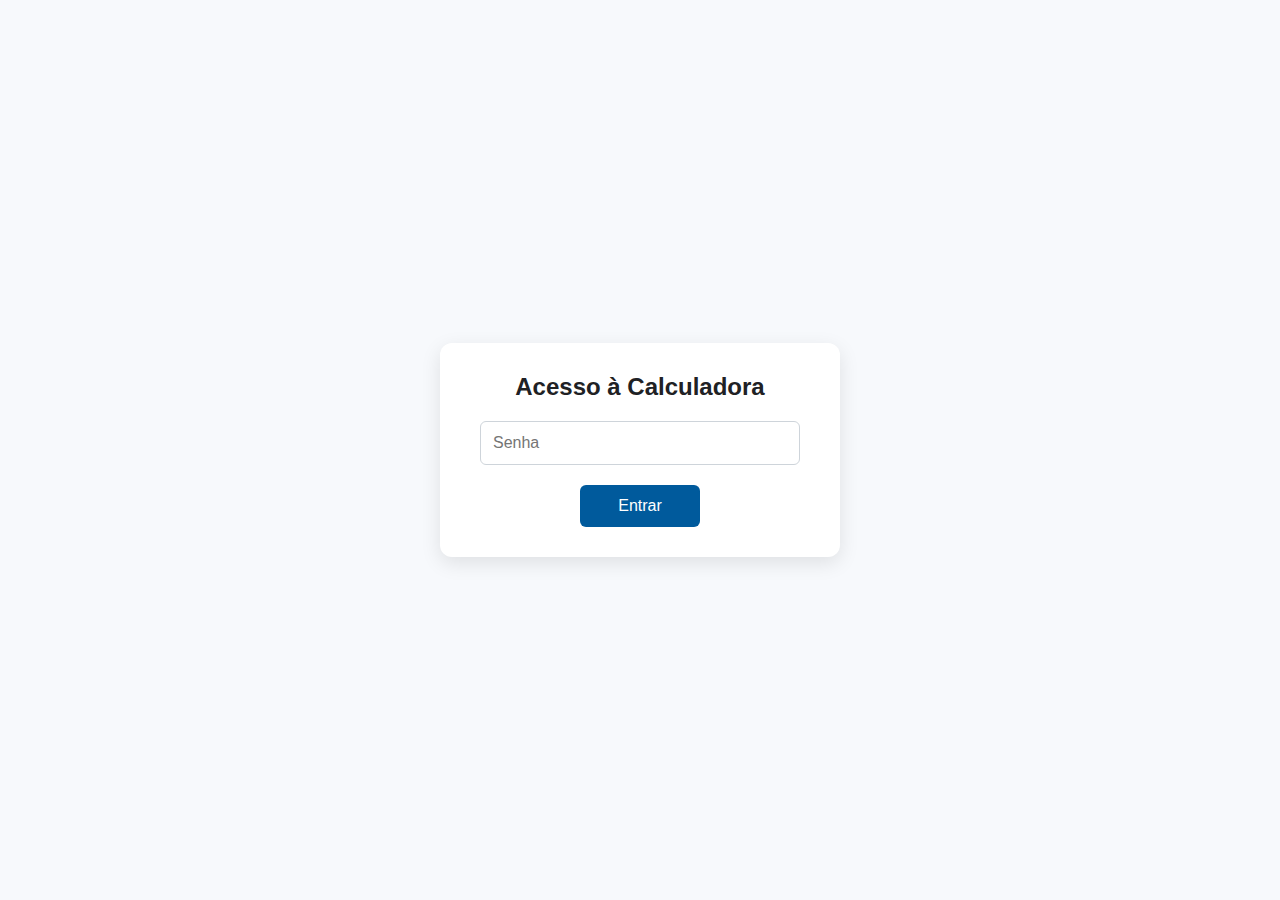
<file: orca.html>
<!DOCTYPE html>
<html lang="pt">
<head>
    <meta charset="UTF-8">
    <title>Calculadora de Orçamentos – Insufláveis</title>
    <meta name="viewport" content="width=device-width, initial-scale=1.0">

    <meta name="apple-mobile-web-app-capable" content="yes">
    <meta name="apple-mobile-web-app-status-bar-style" content="default"> 
    <meta name="apple-mobile-web-app-title" content="Orçamentos">
    <link rel="apple-touch-icon" href="apple-touch-icon.png"> 
    <meta name="theme-color" content="#007bff"/>

    <style>
        :root {
            --green: #4CAF50;
            --red: #D32F2F;
            --grey: #5F6368;
            --blue: #005A9C;
            --light-grey: #F5F5F5;
            --dark-grey: #202124;
        }
        * {
            box-sizing: border-box;
        }
        body {
            margin: 0;
            padding: 20px;
            font-family: 'Segoe UI', Roboto, Oxygen, Ubuntu, Cantarell, 'Open Sans', 'Helvetica Neue', sans-serif; /* Modernized font stack */
            background: #f7f9fc; /* Slightly lighter, cooler background */
            color: var(--dark-grey);
            display: flex; 
            justify-content: center; 
            align-items: center; 
            min-height: 100vh; 
        }
        .password-section {
            background: #fff;
            padding: 30px 40px;
            border-radius: 12px;
            box-shadow: 0 6px 20px rgba(0, 0, 0, 0.1);
            text-align: center;
            width: 100%;
            max-width: 400px;
        }
        .password-section h2 {
            margin-top: 0;
            margin-bottom: 20px;
            color: var(--dark-grey);
        }
        .password-section input[type="password"] {
            width: 100%;
            padding: 12px;
            margin-bottom: 20px;
            border: 1px solid #ced4da;
            border-radius: 6px;
            font-size: 1em;
        }
        .password-section button {
            background: var(--blue);
            color: #fff;
            padding: 12px 25px;
            border: none;
            border-radius: 6px;
            font-size: 1em;
            cursor: pointer;
            transition: background-color 0.2s ease;
        }
        .password-section button:hover {
            background: #004080;
        }
        .password-error {
            color: var(--red);
            margin-top: 10px;
            font-size: 0.9em;
        }

        .container {
            max-width: 900px; 
            margin: 20px auto; 
            background: #fff;
            padding: 35px; /* Increased padding */
            border-radius: 12px; 
            box-shadow: 0 8px 25px rgba(0, 0, 0, 0.07); /* Softer shadow */
            display: none; 
        }
        h1 {
            text-align: center;
            margin: 0 0 30px; 
            color: var(--dark-grey);
            font-size: 2em; 
            font-weight: 600;
        }
        .row {
            display: flex;
            flex-wrap: wrap;
            gap: 20px; /* Standardized gap */
            margin-bottom: 20px; /* Standardized margin */
            align-items: flex-end; /* Align field groups by their bottom edge */
        }
        .row.options-row { 
            gap: 20px; 
            align-items: center;
        }

        .field-group { 
            display: flex;
            flex-direction: column;
            flex: 1 1 calc(50% - 10px); /* Retaining 50% basis for two-column, -10px for half of the gap */
            min-width: 150px;
            position: relative; /* Needed for absolute positioning of suggestions */
        }
        .field-group.full-width {
            flex-basis: 100%;
        }
         .field-group-inline { 
            display: flex;
            flex-direction: column;
            flex: 1 1 calc(33.333% - 10px); 
            min-width: 100px;
        }


        label {
            font-size: 0.9em; /* Slightly smaller for a cleaner look */
            display: flex;
            flex-direction: column;
            color: #4a5568; /* Softer label color */
            font-weight: 500;
            margin-bottom: 6px; /* Increased space between label and input */
        }
        input[type="text"],
        input[type="number"],
        input[type="date"],
        input[type="time"], 
        select { 
            padding: 12px; /* Increased padding */
            border: 1px solid #dfe1e5; /* Lighter border */
            border-radius: 6px; 
            width: 100%;
            font-size: 0.95em;
            transition: border-color 0.2s ease, box-shadow 0.2s ease;
            background-color: #fff; 
            appearance: none; /* Remove default system appearance for select for more control */
        }
        select {
            background-image: url("data:image/svg+xml,%3Csvg xmlns='http://www.w3.org/2000/svg' viewBox='0 0 20 20' fill='%23a0aec0'%3E%3Cpath fill-rule='evenodd' d='M5.293 7.293a1 1 0 011.414 0L10 10.586l3.293-3.293a1 1 0 111.414 1.414l-4 4a1 1 0 01-1.414 0l-4-4a1 1 0 010-1.414z' clip-rule='evenodd' /%3E%3C/svg%3E");
            background-repeat: no-repeat;
            background-position: right 0.75rem center;
            background-size: 1.25em 1.25em;
            padding-right: 2.5rem; /* Make space for custom arrow */
        }
        input[type="text"]:focus,
        input[type="number"]:focus,
        input[type="date"]:focus,
        input[type="time"]:focus,
        select:focus { 
            border-color: var(--blue);
            box-shadow: 0 0 0 3px rgba(0, 90, 156, 0.15); /* More subtle focus shadow */
            outline: none;
        }
        
        .checkbox-label { 
            flex-direction: row !important; 
            align-items: center !important;
            gap: 8px !important; 
            font-size: 0.9em !important; 
            font-weight: 500 !important;
            cursor: pointer !important;
            margin-bottom: 0 !important; 
            flex-grow: 0 !important; 
            flex-shrink: 0;
            white-space: nowrap; 
        }
        input[type="checkbox"] { 
            width: 1.1em; 
            height: 1.1em;
            margin-top: 0; 
            accent-color: var(--blue); 
            cursor: pointer;
        }

        .buttons {
            display: flex;
            gap: 15px; 
            margin-top: 25px;
            flex-wrap: nowrap;
            justify-content: flex-start;
            align-items: stretch;
        }
        .export-group { 
            display: flex;
            align-items: center;
            gap: 10px;
            flex-wrap: nowrap; 
            flex: 0 1 auto; 
        }
        button {
            flex: 0 1 auto;
            padding: 9px 16px;
            font-size: 0.95em;
            font-weight: 500;
            border: none;
            border-radius: 6px;
            cursor: pointer;
            min-width: 120px;
            transition: background-color 0.2s ease, transform 0.1s ease; 
        }
        button:active {
            transform: scale(0.97); 
        }
        .add {
            background: var(--green);
            color: #fff;
        }
        .add:hover {
            background: #388E3C;
        }
        .reset {
            background: var(--grey);
            color: #fff;
        }
        .reset:hover {
            background: #424549;
        }
        .export {
            background: var(--blue); 
            color: #fff;
        }
        .export:hover {
            background: #004080;
        }
        .save, .load {
            background: var(--grey);
            color: #fff;
        }
        .save:hover, .load:hover {
            background: #424549;
        }
        .item {
            background: var(--light-grey); 
            padding: 20px; 
            margin-bottom: 20px;
            border-radius: 8px;
            position: relative;
            padding-top: 50px; 
            border: 1px solid #e2e8f0; /* Lighter item border */
        }
        .item-section-title {
            font-size: 0.85em;
            font-weight: 500;
            color: var(--grey);
            margin-top: 15px;
            margin-bottom: 5px;
            text-transform: none;
            border-bottom: 1px solid #ddd;
            padding-bottom: 3px;
        }
        .item-options-container { 
            display: flex; 
            flex-direction: column;
            gap: 10px;
            margin-top: 10px;
            padding: 10px;
            background-color: #e9ecef;
            border-radius: 6px;
        }
        .item-options-row {
            display: flex;
        }
        .item-options-row .field-group, .item-options-row .field-group-inline {
             flex: 1 1 calc(50% - 5px); 
            min-width: 130px;
        }
         .item-monitor-options {
            display: flex;
            flex-wrap: wrap;
            gap: 15px;
            align-items: center; 
            margin-top: 10px;
        }
        .item-monitor-options .field-group {
            min-width: 120px; 
        }
        .item-equip-timing-options {
            display: none; 
            flex-wrap: wrap;
            gap: 10px; 
            margin-top: 10px;
            padding: 10px;
            background-color: #e0e0e0; 
            border-radius: 6px;
        }

        .remove {
            position: absolute;
            top: 15px; 
            right: 15px;
            background: var(--red);
            color: #fff;
            border: none;
            padding: 5px 8px; 
            border-radius: 4px; 
            cursor: pointer;
            z-index: 10;
            font-weight: bold;
            line-height: 1; 
            font-size: 0.9em; 
            transition: background-color 0.2s ease;
        }
        .remove:hover {
            background: #C62828;
        }

        .remove-product {
            background: var(--red);
            color: #fff;
            border: none;
            padding: 4px 8px;
            border-radius: 4px;
            cursor: pointer;
        }
        .output {
            font-size: 0.95em; 
            margin-top: 15px;
            white-space: pre-line;
            background-color: #e0e7ff; 
            padding: 10px;
            border-radius: 6px;
            color: #343a40;
            border-left: 4px solid var(--blue); 
        }
        .summary {
            background: #e9ecef;
            padding: 20px;
            border-radius: 8px;
            font-weight: 500; 
            margin-top: 25px;
            font-size: 1em; 
            white-space: pre-line;
            border: 1px solid #d6d8db;
        }
        .summary p { 
            margin: 8px 0;
        }
        .summary span {
            font-weight: bold;
            color: var(--dark-grey);
        }

        .tabs {
            display: flex;
            gap: 10px;
            margin-bottom: 20px;
        }
        .tab {
            background: var(--blue);
            color: #fff;
            padding: 8px 16px;
            border: none;
            border-radius: 6px;
            cursor: pointer;
        }
        .tab.active {
            background: var(--green);
        }
        #productManagerContainer table {
            width: 100%;
            border-collapse: collapse;
            margin-bottom: 20px;
        }
        #productManagerContainer th, #productManagerContainer td {
            border: 1px solid #ccc;
            padding: 6px 8px;
            font-size: 0.9em;
        }
        .summary .discount-line { 
            margin-top: 10px;
            padding-top: 10px;
            border-top: 1px dashed #ccc;
        }
         .summary .grand-total {
            margin-top: 10px;
            padding-top: 10px;
            border-top: 1px solid #bbb; 
            font-size: 0.95em; 
        }
        .summary .grand-total span {
            color: var(--dark-grey); /* Changed from var(--green) */
            font-size: 1.1em; 
        }
        small {
            font-size: 0.85em;
            color: #6c757d;
            margin-left: 8px;
            font-weight: normal;
        }

   @media (max-width: 768px) {
    .container {
        padding: 20px;
    }
    h1 {
        font-size: 1.8em;
    }
    .buttons { /* Adicionada a propriedade flex-wrap */
        flex-wrap: wrap;
    }
    .buttons button, .export-group { /* Esta regra existente agora funcionará como esperado para empilhar */
        flex: 1 1 100%;
    }
    .buttons .export-group { /* Modificado para incluir flex-wrap */
        justify-content: center;
        flex-wrap: wrap; /* Adicionado para permitir que o botão e o label dentro dele possam quebrar linha */
    }
    .export-group .checkbox-label { /* Modificado para incluir white-space */
        margin-top: 10px;
        white-space: normal; /* Adicionado para permitir que o texto do label quebre linha */
        /* Opcional: Se quiser que o label ocupe toda a largura abaixo do botão de exportar: */
        /* flex-basis: 100%; */
        /* text-align: center; */
    }
    .field-group,
    .item-options-row .field-group,
    .item-options-row .field-group-inline,
    .item-equip-timing-options .field-group-inline {
        flex-basis: 100% !important;
        min-width: unset !important;
    }
}

        /* START - PRINT STYLES */
        @media print { 
            html, body {
                font-size: 10pt; 
                -webkit-print-color-adjust: exact; 
                print-color-adjust: exact;
                margin: 0; 
                padding: 0;
                height: auto !important;
                overflow: visible !important;
            } 
            .export-container { 
                box-shadow: none; 
                border: none;
                width: 180mm;
                margin: 20mm auto; 
                padding: 10mm; 
                background-color: #fff !important; 
                max-width: none; 
                height: auto !important;
                overflow: visible !important;
                page-break-inside: avoid !important;
            }
            .equipment-catalog-section { 
                page-break-after: auto; 
                page-break-inside: avoid !important;
            } 
            .equipment-detail-item-wrapper {
                page-break-after: auto !important; 
                page-break-inside: avoid !important; 
                margin-bottom: 10mm; 
            }
            .equipment-detail-item-wrapper:last-of-type {
                page-break-after: auto; 
            }
            .equipment-detail-item {
                border-bottom: 1px dotted #eee; 
            }
            .equipment-detail-image-column img {
                max-width: 100%;
                max-height: 50mm;
            }
            .equipment-detail-info-column h2 {
                 font-size: 13pt;
            }
            .equipment-detail-info-column .description {
                font-size: 9pt;
            }
            .summary-table-wrapper { 
                page-break-before: auto !important; 
            }
            table { font-size: 8pt; }
            th, td { padding: 4px 6px; }
            .summary-section { font-size: 0.9em; page-break-inside: avoid !important; }
            .summary-section .grand-total-final { font-size: 0.95em; color: #333 !important; }
            .summary-section .grand-total-final strong { color: #333 !important; } 
            .no-print { display: none !important; } 
        }
        /* END - PRINT STYLES */

.autocomplete-suggestions {
    border: 1px solid #dfe1e5;
    border-top: none;
    max-height: 150px; /* Limit height and make scrollable */
    overflow-y: auto;
    position: absolute;
    background-color: #fff;
    z-index: 1000; /* Ensure it's on top */
    width: 100%; /* Will be adjusted by JS to match input if necessary */
    box-sizing: border-box;
    border-radius: 0 0 6px 6px;
    box-shadow: 0 4px 6px rgba(0,0,0,0.1);
}

.suggestion-item {
    padding: 10px;
    cursor: pointer;
    font-size: 0.9em;
}

.suggestion-item:hover {
    background-color: #f0f0f0;
}

.suggestion-item strong { /* For highlighting matched part */
    font-weight: bold;
}

.payment-options-container {
    display: flex;
    flex-wrap: wrap; /* Allow wrapping on smaller screens */
    gap: 20px; /* Same gap as other .row elements */
    margin-bottom: 20px; /* Same margin as other .row elements */
    align-items: flex-start; /* Align the flex items (sections) to the top */
}

.payment-condition-section,
.payment-method-section {
    flex: 1 1 calc(50% - 10px); /* Each takes up half the space minus gap adjustment */
    min-width: 300px; /* Minimum width before wrapping */
    margin-bottom: 0; /* Remove individual bottom margin as container has it */
}

/* Adjustments for smaller screens if the above causes issues */
@media (max-width: 768px) { /* Or a suitable breakpoint */
    .payment-condition-section,
    .payment-method-section {
        flex-basis: 100%; /* Stack them on smaller screens */
        min-width: unset;
    }
}

/* Style for radio button labels to be inline */
.radio-label {
    display: flex !important; /* Override general label if necessary */
    flex-direction: row !important;
    align-items: center !important;
    gap: 8px !important; /* Similar to checkbox-label */
    font-size: 0.9em !important; /* Consistent font size */
    font-weight: normal !important; /* Radio labels are typically normal weight */
    margin-bottom: 5px !important; /* Spacing between radio options */
    cursor: pointer !important;
}

/* Ensure radio inputs themselves don't cause layout shifts if they have margin/padding */
.radio-label input[type="radio"] {
    margin-top: 0 !important; /* Align with text */
    accent-color: var(--blue);
    cursor: pointer;
}

.section-hidden {
    display: none !important;
}

    </style>
</head>
<body>
    <div id="passwordSection" class="password-section">
        <h2>Acesso à Calculadora</h2>
        <input type="password" id="passwordInput" placeholder="Senha">
        <button onclick="checkPassword()">Entrar</button>
        <p id="passwordError" class="password-error" style="display:none;">Senha incorreta!</p>
    </div>

    <div id="tabs" class="tabs" style="display:none;">
        <button id="calcTab" class="tab active" onclick="showCalcTab()">Orçamentos</button>
        <button id="productsTab" class="tab" onclick="showProductsTab()">Produtos</button>
    </div>

    <div id="appContainer" class="container" style="display:none;"> <h1>Calculadora de Orçamentos</h1>
        <div class="row">
            <div class="field-group">
                <label for="clientName">Nome do Cliente:</label>
                <input type="text" id="clientName" placeholder="Opcional">
            </div>
            <div class="field-group">
                <label for="sellerName">Nome do Vendedor:</label>
                <input type="text" id="sellerName" placeholder="Opcional (ex: Armando Alves)">
            </div>
        </div>
        <div class="row">
            <div class="field-group"><label for="fromDate">De (Global):</label><input type="date" id="fromDate"></div>
            <div class="field-group"><label for="toDate">Até (Global):</label><input type="date" id="toDate"></div>
        </div>
        <div class="row">
            <div class="field-group"><label for="fromTime">Hora Início (Global):</label><input type="time" id="fromTime"></div>
            <div class="field-group"><label for="toTime">Hora Fim (Global):</label><input type="time" id="toTime"></div>
        </div>
        <div class="row options-row"> 
            <label class="checkbox-label"><input type="checkbox" id="globalDatesApply" checked> Datas Glob.</label>
            <label class="checkbox-label"><input type="checkbox" id="globalTimesApply" checked> Horários Glob.</label>
            <label class="checkbox-label"><input type="checkbox" id="iva"> S/ IVA</label>
        </div>
        <div id="items">
            </div>
        
        <div class="row">
            <div class="field-group"><label for="discount">Desconto (%)<small>(aplicável apenas ao valor dos equipamentos)</small></label>
                <input type="number" id="discount" value="" min="0" max="100" placeholder="0">
            </div>
             <div class="field-group"><label for="transportLocation">Localidade Transporte:</label>
                <select id="transportLocation">
                </select>
            </div>
        </div>
        <div class="row payment-options-container"> <!-- New wrapper div -->
            <div class="row options-row additional-options-section payment-condition-section"> <!-- Added payment-condition-section class -->
                <div class="field-group full-width">
                    <label class="checkbox-label">
                        <input type="checkbox" id="includeCondPagamentoExport" checked>
                        <strong>Incluir Condições de Pagamento no Orçamento?</strong>
                    </label>
                    <div id="condicoesPagamentoOptions" style="margin-top: 10px; padding-left: 20px;">
                        <label class="radio-label"><input type="radio" name="condPagamento" value="50/50" id="condPag5050" checked> 50% na adjudicação</label> <!-- Shortened -->
                        <label class="radio-label"><input type="radio" name="condPagamento" value="ateMontagem" id="condPagAteMontagem"> Até à montagem</label> <!-- Shortened -->
                        <label class="radio-label"><input type="radio" name="condPagamento" value="30dias" id="condPag30Dias"> Até 30 dias</label> <!-- Shortened -->
                    </div>
                </div>
            </div>

            <div class="row options-row additional-options-section payment-method-section"> <!-- Added payment-method-section class -->
                <div class="field-group full-width">
                    <label class="checkbox-label">
                        <input type="checkbox" id="includeMetPagamentoExport" checked>
                        <strong>Incluir Métodos de Pagamento no Orçamento?</strong>
                    </label>
                    <div id="metodosPagamentoOptions" style="margin-top: 10px; padding-left: 20px;">
                        <label class="checkbox-label sub-checkbox-label"><input type="checkbox" id="metPagDinheiro" checked> Dinheiro</label> <!-- Shortened -->
                        <label class="checkbox-label sub-checkbox-label"><input type="checkbox" id="metPagMbway" checked> Mbway</label> <!-- Shortened -->
                        <label class="checkbox-label sub-checkbox-label"><input type="checkbox" id="metPagCheque" checked> Cheque</label> <!-- Shortened -->
                        <label class="checkbox-label sub-checkbox-label"><input type="checkbox" id="metPagTransf" checked> Transf. Bancária</label> <!-- Shortened -->
                    </div>
                </div>
            </div>
        </div> <!-- End of new wrapper div -->

        <div id="summary" class="summary"></div>

        <div class="buttons">
            <button class="add" onclick="addItem()">Adicionar Item</button>
            <button class="reset" onclick="resetApp()">Reset</button>
            <button class="save" onclick="saveQuoteData()">Guardar Orçamento</button>
            <input type="file" id="loadQuoteFile" accept=".json" style="display: none;" />
            <button class="load" onclick="document.getElementById('loadQuoteFile').click()">Carregar Orçamento</button>
            <div class="export-group">
                <button class="export" onclick="exportQuote()">Exportar Orçamento</button>
                <label class="checkbox-label" style="margin-left: 5px; font-size: 0.85em !important;">
                    <input type="checkbox" id="excludeDetailsCheckbox"> Não incluir detalhes
                </label>
            </div>
        </div>

    </div>

    <div id="productManagerContainer" class="container" style="display:none;">
        <h1>Gestão de Produtos</h1>
        <table>
            <thead>
                <tr><th>Nome</th><th>Descrição</th><th>Imagem</th><th>Ações</th></tr>
            </thead>
            <tbody id="productListBody"></tbody>
        </table>
        <div class="row">
            <div class="field-group"><label for="newProductName">Nome</label><input type="text" id="newProductName"></div>
            <div class="field-group full-width"><label for="newProductDescription">Descrição</label><input type="text" id="newProductDescription"></div>
            <div class="field-group"><label for="newProductImage">URL Imagem</label><input type="text" id="newProductImage"></div>
        </div>
        <button class="add" onclick="addProductToDB()">Adicionar Produto</button>
    </div>

    <script>
        // console.log("Script da Calculadora Iniciado"); 
        let idx = 0;
        const IVA_RATE = 0.23; 
        const CORRECT_PASSWORD = "Mddkdsds1"; 

        const predefinedPrices = {
            "Piscina de Bolas": 49, "Mar de Bolas": 89, "Mergulho de Bolas": 249, "Bolobstacle": 299,
            "Oceano de Bolas": 399, "Casa das Bolas": 399, "Lago de Bolas": 79, "Space Balls": 249,
            "Slide Ball": 299, "Aquário de Bolas": 449, "Quintinha": 49, "Forty": 79, "Índios": 79,
            "Aquário": 79, "Kids Park": 89, "Castelinho": 89, "Funny": 89, "Macacada": 99,
            "Amazónia": 99, "Escorrega das Princesas": 129, "Trono Insuflável": 49, "Jumpy": 79,
            "Safari Park": 99, "Unicórnio das Princesas": 149, "Palhaços": 69, "Party Clown": 79,
            "Fundo do Mar": 99, "Dynamickids": 99, "Barco Pirata": 99, "Ilha dos Piratas": 119,
            "Escorregão": 119, "Aventura no Mar": 129, "Girafa": 139, "Super Obstacle": 139,
            "T-Rex": 139, "Kids Obstacle": 139, "Fun Island": 159, "Palácio das Princesas": 169,
            "Jumper": 109, "Egípcio": 119, "Fun Obstacle": 129, "Texas": 139, "Avião": 149,
            "Ilha dos Flamingos": 149, "Ocean Park": 159, "Space Jump": 179, "Princelândia": 189,
            "Jungle": 99, "Selva": 139, "Junior Park": 139, "Fortaleza": 149, "Jump n Slide": 159,
            "Castelo": 159, "Spin Slide": 169, "Fun Gym": 169, "Crazy Obstacle": 179,
            "Disco Dome": 199, "Vale Encantado": 159, "Double Fun": 159, "Castelo do Dragão": 159,
            "Ninja": 189, "Coche Encantado das Princesas": 199, "Radical Obstacle": 199,
            "Submarino": 159, "Panda": 179, "Extreme Obstacle": 199, "Balloon Obstacle": 199,
            "Navio Piratas das Caraíbas": 239, "Xtreme Park": 249, "Clown Land": 249,
            "Obstacle Slide": 249, "Tall Slide": 449, "Jangada Slide": 349, "Crazy Train": 349,
            "Giant Obstacle": 349, "Giant Slide": 359, "Double Slide": 399, "Bamboo": 449,
            "Little Builders": 449, "Obstacle Run": 199, "Take Down": 199, "Slide": 239,
            "Paraíso dos Macacos": 349, "Jungle Slide": 359, "Missão a Marte": 389,
            "Twin Slide": 399, "Run n Slide": 399, "Mega Slide": 449, "Climb n Slide": 449,
            "Volcano": 499, "Music Land": 559, "Parque Divertido": 599, "Transformer": 599,
            "Banzai": 699, "Quartel dos Bombeiros": 799, "Polar Express": 799, "Adrenaline": 799,
            "Colossus": 1299, "Spartan": 199, "Samurai": 199, "Up and Down": 199, "Tropical": 299,
            "Extreme Slide": 349, "Treasure Slide": 369, "Kraken": 399, "Space X": 499,
            "Runner": 799, "Kamikaze": 899, "Trampolim": 99, "Touro Mecânico": 299,
            "Surf Mecânico": 299, "Onda Mecânica": 299, "Airbourne": 299, "BOOT": 299,
            "Xtreme Challenge": 349, "Cone de Escalada": 379, "Eliminator": 399,
            "BootCamp (18 metros)": 399, "Dynamicbungee": 449, "Extreme Fun Run": 599,
            "Bag Jump": 599, "Target Jump": 699, "BootCamp (35 metros)": 799,
            "Xtreme Jump": 1299, "BootCamp (50 metros)": 1499, "Parede Escalada com Slide": 1699,
            "BootCamp (75 metros)": 1899, "Circuito Arborismo": 1899, "BootCamp (100 metros)": 2499,
            "Parede Anti-Gravidade": 189, "Bungee Basket": 249, "Snowboard Mecânico": 299,
            "Bola Mecânica": 299, "BootCamp (12 metros)": 299, "Bowling Humano": 399, "HOP": 399,
            "Torre de Escalada": 449, "Boom!": 99, "Ténis de Mesa": 99, "Alley Oop": 149,
            "Alvo Gigante": 149, "Wakka Wall": 149, "4 em linha": 149, "Golf Shot": 199,
            "Conjunto 4 Jogos": 249, "Foot Pool": 299, "Mega Buzz": 149, "Twist Air": 89,
            "Air Ball": 89, "Tiro com Arco": 149, "Tola Toupeira": 199, "Cash Cube": 159,
            "Ring Toss": 149, "Mesa de Matraquilhos": 79, "Shoot Out": 129, "Golooo!": 129,
            "Air Football": 149, "Penalti": 199, "Chuto ao Alvo": 199, "Campo de Futebol": 199,
            "Bubble Football": 199, "Speed Shot": 199, "Matrecos Humanos": 249,
            "Arena de Futebol": 349, "Foot Bump": 399, "Foot Bump Arena": 599,
            "Double Penalty": 199, "Futebol de Sabão": 349, "Lutadores de Sumo": 159,
            "Gladiadores": 159, "Ringue de Box": 199, "Luta de Almofadas": 249,
            "Guerreiros": 159, "Fun&Cycle": 179, "Circuito Karts": 399, "Circuito F1": 599,
            "Dynamic Train": 599, "TGV Comboio Eléctrico": 999, "Bouncy Pool": 89,
            "Aqua Castle": 199, "Rolo": 199, "Dynamicboats": 199, "Piscina 6mx5mx0,65m": 199,
            "Aqua Slide": 249, "Palm Splash": 249, "Crocodilo": 249, "Barco Capitão Gancho": 249,
            "Cova dos Piratas": 249, "Piscina 8mx6mx0,65m": 249, "Water House": 299,
            "Kongro": 299, "Obstacle Splash": 299, "Piscina 10mx8mx0,65m": 349,
            "Swimming Balls": 349, "Castle Splash": 389, "Paraíso Aquático": 499,
            "Piscina 12mx10mx0,65m": 499, "Giant Obstacle Splash": 499, "Volcano Splash": 499,
            "Slip & Splash": 559, "Run n Splash": 599, "Banzai Splash": 899,
            "Adrenaline Splash": 999, "Ilha do Surf": 1299, "Kamikaze Splash": 1599,
            "Piscina Gigante": 1899, "Colossus Splash": 1899, "Splash Slide": 179,
            "Space Splash": 229, "Splash": 249, "Wild Splash": 249, "Shark Splash": 349,
            "Dunk Tank": 399, "Splash Race": 449, "Slide Splash": 699, "Jungle Splash": 699,
            "River Run": 1199, 
            "Ringue de Espuma": 299, "Aqua Foam": 299, "Foam Slide": 349, "Piscina de Espuma": 399,
            "Foam House": 399, "Castle Foam": 449, "Giant Obstacle Foam": 699, "Volcano Foam": 899,
            "Banzai Foam": 999, "Wild Foam Splash": 299, "Foam Park": 399, "Slide Foam": 399,
            "Kongro Foam": 399, "Twin Slide Foam": 499, "Extreme Foam": 599, "Extreme Foam com Bóias": 699,
            "Run n Foam": 599, "Ilha da Espuma": 1299,
            "Dynamickids Personalizado": 199, "Jump n Slide Personalizado": 249,
            "Jumper Personalizado": 199, "Ninja Personalizado": 299, "Submarino Personalizado": 259,
            "Totem Cónico": 59, "Tenda de Montagem Rápida": 69, "Letras Insufláveis": 89,
            "Tenda com Laterais": 99, "Totem Iluminado": 99, "Sky Dancer": 99,
            "Pórtico Iluminado": 129, "Quiosque Insuflável": 159, "Pórtico Meta": 159,
            "Pórtico Gigante": 229, "Iglo": 239, "Tenda Insuflável": 249,
            "Balão Personalizado": 249, "Pórtico Complete": 249,
            "Torre de Escalada Personalizada": 449, "Dynamicbungee Personalizado": 449,
            "Xtreme Jump Personalizado": 1299, "Globo Personalizado": 1499, "Color Park": 159,
            "Arco de Balões": 189, "2 Colunas de Balões": 189, "Arco de Flores + 6 Flores": 289,
            "Gerador": 99, "TV Led 55 com tripé": 159, "Canhão Lança T-Shirts": 159,
            "Máquina de Fumo": 199, "Canhão de Confettis Pressão de Ar": 269,
            "Canhão de Confettis Eléctrico": 299, "Canhão de Neve": 299, "Canhão de Espuma": 339,
            "Tela de Cinema": 349, "Mascotes": 129, "Pinturas Faciais": 199,
            "Modelagem de Balões": 199, "Origami Colorido": 199, "Crachás": 199,
            "Faz o teu Slime": 249, "Smart Tattoo": 249, "Penteados Malucos": 299,
            "Laboratório Divertido": 299, "Kinetic Sand": 299, "Fotos Loucas": 349,
            "Salão de Beleza": 399, "Algodão Doce": 169, "Pipocas": 169, "Granizados": 199,
            "Candy Bar": 239, "Crepes": 249, "Gelados": 299, "Pórtico Standar": 189,
            "FASTER": 199, "Tropical Splash": 349
        };
        const MONITOR_BASE_CHARGE_IVA_INCLUSIVE = 89; 
        const MONITOR_HOURLY_EXTRA_IVA_INCLUSIVE = 19; 

        const transportationFees = {
            "Nenhuma": 0, 
            "Amadora": 0, "Lisboa": 0, "Loures": 0, "Cascais": 14.5, "Mafra": 14.5,
            "Arruda dos Vinhos": 24.5, "Almada": 24.5, "Barreiro": 24.5, "Moita": 24.5,
            "Montijo": 24.5, "Palmela": 24.5, "Seixal": 24.5, "Azambuja": 34.5,
            "Alcochete": 34.5, "Alenquer": 39.5, "Cadaval": 39.5, "Lourinhã": 39.5,
            "Sesimbra": 39.5, "Setúbal": 49.5, "Alcácer do Sal": 89.5, "Grândola": 99.5,
            "Santiago do Cacém": 99.5, "Sines": 99.5,
            "Gondomar": 0, "Maia": 0, "Matosinhos": 0, "Porto": 0, "Vila Nova de Gaia": 0,
            "Espinho": 0, "Valongo": 14.5, "Ovar": 14.5, "Santa Maria da Feira": 14.5,
            "Vila do Conde": 14.5, "Póvoa de Varzim": 24.5, "Santo Tirso": 24.5, "Trofa": 24.5,
            "Estarreja": 24.5, "Lousada": 34.5, "Paços de Ferreira": 34.5, "Paredes": 34.5,
            "Penafiel": 34.5, "Aveiro": 34.5, "Murtosa": 34.5, "São João da Madeira": 34.5,
            "Felgueiras": 39.5, "Marco de Canaveses": 39.5, "Arouca": 39.5, "Castelo de Paiva": 39.5,
            "Ílhavo": 39.5, "Oliveira de Azeméis": 39.5, "Oliveira do Bairro": 39.5,
            "Vale de Cambra": 39.5, "Amarante": 59.5, "Baião": 59.5, "Águeda": 59.5,
            "Albergaria-a-Velha": 59.5, "Anadia": 59.5, "Mealhada": 59.5, "Sever do Vouga": 59.5,
            "Vagos": 59.5,
            "Lagos (Algarve)": 0, "Portimão (Algarve)": 0, "Aljezur (Algarve)": 14.5, "Lagoa (Algarve)": 14.5,
            "Monchique (Algarve)": 14.5, "Silves (Algarve)": 14.5, "Vila do Bispo (Algarve)": 14.5,
            "Albufeira (Algarve)": 24.5, "Faro (Algarve)": 24.5, "Loulé (Algarve)": 24.5,
            "Olhão (Algarve)": 34.5, "São Brás de Alportel (Algarve)": 34.5,
            "Vila Real de Santo António (Algarve)": 34.5, "Castro Marim (Algarve)": 39.5,
            "Tavira (Algarve)": 39.5, "Alcoutim (Algarve)": 59.5,
            "Odemira": 89, "Ourique": 89, "Almodovar": 89, "Aljustrel": 99, "Castro Verde": 99,
            "Mértola": 119, "Ferreira do Alentejo": 129, "Beja": 129, "Serpa": 129,
            "Alvito": 139, "Cuba": 139, "Vidigueira": 139, "Moura": 149, "Barrancos": 149,
            "Évora": 129, "Portalegre": 249, "Santarém": 129, "Leiria": 149, "Castelo Branco": 249,
            "Coimbra": 149, "Guarda": 249, "Viseu": 199, "Bragança": 249, "Vila Real": 149,
            "Braga": 89, "Viana do Castelo": 149
        };

        let equipmentDetails = {
            "Piscina de Bolas": { description: "Dimensões: C 1.8m x L 1.8m x A 0.4m\nLotação: 4 utilizadores", image_url: "imagens/piscina-de-bolas.png" },
            "Mar de Bolas": { description: "Dimensões: C 3.5m x L 4m x A 0.8m\nLotação: 8 utilizadores", image_url: "imagens/mar-de-bolas.png" },
            "Mergulho de Bolas": { description: "Dimensões: C 9.5m x L 4.5m x A 5m\nLotação: 8 utilizadores", image_url: "imagens/mergulho-de-bolas.png" },
            "Bolobstacle": { description: "Dimensões: C 12m x L 3,5m x A 4m\nLotação: 8 utilizadores", image_url: "imagens/bolobstacle.png" },
            "Oceano de Bolas": { description: "Dimensões: C 6m x L 5m x A 0.6m\nLotação: 16 utilizadores", image_url: "imagens/oceano-de-bolas.png" },
            "Casa das Bolas": { description: "Dimensões: C 7m x L 7m x A 4m\nLotação: 14 utilizadores", image_url: "imagens/casa-das-bolas.png" },
            "Lago de Bolas": { description: "Dimensões: C 3.5m x L 4m x A 0.8m\nLotação: 8 utilizadores", image_url: "imagens/lago-de-bolas.png" },
            "Space Balls": { description: "Dimensões: C 5.5m x L 5m x A 3.5m\nLotação: 10 utilizadores", image_url: "imagens/space-balls.png" },
            "Slide Ball": { description: "Dimensões: C 9,5m x L 3m x A 6m\nLotação: 4 utilizadores", image_url: "imagens/slide-ball.png" },
            "Aquário de Bolas": { description: "Dimensões: C 3m x L 4.5m x A 3m\nLotação: 2 utilizadores", image_url: "imagens/aquario-de-bolas.png" }, 
            "Quintinha": { description: "Dimensões: C 2m x L 3m x A 2.4m\nLotação: 4 utilizadores", image_url: "imagens/quintinha.png" },
            "Forty": { description: "Dimensões: C 3m x L 3.5m x A 2.5m\nLotação: 5 utilizadores", image_url: "imagens/forty.png" },
            "Índios": { description: "Dimensões: C 3m x L 3,8m x A 2,8m\nLotação: 5 utilizadores", image_url: "imagens/indios.png" }, 
            "Aquário": { description: "Dimensões: C 3,5m x L 3,5m x A 2,2m\nLotação: 6 utilizadores", image_url: "imagens/aquario.png" }, 
            "Kids Park": { description: "Dimensões: C 3.5m x L 4m x A 3m\nLotação: 5 utilizadores", image_url: "imagens/kids-park.png" },
            "Castelinho": { description: "Dimensões: C 3.5m x L 4m x A 3.5m\nLotação: 5 utilizadores", image_url: "imagens/castelinho.png" },
            "Funny": { description: "Dimensões: C 3.5m x L 3.5m x A 2.5m\nLotação: 7 utilizadores", image_url: "imagens/funny.png" },
            "Macacada": { description: "Dimensões: C 4m x L 4m x A 4m\nLotação: 7 utilizadores", image_url: "imagens/macacada.png" },
            "Amazónia": { description: "Dimensões: C 4m x L 4m x A 2.6m\nLotação: 7 utilizadores", image_url: "imagens/amazonia.png" }, 
            "Escorrega das Princesas": { description: "Dimensões: C 3.5m x L 3.5m x A 2.5m\nLotação: 7 utilizadores", image_url: "imagens/escorrega-das-princesas.png" },
            "Trono Insuflável": { description: "Dimensões: C 1.2m x L 1m x A 2.5m\nLotação: 1 utilizadores", image_url: "imagens/trono-insuflavel.png" },
            "Jumpy": { description: "Dimensões: C 3m x L 2m x A 2m\nLotação: 8 utilizadores", image_url: "imagens/jumpy.png" },
            "Safari Park": { description: "Dimensões: C 4m x L 3.5m x A 3m\nLotação: 7 utilizadores", image_url: "imagens/safari-park.png" },
            "Unicórnio das Princesas": { description: "Dimensões: C 4m x L 4m x A 3,5m\nLotação: 8 utilizadores", image_url: "imagens/unicornio-das-princesas.png" },
            "Palhaços": { description: "Dimensões: C 4m x L 3.5m x A 3m\nLotação: 5 utilizadores", image_url: "imagens/palhacos.png" }, 
            "Party Clown": { description: "Dimensões: C 3m x L 3.8m x A 2.8m\nLotação: 5 utilizadores", image_url: "imagens/party-clown.png" },
            "Fundo do Mar": { description: "Dimensões: C 3mx L 4mx A 2.7m\nLotação: 7 utilizadores", image_url: "imagens/fundo-do-mar.png" },
            "Dynamickids": { description: "Dimensões: C 4m x L 4m x A 2.8m\nLotação: 7 utilizadores", image_url: "imagens/dynamickids.png" },
            "Barco Pirata": { description: "Dimensões: C 6m x L 3m x A 3m\nLotação: 8 utilizadores", image_url: "imagens/barco-pirata.png" },
            "Ilha dos Piratas": { description: "Dimensões: C 5m x L 4m x A 3.5m\nLotação: 8 utilizadores", image_url: "imagens/ilha-dos-piratas.png" },
            "Escorregão": { description: "Dimensões: C 4m x L 6m x A 3m\nLotação: 10 utilizadores", image_url: "imagens/escorregao.png" }, 
            "Aventura no Mar": { description: "Dimensões: C 4.5m x L 6m x A 3m\nLotação: 10 utilizadores", image_url: "imagens/aventura-no-mar.png" },
            "Girafa": { description: "Dimensões: C 5m x L 5,5m x A 5m\nLotação: 10 utilizadores", image_url: "imagens/girafa.png" },
            "Super Obstacle": { description: "Dimensões: C 6m x L 3m x A 2,5m\nLotação: 6 utilizadores", image_url: "imagens/super-obstacle.png" },
            "T-Rex": { description: "Dimensões: C 5m x L 4m x A 3.5m\nLotação: 9 utilizadores", image_url: "imagens/t-rex.png" },
            "Kids Obstacle": { description: "Dimensões: C 6m x L 2,5m x A 2,5m\nLotação: 4 utilizadores", image_url: "imagens/kids-obstacle.png" },
            "Fun Island": { description: "Dimensões: C 6m x L 6m x A 3,5m\nLotação: 12 utilizadores", image_url: "imagens/fun-island.png" },
            "Palácio das Princesas": { description: "Dimensões: C 5,5m x L 5,5m x A 6m\nLotação: 8 utilizadores", image_url: "imagens/palacio-das-princesas.png" }, 
            "Jumper": { description: "Dimensões: C 5.5m x L 4.5m x A 4.5m\nLotação: 8 utilizadores", image_url: "imagens/jumper.png" },
            "Egípcio": { description: "Dimensões: C 4m x L 5m x A 3.5m\nLotação: 7 utilizadores", image_url: "imagens/egipcio.png" }, 
            "Fun Obstacle": { description: "Dimensões: C 5m x L 3m x A 2,8m\nLotação: 8 utilizadores", image_url: "imagens/fun-obstacle.png" },
            "Texas": { description: "Dimensões: C 5m x L 5.5m x A 4m\nLotação: 10 utilizadores", image_url: "imagens/texas.png" },
            "Avião": { description: "Dimensões: C 6m x L 5m x A 3,5m\nLotação: 8 utilizadores", image_url: "imagens/aviao.png" }, 
            "Ilha dos Flamingos": { description: "Dimensões: C 5m x L 5m x A 3,5m\nLotação: 10 utilizadores", image_url: "imagens/ilha-dos-flamingos.png" },
            "Ocean Park": { description: "Dimensões: C 5m x L 5,5m x A 3,5m\nLotação: 10 utilizadores", image_url: "imagens/ocean-park.png" },
            "Space Jump": { description: "Dimensões: C 5.5m x L 5m x A 3,5m\nLotação: 10 utilizadores", image_url: "imagens/space-jump.png" },
            "Princelândia": { description: "Dimensões: C 5m x L 4m x A 3.5m\nLotação: 8 utilizadores", image_url: "imagens/princelandia.png" }, 
            "Jungle": { description: "Dimensões: C 4m x L 3.5m x A 2.2m\nLotação: 7 utilizadores", image_url: "imagens/jungle.png" },
            "Selva": { description: "Dimensões: C 5m x L 4m x A 3,9m\nLotação: 8 utilizadores", image_url: "imagens/selva.png" },
            "Junior Park": { description: "Dimensões: C 5m x L 4m x A 3.5m\nLotação: 8 utilizadores", image_url: "imagens/junior-park.png" },
            "Fortaleza": { description: "Dimensões: C 5m x L 7m x A 5m\nLotação: 8 utilizadores", image_url: "imagens/fortaleza.png" },
            "Jump n Slide": { description: "Dimensões: C 4m x L 7m x A 4,5m\nLotação: 8 utilizadores", image_url: "imagens/jump-n-slide.png" },
            "Castelo": { description: "Dimensões: C 5m x L 8.5m x A 5m\nLotação: 12 utilizadores", image_url: "imagens/castelo.png" },
            "Spin Slide": { description: "Dimensões: C 7m x L 6m x A 5m\nLotação: 10 utilizadores", image_url: "imagens/spin-slide.png" },
            "Fun Gym": { description: "Dimensões: C 6m x L 5m x A 3.5m\nLotação: 12 utilizadores", image_url: "imagens/fun-gym.png" },
            "Crazy Obstacle": { description: "Dimensões: C 8m x L 3m x A 3m\nLotação: 6 utilizadores", image_url: "imagens/crazy-obstacle.png" },
            "Disco Dome": { description: "Dimensões: C 6m x L 5m x A 4,2m\nLotação: 12 utilizadores", image_url: "imagens/disco-dome.png" },
            "Vale Encantado": { description: "Dimensões: C 5,5m x L 5,5m x A 5m\nLotação: 10 utilizadores", image_url: "imagens/vale-encantado.png" },
            "Double Fun": { description: "Dimensões: C 6,5m x L 4,5m x A 3m\nLotação: 10 utilizadores", image_url: "imagens/double-fun.png" },
            "Castelo do Dragão": { description: "Dimensões: C 6m x L 5m x A 5m\nLotação: 12 utilizadores", image_url: "imagens/castelo_do_dragão.png" },
            "Ninja": { description: "Dimensões: C 5m x L 6m x A 3,5m\nLotação: 12 utilizadores", image_url: "imagens/ninja.png" },
            "Coche Encantado das Princesas": { description: "Dimensões: C 4m x L 6m x A 4m\nLotação: 8 utilizadores", image_url: "imagens/coche_encantado_das_princesas.png" },
            "Radical Obstacle": { description: "Dimensões: C 8,5m x L 4m x A 4,5m\nLotação: 10 utilizadores", image_url: "imagens/radical_obstacle.png" },
            "Submarino": { description: "Dimensões: C 5,5m x L 5,5m x A 5,5m\nLotação: 12 utilizadores", image_url: "imagens/submarino.png" },
            "Panda": { description: "Dimensões: C 6m x L 7m x A 5,5m\nLotação: 12 utilizadores", image_url: "imagens/panda.png" },
            "Extreme Obstacle": { description: "Dimensões: C 12m x L 3m x A 4.5m\nLotação: 8 utilizadores", image_url: "imagens/extreme-obstacle.png" },
            "Balloon Obstacle": { description: "Dimensões: C 3.5m x L 12m x A 3.5m\nLotação: 8 utilizadores", image_url: "imagens/balloon-obstacle.png" },
            "Navio Piratas das Caraíbas": { description: "Dimensões: C 8,5m x L 5m x A 5m\nLotação: 12 utilizadores", image_url: "imagens/navio-piratas-das-caraibas.png" },
            "Xtreme Park": { description: "Dimensões: C 9m x L 5m x A 5m\nLotação: 12 utilizadores", image_url: "imagens/xtreme-park.png" },
            "Clown Land": { description: "Dimensões: C 7m x L 5m x A 4m\nLotação: 16 utilizadores", image_url: "imagens/clown-land.png" },
            "Obstacle Slide": { description: "Dimensões: C 12m x L 3,5m x A 4m\nLotação: 8 utilizadores", image_url: "imagens/obstacle-slide.png" },
            "Tall Slide": { description: "Dimensões: C 12m x L 5m x A 9m\nLotação: 4 utilizadores", image_url: "imagens/tall-slide.png" },
            "Jangada Slide": { description: "Dimensões: C 8m x L 6,5m x A 6m\nLotação: 4 utilizadores", image_url: "imagens/jangada-slide.png" },
            "Crazy Train": { description: "Dimensões: C 5m x L 14m x A 3m\nLotação: 10 utilizadores", image_url: "imagens/crazy-train.png" },
            "Giant Obstacle": { description: "Dimensões: C 18m x L 4m x A 5m\nLotação: 12 utilizadores", image_url: "imagens/giant-obstacle.png" },
            "Giant Slide": { description: "Dimensões: C 9m x L 6m x A 8m\nLotação: 4 utilizadores", image_url: "imagens/giant-slide.png" },
            "Double Slide": { description: "Dimensões: C 9m x L 6m x A 6m\nLotação: 6 utilizadores", image_url: "imagens/double-slide.png" },
            "Bamboo": { description: "Dimensões: C 8m x L 8,5m x A 8m\nLotação: 16 utilizadores", image_url: "imagens/bamboo.png" },
            "Little Builders": { description: "Dimensões: C 10m x L 5m x A 9m\nLotação: 16 utilizadores", image_url: "imagens/little-builders.png" },
            "Obstacle Run": { description: "Dimensões: C 11m x L 3,5m x A 4,5m\nLotação: 8 utilizadores", image_url: "imagens/obstacle-run.png" },
            "Take Down": { description: "Dimensões: C 11m x L 3,5m x A 4,5m\nLotação: 8 utilizadores", image_url: "imagens/take-down.png" },
            "Slide": { description: "Dimensões: C 6m x L 3m x A 6m\nLotação: 4 utilizadores", image_url: "imagens/slide.png" },
            "Paraíso dos Macacos": { description: "Dimensões: C 7m x L 8m x A 8m\nLotação: 16 utilizadores", image_url: "imagens/paraiso_dos_macacos.png" },
            "Jungle Slide": { description: "Dimensões: C 7m x L 11m x A 8m\nLotação: 4 utilizadores", image_url: "imagens/jungle-slide.png" },
            "Missão a Marte": { description: "Dimensões: C 12m x L 6m x A 7m\nLotação: 18 utilizadores", image_url: "imagens/missao_a_marte.png" },
            "Twin Slide": { description: "Dimensões: C 11,5m x L 7m x A 7m\nLotação: 4 utilizadores", image_url: "imagens/twin-slide.png" },
            "Run n Slide": { description: "Dimensões: C 11m x L 5,5m x A 6m\nLotação: 8 utilizadores", image_url: "imagens/run-n-slide.png" },
            "Mega Slide": { description: "Dimensões: C 15m x L 7m x A 8m\nLotação: 4 utilizadores", image_url: "imagens/mega-slide.png" },
            "Climb n Slide": { description: "Dimensões: C 11m x L 5,5m x A 6m\nLotação: 8 utilizadores", image_url: "imagens/climb-n-slide.png" },
            "Volcano": { description: "Dimensões: C 9m x L 6m x A 9m\nLotação: 3 utilizadores", image_url: "imagens/volcano.png" },
            "Music Land": { description: "Dimensões: C 12m x L 7m x A 4,5m\nLotação: 20 utilizadores", image_url: "imagens/music-land.png" },
            "Parque Divertido": { description: "Dimensões: C 12m x L 9m x A 5m\nLotação: 24 utilizadores", image_url: "imagens/parque-divertido.png" },
            "Transformer": { description: "Dimensões: C 12m x L 8m x A 6,5m\nLotação: 22 utilizadores", image_url: "imagens/transformer.png" },
            "Banzai": { description: "Dimensões: C 26m x L 7m x A 8m\nLotação: 4 utilizadores", image_url: "imagens/banzai.png" },
            "Quartel dos Bombeiros": { description: "Dimensões: C 11m x L 11m x A 7,5m\nLotação: 30 utilizadores", image_url: "imagens/quartel_dos_bombeiros.png" },
            "Polar Express": { description: "Dimensões: C 20m x L 4m x A 4,5m\nLotação: 18 utilizadores", image_url: "imagens/polar-express.png" },
            "Adrenaline": { description: "Dimensões: C 21m x L 5.5m x A 6m\nLotação: 16 utilizadores", image_url: "imagens/adrenaline.png" },
            "Colossus": { description: "Dimensões: C 30m x L 8m x A 12m\nLotação: 8 utilizadores", image_url: "imagens/colossus.png" },
            "Spartan": { description: "Dimensões: C 12m x L 4m x A 4,5m\nLotação: 8 utilizadores", image_url: "imagens/spartan.png" },
            "Samurai": { description: "Dimensões: C 12m x L 4m x A 4,5m\nLotação: 8 utilizadores", image_url: "imagens/samurai.png" },
            "Up and Down": { description: "Dimensões: C 12m x L 4m x A 4,5m\nLotação: 8 utilizadores", image_url: "imagens/up-and-down.png" },
            "Tropical": { description: "Dimensões: C 4m x L 4,5m x A 3,5m\nLotação: 16 utilizadores", image_url: "imagens/tropical.png" },
            "Extreme Slide": { description: "Dimensões: C 17m x L 4,5m x A 6m\nLotação: 6 utilizadores", image_url: "imagens/extreme-slide.png" },
            "Treasure Slide": { description: "Dimensões: C 9m x L 6m x A 6m\nLotação: 6 utilizadores", image_url: "imagens/treasure-slide.png" },
            "Kraken": { description: "Dimensões: C 10m x L 7m x A 6,5m\nLotação: 16 utilizadores", image_url: "imagens/kraken.png" },
            "Space X": { description: "Dimensões: C 6m x L 8m x A 6m\nLotação: 18 utilizadores", image_url: "imagens/space-x.png" },
            "Runner": { description: "Dimensões: C 25m x L 9m x A 4,5m\nLotação: 20 utilizadores", image_url: "imagens/runner.png" },
            "Kamikaze": { description: "Dimensões: C 30m x L 10m x A 10m\nLotação: 4 utilizadores", image_url: "imagens/kamikaze.png" },
            "Trampolim": { description: "Dimensões: C 4,3m x L 4,3m x A 2,7m\nLotação: 4 utilizadores", image_url: "imagens/trampolim.png" },
            "Touro Mecânico": { description: "Dimensões: C 5m x L 5m x A 2m\nLotação: 1 utilizador", image_url: "imagens/touro-mecanico.png" },
            "Surf Mecânico": { description: "Dimensões: C 5m x L 5m x A 2m\nLotação: 1 utilizadores", image_url: "imagens/surf-mecanico.png" },
            "Onda Mecânica": { description: "Dimensões: C 5.5m x L 5.5m x A 5m\nLotação: 1 utilizadores", image_url: "imagens/onda-mecanica.png" },
            "Airbourne": { description: "Dimensões: C 4,5m x L 4,5m x A 6,5m\nLotação: 1 utilizadores", image_url: "imagens/airbourne.png" },
            "BOOT": { description: "Dimensões: C 12m x L 3.5m x A 4.5m\nLotação: 8 utilizadores", image_url: "imagens/boot.png" },
            "Xtreme Challenge": { description: "Dimensões: C 8m x L 8,5m x A 5,5m\nLotação: 8 utilizadores", image_url: "imagens/xtreme-challenge.png" },
            "Cone de Escalada": { description: "Dimensões: C 8m x L 8m x A 6m\nLotação: 2 utilizadores", image_url: "imagens/cone-de-escalada.png" },
            "Eliminator": { description: "Dimensões: C 7m x L 7m x A 2m\nLotação: 6 utilizadores", image_url: "imagens/eliminator.png" },
            "BootCamp (18 metros)": { description: "Dimensões: C 18m x L 3.5m x A 4.5m\nLotação: 12 utilizadores", image_url: "imagens/bootcamp-18-metros.png" },
            "Dynamicbungee": { description: "Dimensões: C 9m x L 9m x A 7m\nLotação: 4 utilizadores", image_url: "imagens/dynamicbungee.png" },
            "Extreme Fun Run": { description: "Dimensões: C 15.5m x L 7m x A 4.5m\nLotação: 20 utilizadores", image_url: "imagens/extreme-fun-run.png" },
            "Bag Jump": { description: "Dimensões: C 9m x L 10m x A 2m\nLotação: 1 utilizadores", image_url: "imagens/bag-jump.png" },
            "Target Jump": { description: "Dimensões: C 8,5m x L 6,5m x A 7m\nLotação: 6 utilizadores", image_url: "imagens/target-jump.png" },
            "BootCamp (35 metros)": { description: "Dimensões: C 35m x L 3.5m x A 4.5m\nLotação: 24 utilizadores", image_url: "imagens/bootcamp-35-metros.png" },
            "Xtreme Jump": { description: "Dimensões: C 20m x L 10m x A 9m\nLotação: 6 utilizadores", image_url: "imagens/xtreme-jump.png" },
            "BootCamp (50 metros)": { description: "Dimensões: C 50m x L 3.5m x A 4.5m\nLotação: 36 utilizadores", image_url: "imagens/bootcamp-50-metros.png" },
            "Parede Escalada com Slide": { description: "Dimensões: C 50m x L 3.5m x A 8m\nLotação: 5 utilizadores", image_url: "imagens/parede-escalada-com-slide.png" },
            "BootCamp (75 metros)": { description: "Dimensões: C 75m x L 3.5m x A 4.5m\nLotação: 45 utilizadores", image_url: "imagens/bootcamp-75-metros.png" },
            "Circuito Arborismo": { description: "Dimensões: C 12m x L 4m x A 4m\nLotação: 8 utilizadores", image_url: "imagens/circuito-arborismo.png" },
            "BootCamp (100 metros)": { description: "Dimensões: C 100m x L 3.5m x A 4.5m\nLotação: 60 utlizadores", image_url: "imagens/bootcamp-100-metros.png" }, 
            "Parede Anti-Gravidade": { description: "Dimensões: C 8m x L 4m x A 4m\nLotação: 2 utilizadores", image_url: "imagens/parede-anti-gravidade.png" },
            "Bungee Basket": { description: "Dimensões: C 11m x L 4,5m x A 2,5m\nLotação: 3 utilizadores", image_url: "imagens/bungee-basket.png" },
            "Snowboard Mecânico": { description: "Dimensões: C 5.5m x L 5.5m x A 5m\nLotação: 1 utilizadores", image_url: "imagens/snowboard-mecanico.png" },
            "Bola Mecânica": { description: "Dimensões: C 6.5m x L 6.5m x A 2m\nLotação: 1 utilizadores", image_url: "imagens/bola-mecanica.png" },
            "BootCamp (12 metros)": { description: "Dimensões: C 12m x L 3.5m x A 4.5m\nLotação: 8 utilizadores", image_url: "imagens/bootcamp-12-metros.png" },
            "Bowling Humano": { description: "Dimensões: C 10m x L 4.5m x A 2.1m\nLotação: 1 utilizadores", image_url: "imagens/bowling-humano.png" },
            "HOP": { description: "Dimensões: C 17m x L 5m x A 5.5m\nLotação: 4 utilizadores", image_url: "imagens/hop.png" },
            "Torre de Escalada": { description: "Dimensões: C 8m x L 8m x A 8m\nLotação: 2 utilizadores", image_url: "imagens/torre-de-escalada.png" },
            "Boom!": { description: "Dimensões: C 2m x L 5m x A 1.5m\nLotação: 2 utilizadores", image_url: "imagens/boom!.png" },
            "Ténis de Mesa": { description: "Dimensões: C 3,5m x L 1,6m x A 0,75m\nLotação: 4 utilizadores", image_url: "imagens/tenis-de-mesa.png" },
            "Alley Oop": { description: "Dimensões: C 2m x L 3,1m x A 4m\nLotação: 3 utilizadores", image_url: "imagens/alley-oop.png" },
            "Alvo Gigante": { description: "Dimensões: C 2.5m x L 3m x A 3m\nLotação: 1 utilizadores", image_url: "imagens/alvo-gigante.png" },
            "Wakka Wall": { description: "Dimensões: C 2,6m x L 4m x A 2,1m\nLotação: 2 utilizadores", image_url: "imagens/wakka-wall.png" },
            "4 em linha": { description: "Dimensões: C 2,5m x L 4m x A 2,8m\nLotação: 2 utilizadores", image_url: "imagens/4-em-linha.png" },
            "Golf Shot": { description: "Dimensões: C 4m x L 3m x A 3.5m\nLotação: 1 utilizadores", image_url: "imagens/golf-shot.png" },
            "Conjunto 4 Jogos": { description: "Dimensões: C 6m x L 1.5m x A 2m\nLotação: 4 utilizadores", image_url: "imagens/conjunto-4-jogos.png" },
            "Foot Pool": { description: "Dimensões: C 9m x L 5,5m x A 1m\nLotação: 2 utilizadores", image_url: "imagens/foot-pool.png" },
            "Mega Buzz": { description: "Dimensões: C 0,5m x L 3,5m x A 1,5m\nLotação: 1 utilizadores", image_url: "imagens/mega-buzz.png" },
            "Twist Air": { description: "Dimensões: C 1.2m x L 1.2m x A 1.75m\nLotação: 2 utilizadores", image_url: "imagens/twist-air.png" },
            "Air Ball": { description: "Dimensões: C 4.5m x L 1.5m x A 1.5m\nLotação: 6 utilizadores", image_url: "imagens/air-ball.png" },
            "Tiro com Arco": { description: "Dimensões: C 3m x L 2m x A 2.5m\nLotação: 2 utilizadores", image_url: "imagens/tiro-com-arco.png" },
            "Tola Toupeira": { description: "Dimensões: C 5m x L 5m x A 2.5m\nLotação: 7 utilizadores", image_url: "imagens/tola-toupeira.png" },
            "Cash Cube": { description: "Dimensões: C 1.5m x L 1.5m x A 2.2m\nLotação: 1 utilizador", image_url: "imagens/cash-cube.png" },
            "Ring Toss": { description: "Dimensões: C 4m x L 2,5m x A 2,8m\nLotação: 2 utilizadores", image_url: "imagens/ring-toss.png" },
            "Mesa de Matraquilhos": { description: "Dimensões: C 1.5m x L 1.3m x A 0.9m\nLotação: 4 utilizadores", image_url: "imagens/mesa-de-matraquilhos.png" },
            "Shoot Out": { description: "Dimensões: C 4.5m x L 2.5m x A 3.5m\nLotação: 2 utilizadores", image_url: "imagens/shoot-out.png" },
            "Golooo!": { description: "Dimensões: C 4m x L 2m x A 2m\nLotação: 2 utilizadores", image_url: "imagens/golooo!.png" },
            "Air Football": { description: "Dimensões: C 4.5m x L 2.4m x A 1.2m\nLotação: 6 utilizadores", image_url: "imagens/air-football.png" },
            "Penalti": { description: "Dimensões: C 7m x L 4m x A 2.5m\nLotação: 2 utilizadores", image_url: "imagens/penalti.png" },
            "Chuto ao Alvo": { description: "Dimensões: C 4m x L 2.5m x A 5m\nLotação: 1 utilizadores", image_url: "imagens/chuto-ao-alvo.png" },
            "Campo de Futebol": { description: "Dimensões: C 13m x L 7m x A 2.4m\nLotação: 10 utilizadores", image_url: "imagens/campo-de-futebol.png" },
            "Bubble Football": { description: "Dimensões: a partir de 50m2\nLotação: 6 utilizadores", image_url: "imagens/bubble-football.png" },
            "Speed Shot": { description: "Dimensões: C 4m x L 7m x A 2.4m\nLotação: 1 utilizadores", image_url: "imagens/speed-shot.png" },
            "Matrecos Humanos": { description: "Dimensões: C 13.5m x L 6m x A 2m\nLotação: 12 utilizadores", image_url: "imagens/matrecos-humanos.png" },
            "Arena de Futebol": { description: "Dimensões: C 20m x L 10m x A 2.4m\nLotação: 12 utilizadores", image_url: "imagens/arena-de-futebol.png" },
            "Foot Bump": { description: "Dimensões: C 13m x L 7m x A 2.4m\nLotação: 6 utilizadores", image_url: "imagens/foot-bump.png" },
            "Foot Bump Arena": { description: "Dimensões: C 20m x L 10m x A 2.4m\nLotação: 6 utilizadores", image_url: "imagens/foot-bump-arena.png" },
            "Double Penalty": { description: "Dimensões: C 4,5m x L 6m x A 3,7m\nLotação: 2 utilizadores", image_url: "imagens/double-penalty.png" },
            "Futebol de Sabão": { description: "Dimensões: C 13m x L 6m x A 2m\nLotação: 10 utilizadores", image_url: "imagens/futebol_de_sabão.png" },
            "Lutadores de Sumo": { description: "Dimensões: C 5m x L 5m x A 2m\nLotação: 2 utilizadores", image_url: "imagens/lutadores_de_sumo.png" },
            "Gladiadores": { description: "Dimensões: C 5m x L 5m x A 2.5m\nLotação: 2 utilizadores", image_url: "imagens/gladiadores.png" },
            "Ringue de Box": { description: "Dimensões: C 6m x L 6m x A 2.2m\nLotação: 2 utilizadores", image_url: "imagens/ringue_de_box.png" },
            "Luta de Almofadas": { description: "Dimensões: C 6m x L 6m x A 2.2m\nLotação: 4 utilizadores", image_url: "imagens/luta_de_almofadas.png" },
            "Guerreiros": { description: "Dimensões: C 5m x L 5m x A 2m\nLotação: 2 utilizadores", image_url: "imagens/guerreiros.png" },
            "Fun&Cycle": { description: "Dimensões: a partir de 40m2\nLotação: 4 utilizadores", image_url: "imagens/fun&cycle.png" },
            "Circuito Karts": { description: "Dimensões: C 20m x L 10m x A 3,5m\nLotação: 8 utilizadores", image_url: "imagens/circuito-karts.png" },
            "Circuito F1": { description: "Dimensões: C 30m x L 15m x A 3m\nLotação: 8 utilizadores", image_url: "imagens/circuito-f1.png" },
            "Dynamic Train": { description: "Dimensões: C 10m x L 1.5m x A 2m\nLotação: 10 utilizadores", image_url: "imagens/dynamic-train.png" },
            "TGV Comboio Eléctrico": { description: "Dimensões: C 10m x L 0.6m x A 0.6m\nLotação: 8 utilizadores", image_url: "imagens/tgv-comboio-electrico.png" },
            "Bouncy Pool": { description: "Dimensões: C 3,5m x L 4m x A 0,8m\nLotação: 8 utilizadores", image_url: "imagens/bouncy-pool.png" },
            "Aqua Castle": { description: "Dimensões: C 4m x L x 7m x A 4,5m\nLotação: 8 utilizadores", image_url: "imagens/aqua-castle.png" }, 
            "Rolo": { description: "Dimensões: C 3m x L 2m x A 2m\nLotação: 1 utilizador", image_url: "imagens/rolo.png" },
            "Dynamicboats": { description: "Dimensões: a partir de 40m2\nLotação: 4 utilizadores", image_url: "imagens/dynamicboats.png" },
            "Piscina 6mx5mx0,65m": { description: "Dimensões: C 6m x L 5m x A 0,65m\nLotação: 10 utilizadores", image_url: "imagens/piscina-6mx5mx0_65m.png" },
            "Aqua Slide": { description: "Dimensões: C 4,5m x L 9,5m x A 5m\nLotação: 8 utilizadores", image_url: "imagens/aqua-slide.png" },
            "Palm Splash": { description: "Dimensões: C 10m x L 3m x A 4m\nLotação: 4 utilizadores", image_url: "imagens/palm-splash.png" },
            "Crocodilo": { description: "Dimensões: C 8m x L 3m x A 3m\nLotação: 12 utilizadores", image_url: "imagens/crocodilo.png" },
            "Barco Capitão Gancho": { description: "Dimensões: C 7m x L 3,5m x A 3m\nLotação: 12 utilizadores", image_url: "imagens/barco-capitao-gancho.png" },
            "Cova dos Piratas": { description: "Dimensões: C 4,5m x L 3,5m x A 3,5m\nLotação: 6 utilizadores", image_url: "imagens/cova_dos_piratas.png" },
            "Piscina 8mx6mx0,65m": { description: "Dimensões: C 8m x L 6m x A 0,65m\nLotação: 16 utilizadores", image_url: "imagens/piscina_8mx6mx0_65m.png" },
            "Water House": { description: "Dimensões: C 7m x L 7m x A 4m\nLotação: 14 utilizadores", image_url: "imagens/water-house.png" },
            "Kongro": { description: "Dimensões: C 13,5m x L 4,5m x A 5,5m\nLotação: 5 utilizadores", image_url: "imagens/kongro.png" },
            "Obstacle Splash": { description: "Dimensões: C 12m x L 3,5m x A 4m\nLotação: 8 utilizadores", image_url: "imagens/obstacle-splash.png" },
            "Piscina 10mx8mx0,65m": { description: "Dimensões: C 10m x L 8m x A 0,65m\nLotação: 24 utilizadores", image_url: "imagens/piscina_10mx8mx0_65m.png" },
            "Swimming Balls": { description: "Dimensões: C 10m x L 8m x A 0.33m\nLotação: 20 utilizadores", image_url: "imagens/swimming-balls.png" },
            "Castle Splash": { description: "Dimensões: C 12m x L 3,5m x A 4m\nLotação: 8 utilizadores", image_url: "imagens/castle-splash.png" },
            "Paraíso Aquático": { description: "Dimensões: C 15m x L 3m x A 4m\nLotação: 16 utilizadores", image_url: "imagens/paraiso-aquatico.png" },
            "Piscina 12mx10mx0,65m": { description: "Dimensões: C 12m x L 10m x A 0,65m\nLotação: 40 utilizadores", image_url: "imagens/piscina_12mx10mx0_65m.png" },
            "Giant Obstacle Splash": { description: "Dimensões: C 26m x L 6m x A 4m\nLotação: 12 utilizadores", image_url: "imagens/giant-obstacle-splash.png" },
            "Volcano Splash": { description: "Dimensões: C 9m x L 6m x A 9m\nLotação: 3 utilizadores", image_url: "imagens/volcano-splash.png" },
            "Slip & Splash": { description: "Dimensões: C 19m x L 4,5m x A 7m\nLotação: 6 utilizadores", image_url: "imagens/slip_&_splash.png" },
            "Run n Splash": { description: "Dimensões: C 17m x L 5.5m x A 6m\nLotação: 12 utilizadores", image_url: "imagens/run-n-splash.png" },
            "Banzai Splash": { description: "Dimensões: C 20m x L 10m x A 10m\nLotação: 6 utilizadores", image_url: "imagens/banzai-splash.png" },
            "Adrenaline Splash": { description: "Dimensões: C 27m x L 5.5m x A 6m\nLotação: 20 utilizadores", image_url: "imagens/adrenaline-splash.png" },
            "Ilha do Surf": { description: "Dimensões: C 14m x L 14m x A 6m\nLotação: 32 utilizadores", image_url: "imagens/ilha_do_surf.png" },
            "Kamikaze Splash": { description: "Dimensões: C 34m x L 10m x A 10m\nLotação: 10 utilizadores", image_url: "imagens/kamikaze-splash.png" },
            "Piscina Gigante": { description: "Dimensões: C 30m x L 15m x A 1,5m\nLotação: 75 utilizadores", image_url: "imagens/piscina-gigante.png" },
            "Colossus Splash": { description: "Dimensões: C 35m x L 8m x A 12m\nLotação: 12 utilizadores", image_url: "imagens/colossus-splash.png" },
            "Splash Slide": { description: "Dimensões: C 7m x L 4m x A 4m\nLotação: 4 utilizadores", image_url: "imagens/splash-slide.png" },
            "Space Splash": { description: "Dimensões: C 5.5m x L 5m x A 3.5m\nLotação: 10 utilizadores", image_url: "imagens/space-splash.png" },
            "Splash": { description: "Dimensões: C 9m x L 4m x A 4m\nLotação: 6 utilizadores", image_url: "imagens/splash.png" },
            "Wild Splash": { description: "Dimensões: C 8.5m x L 2.5m x A 2m\nLotação: 1 utilizador", image_url: "imagens/wild-splash.png" },
            "Shark Splash": { description: "Dimensões: C 15m x L 2.6m x A 3m\nLotação: 1 utilizador", image_url: "imagens/shark-splash.png" },
            "Dunk Tank": { description: "Dimensões: C 3m x L 4,5m x A 3m\nLotação: 2 utilizadores", image_url: "imagens/dunk-tank.png" },
            "Splash Race": { description: "Dimensões: C 12m x L 5m x A 4,5m\nLotação: 6 utilizadores", image_url: "imagens/splash-race.png" },
            "Jungle Splash": { description: "Dimensões: C 17m x L 8m x A 8m\nLotação: 4 utilizadores", image_url: "imagens/jungle-splash.png" },
            "River Run": { description: "Dimensões: C 14m x L 4m x A 6m\nLotação: 4 utilizadores", image_url: "imagens/river-run.png" },
            "Ringue de Espuma": { description: "Dimensões: C 6m x L 6m x A 2,2m\nLotação: 2 utilizadores", image_url: "imagens/ringue_de_espuma.png" },
            "Aqua Foam": { description: "Dimensões: C 4m x L 7m x A 4.5m\nLotação: 8 utilizadores", image_url: "imagens/aqua-foam.png" },
            "Foam Slide": { description: "Dimensões: C 4,5m x L 9,5m x A 5m\nLotação: 8 utilizadores", image_url: "imagens/foam-slide.png" },
            "Piscina de Espuma": { description: "Dimensões: C 8m x L 6m x A 0,65m\nLotação: 16 utilizadores", image_url: "imagens/piscina_de_espuma.png" },
            "Foam House": { description: "Dimensões: C 6,5m x L 7m x A4,5m\nLotação: 14 utilizadores", image_url: "imagens/foam-house.png" },
            "Castle Foam": { description: "Dimensões: C 13,5m x L 6m x A 5m\nLotação: 8 utilizadores", image_url: "imagens/castle-foam.png" },
            "Giant Obstacle Foam": { description: "Dimensões: C 26m x L 6m x A 4m\nLotação: 12 utilizadores", image_url: "imagens/giant-obstacle-foam.png" },
            "Volcano Foam": { description: "Dimensões: C 9m x L 6m x A 9m\nLotação: 3 utilizadores", image_url: "imagens/volcano-foam.png" },
            "Banzai Foam": { description: "Dimensões: C 20m x L 10m x A 10m\nLotação: 4 utilizadores", image_url: "imagens/banzai-foam.png" },
            "Wild Foam Splash": { description: "Dimensões: C 8,5m x L 2,5m x A2m\nLotação: 1 utilizador", image_url: "imagens/wild-foam-splash.png" },
            "Foam Park": { description: "Dimensões: C 10m x L 10m x A 2,5m\nLotação: 10 utilizadores", image_url: "imagens/foam-park.png" },
            "Slide Foam": { description: "Dimensões: C 9,5m x L 3m x A 6m\nLotação: 4 utilizadores", image_url: "imagens/slide-foam.png" },
            "Kongro Foam": { description: "Dimensões: C 13,5m x L 4,5m x A 5,5m\nLotação: 5 utilizadores", image_url: "imagens/kongro-foam.png" },
            "Twin Slide Foam": { description: "Dimensões: C 11,5m x L 7m x A 7m\nLotação: 4 utilizadores", image_url: "imagens/twin-slide-foam.png" },
            "Extreme Foam": { description: "Dimensões: C 17m x L 4,5m x A 6m\nLotação: 6 utilizadores", image_url: "imagens/extreme-foam.png" },
            "Extreme Foam com Bóias": { description: "Dimensões: C 17m x L 4,5m x A 6m\nLotação: 6 utilizadores", image_url: "imagens/extreme-foam-com-boias.png" },
            "Dynamickids Personalizado": { description: "Dimensões: C 4m x L 4m x A 2.8m\nLotação: 7 utilizadores", image_url: "imagens/dynamickids-personalizado.png" },
            "Jump n Slide Personalizado": { description: "Dimensões: C 4m x L 7m x A 4,5m\nLotação: 8 utilizadores", image_url: "imagens/jump-n-slide-personalizado.png" },
            "Jumper Personalizado": { description: "Dimensões: C 5.5m x L 4.5m x A 4.5m\nLotação: 8 utilizadores", image_url: "imagens/jumper-personalizado.png" },
            "Ninja Personalizado": { description: "Dimensões: C 5m x L 6m x A 3.5m\nLotação: 12 utilizadores", image_url: "imagens/ninja-personalizado.png" },
            "Submarino Personalizado": { description: "Dimensões: C 5,5m x L 5,5m x A 5,5m\nLotação: 12 utilizadores", image_url: "imagens/submarino-personalizado.png" },
            "Totem Cónico": { description: "Dimensões: C 0.65m x L 0.65m x A 2.6m\nLotação: ", image_url: "imagens/totem-conico.png" },
            "Tenda de Montagem Rápida": { description: "Dimensões: C 3m x L 3m x A 2.5m\nLotação: ", image_url: "imagens/tenda-de-montagem-rapida.png" },
            "Letras Insufláveis": { description: "Dimensões: C 1.5m x L 0.5m x A 4m\nLotação: ", image_url: "imagens/letras-insuflaveis.png" },
            "Tenda com Laterais": { description: "Dimensões: C 3m x L 3m x A 2.5m\nLotação: ", image_url: "imagens/tenda-com-laterais.png" },
            "Totem Iluminado": { description: "Dimensões: C 0.65m x L 0.65m x A 3m\nLotação: ", image_url: "imagens/totem-iluminado.png" },
            "Sky Dancer": { description: "Dimensões: C 0.5m x L 0.5m x A 4m\nLotação: ", image_url: "imagens/sky-dancer.png" },
            "Pórtico Iluminado": { description: "Dimensões: C 0.8m x L 6m x A 3.5m\nLotação: ", image_url: "imagens/portico-iluminado.png" },
            "Quiosque Insuflável": { description: "Dimensões: C 3m x L 3m x A 4m\nLotação: ", image_url: "imagens/quiosque-insuflavel.png" },
            "Pórtico Meta": { description: "Dimensões: C 6m x L 1m x A 4m\nLotação: ", image_url: "imagens/portico-meta.png" },
            "Pórtico Gigante": { description: "Dimensões: C 3m x L 10m x A 7m\nLotação: ", image_url: "imagens/portico-gigante.png" },
            "Iglo": { description: "Dimensões: C 5.8m x L 5m x A 3m\nLotação: ", image_url: "imagens/iglo.png" },
            "Tenda Insuflável": { description: "Dimensões: C 10m x L 10m x A 6m\nLotação: ", image_url: "imagens/tenda-insuflavel.png" },
            "Balão Personalizado": { description: "Dimensões: C 3m x L 3m x A 6m\nLotação: ", image_url: "imagens/balao-personalizado.png" },
            "Pórtico Complete": { description: "Dimensões: C 4m x L 8m x A 7m\nLotação: ", image_url: "imagens/portico-complete.png" },
            "Torre de Escalada Personalizada": { description: "Dimensões: C 8m x L 8m x A 8m\nLotação: 2 utilizadores", image_url: "imagens/torre_de_escalada_personalizada.png" },
            "Dynamicbungee Personalizado": { description: "Dimensões: C 9m x L 9m x A 7m\nLotação: 4 utilizadores", image_url: "imagens/dynamicbungee_personalizado.png" },
            "Xtreme Jump Personalizado": { description: "Dimensões: C 20m x L 10m x A 9m\nLotação: 6 utilizadores", image_url: "imagens/xtreme_jump_personalizado.png" },
            "Globo Personalizado": { description: "Dimensões: C 4m x L 4m x A 4m\nLotação: ", image_url: "imagens/globo_personalizado.png" },
            "Color Park": { description: "Dimensões: C 10m x L 10m x A 2.5m\nLotação: ", image_url: "imagens/color_park.png" },
            "Arco de Balões": { description: "Dimensões: C 0.6m x L 3m x A 2.5m\nLotação: ", image_url: "imagens/arco_de_baloes.png" },
            "2 Colunas de Balões": { description: "Dimensões: C 0.6m x L 3m x A 2.5m\nLotação: ", image_url: "imagens/2_colunas_de_baloes.png" },
            "Arco de Flores + 6 Flores": { description: "Dimensões: C 0.6m x L 3m x A 2.5m\nLotação: ", image_url: "imagens/arco_de_flores_+_6_flores.png" },
            "Gerador": { description: "Dimensões: C 0.5m x L 0.5m x A 0.6m\nLotação: ", image_url: "imagens/gerador.png" },
            "TV Led 55 com tripé": { description: "Dimensões: C 0.5m x L 1m x A 2m\nLotação: ", image_url: "imagens/tv_led_55_com_tripe.png" },
            "Canhão Lança T-Shirts": { description: "Dimensões: C 1m x L 1m x A 1m\nLotação: ", image_url: "imagens/canhao-lanca-t-shirts.png" },
            "Máquina de Fumo": { description: "Dimensões: C 0.6m x L 0.3m x A 0.4m\nLotação: ", image_url: "imagens/maquina_de_fumo.png" },
            "Canhão de Confettis Pressão de Ar": { description: "Dimensões: C 1m x L 1m x A 1m\nLotação: ", image_url: "imagens/canhao_de_confettis_pressao_de_ar.png" },
            "Canhão de Confettis Eléctrico": { description: "Dimensões: C 1m x L 1.5m x A 1m\nLotação: ", image_url: "imagens/canhao_de_confettis_electrico.png" },
            "Canhão de Neve": { description: "Dimensões: C 1.5m x L 1.5m x A 2m\nLotação: ", image_url: "imagens/canhao_de_neve.png" },
            "Canhão de Espuma": { description: "Dimensões: C 1.5m x L 1.5m x A 2m\nLotação: ", image_url: "imagens/canhao_de_espuma.png" },
            "Tela de Cinema": { description: "Dimensões: C 7m x L 3m x A 5.5m\nLotação: ", image_url: "imagens/tela_de_cinema.png" },
            "Mascotes": { description: "Dimensões: \nLotação: ", image_url: "imagens/mascotes.png" },
            "Pinturas Faciais": { description: "Dimensões: \nLotação: 1 utilizador", image_url: "imagens/pinturas_faciais.png" },
            "Modelagem de Balões": { description: "Dimensões: \nLotação: 1 utilizador", image_url: "imagens/modelagem_de_baloes.png" },
            "Origami Colorido": { description: "Dimensões: C 3m x L 3m x A 2,5m\nLotação: 4 utilizadores", image_url: "imagens/origami_colorido.png" },
            "Crachás": { description: "Dimensões: C 3m x L 3m x A 2,5m\nLotação: 4 utilizadores", image_url: "imagens/crachas.png" },
            "Faz o teu Slime": { description: "Dimensões: C 3m x L 3m x A 2,5m\nLotação: 4 utilizadores", image_url: "imagens/faz_o_teu_slime.png" },
            "Smart Tattoo": { description: "Dimensões: C 3m x L 3m x A 2,5m\nLotação: 1 utilizador", image_url: "imagens/smart_tattoo.png" },
            "Penteados Malucos": { description: "Dimensões: C 3m x L 3m x A 2,5m\nLotação: 1 utilizador", image_url: "imagens/penteados_malucos.png" },
            "Laboratório Divertido": { description: "Dimensões: C 3m x L 3m x A 2,5m\nLotação: 4 utilizadores", image_url: "imagens/laboratorio_divertido.png" },
            "Kinetic Sand": { description: "Dimensões: C 3m x L 3m x A 2,5m\nLotação: 4 utilizadores", image_url: "imagens/kinetic_sand.png" },
            "Fotos Loucas": { description: "Dimensões: C 3m x L 3m x A 2,5m\nLotação: 4 utilizadores", image_url: "imagens/fotos_loucas.png" },
            "Salão de Beleza": { description: "Dimensões: C 3m x L 3m x A 2,5m\nLotação: 1 utilizador", image_url: "imagens/salao_de_beleza.png" },
            "Algodão Doce": { description: "Dimensões: C 0.7m x L 0.5m x A 1.5m\nLotação: ", image_url: "imagens/algodao_doce.png" },
            "Pipocas": { description: "Dimensões: C 0.7m x L 0.5m x A 1.9m\nLotação: ", image_url: "imagens/pipocas.png" },
            "Granizados": { description: "Dimensões: C 0.5m x L 0.5m x A 2m\nLotação: ", image_url: "imagens/granizados.png" },
            "Candy Bar": { description: "Dimensões: C 2m x L 1m x A 2m\nLotação: ", image_url: "imagens/candy_bar.png" },
            "Crepes": { description: "Dimensões: C 2m x L 1m x A 2m\nLotação: ", image_url: "imagens/crepes.png" },
            "Gelados": { description: "Dimensões: C 2m x L 1,5m x A 2m\nLotação: ", image_url: "imagens/gelados.png" },
            "Pórtico Standar": { description: "Dimensões: \nLotação: ", image_url: "imagens/portico_standar.png" },
             "FASTER": { description: "Dimensões: C 10m x L 3m x A 2,2m\nLotação: 2 Utilizadores", image_url: "imagens/faster.png" },
            "Tropical Splash": { description: "Dimensões: C 12m x L 5.5m x A 6m\nLotação: 8 utilizadores", image_url: "imagens/tropical_splash.png" }
        };

        const sellerSignatures = {
            "Armando Alves": "Armando Alves\n913313174\narmando.alves@mydynamic.pt",
            "Ângelo Lobo": "Ângelo Lobo\n918789192\nangelo.lobo@mydynamic.pt",
            "Carla Loução": "Carla Loução\n915832584\ngeral@mydynamic.pt",
            "Valeriya Ishchenko": "Valeriya Ishchenko\n918379037\nwww.mydynamic.pt",
            "Gonçalo Alves": "Gonçalo A.V. Alves\n912030078\ninfo.mydynamic@gmail.com"
        };


        function populateTransportLocations() {
            // console.log("[populateTransportLocations] Iniciando população de localidades.");
            const selectElement = document.getElementById('transportLocation');
            if (!selectElement) {
                console.error("[populateTransportLocations] ERRO: Elemento select 'transportLocation' não encontrado.");
                return;
            }
            selectElement.innerHTML = ''; 
            const defaultOption = document.createElement('option');
            defaultOption.value = "Nenhuma";
            defaultOption.textContent = "Selecionar localidade...";
            selectElement.appendChild(defaultOption);
            
            const sortedLocations = Object.keys(transportationFees).filter(loc => loc !== "Nenhuma").sort();
            // console.log(`[populateTransportLocations] Número de localidades para adicionar: ${sortedLocations.length}`);

            sortedLocations.forEach(locationName => {
                const option = document.createElement('option');
                option.value = locationName;
                option.textContent = locationName;
                selectElement.appendChild(option);
            });
            // console.log("[populateTransportLocations] População de localidades concluída.");
        }

        function today() {
            return new Date().toISOString().substr(0, 10);
        }
        
        function handleGlobalPriceControlsChange() { 
            update();
        }
        
        function toggleItemSpecificOptions(itemIndex, showDates, showTimes) {
            const itemDatesDiv = document.getElementById(`itemDates${itemIndex}`);
            const itemTimesDiv = document.getElementById(`itemTimes${itemIndex}`);

            if (itemDatesDiv) {
                itemDatesDiv.style.display = showDates ? 'flex' : 'none';
                if (showDates) {
                    const itemFromDateInput = document.getElementById(`itemFromDate${itemIndex}`);
                    const itemToDateInput = document.getElementById(`itemToDate${itemIndex}`);
                    if (itemFromDateInput && !itemFromDateInput.value) {
                        itemFromDateInput.value = document.getElementById('fromDate').value || today();
                    }
                    if (itemToDateInput && !itemToDateInput.value) {
                        itemToDateInput.value = document.getElementById('toDate').value || today();
                    }
                }
            }
            if (itemTimesDiv) {
                itemTimesDiv.style.display = showTimes ? 'flex' : 'none';
                 if (showTimes) {
                    const itemFromTimeInput = document.getElementById(`itemFromTime${itemIndex}`);
                    const itemToTimeInput = document.getElementById(`itemToTime${itemIndex}`);
                    if (itemFromTimeInput && !itemFromTimeInput.value) {
                        itemFromTimeInput.value = document.getElementById('fromTime').value || '';
                    }
                    if (itemToTimeInput && !itemToTimeInput.value) {
                        itemToTimeInput.value = document.getElementById('toTime').value || '';
                    }
                }
            }
        }

        function handleGlobalDatesApplyChange() {
            const showItemDates = !document.getElementById('globalDatesApply').checked;
            const showItemTimes = !document.getElementById('globalTimesApply').checked; 
            for (let i = 0; i < idx; i++) {
                toggleItemSpecificOptions(i, showItemDates, showItemTimes);
                updateItemDateTimeSectionVisibility(i); // Added call
            }
            update();
        }
        
        function handleGlobalTimesApplyChange() {
            const showItemDates = !document.getElementById('globalDatesApply').checked; 
            const showItemTimes = !document.getElementById('globalTimesApply').checked;
            for (let i = 0; i < idx; i++) {
                 toggleItemSpecificOptions(i, showItemDates, showItemTimes);
                 updateItemDateTimeSectionVisibility(i); // Added call
            }
            update();
        }


        function checkPredefinedPrice(itemIndex) {
            const nameInput = document.getElementById(`name${itemIndex}`);
            const priceInput = document.getElementById(`price${itemIndex}`);
            
            // console.log(`[checkPredefinedPrice] Item ${itemIndex}, Nome Inserido: '${nameInput ? nameInput.value : 'N/A'}'`);

            if (nameInput && priceInput) {
                const itemName = nameInput.value.trim();
                const enteredItemNameLower = itemName.toLowerCase();
                let foundMatch = false;

                // console.log(`   Nome Processado (lowercase, trimmed): '${enteredItemNameLower}'`);

                for (const predefinedName in predefinedPrices) {
                    if (predefinedPrices.hasOwnProperty(predefinedName)) {
                        if (predefinedName.toLowerCase() === enteredItemNameLower) {
                            const ivaInclusivePrice = predefinedPrices[predefinedName];
                            priceInput.value = ivaInclusivePrice; // Directly set the IVA-inclusive price
                            priceInput.dataset.originalIvaInclusivePrice = ivaInclusivePrice; 
                            priceInput.dataset.manualOverride = 'false';
                            delete priceInput.dataset.enteredWithIvaExclusive; // Remove flag
                            // console.log(`   CORRESPONDÊNCIA ENCONTRADA: '${predefinedName}', Preço IVA Incl.: ${ivaInclusivePrice}`);
                            foundMatch = true;
                            break; 
                        }
                    }
                }
                if (!foundMatch) {
                    // priceInput.dataset.originalIvaInclusivePrice = ''; // Keep this if name is cleared and no match
                    // If no match, and it wasn't manual override before, it might become manual implicitly
                    // However, if user just clears name, price shouldn't become manual. 
                    // This part is tricky. If name is cleared, price should clear or be based on empty name.
                    // For now, if no match, we don't alter manualOverride or enteredWithIvaExclusive directly here.
                    // If priceInput.value is empty and dataset is empty, it will be treated as 0 price.
                    // If name is cleared, and then user types a price, oninput for price will set manual flags.
                    if (!priceInput.dataset.manualOverride || priceInput.dataset.manualOverride === 'false') {
                        priceInput.dataset.originalIvaInclusivePrice = ''; 
                        // if name is empty and we had a predefined price, clear the value
                        if (itemName === '' && priceInput.dataset.originalIvaInclusivePrice === '') priceInput.value = '';
                    }
                }
                // updateOneDisplayedItemPrice(itemIndex); // This will be removed
            } else {
                // console.error(`   ERRO: nameInput ou priceInput não encontrado para o item ${itemIndex}`);
            }
            update(); 
        }

        function updateOneDisplayedItemPrice(itemIndex) {
            const priceInput = document.getElementById(`price${itemIndex}`);
            if (!priceInput) {
                // console.error(`[updateOneDisplayedItemPrice] ERRO: PriceInput não encontrado para o item ${itemIndex}`);
                return;
            }
            
            let basePriceForCalculations;
            const originalIvaInclusivePriceFromDataset = parseFloat(priceInput.dataset.originalIvaInclusivePrice);
            const currentItemPriceFieldValue = parseFloat(priceInput.value);

            if (priceInput.dataset.manualOverride === 'true' && !isNaN(currentItemPriceFieldValue)) {
                if (document.getElementById('iva').checked) { 
                    basePriceForCalculations = currentItemPriceFieldValue * (1 + IVA_RATE); 
                } else { 
                    basePriceForCalculations = currentItemPriceFieldValue; 
                }
                // console.log(`[updateOneDisplayedItemPrice] Usando preço manual (convertido para COM IVA se necessário): ${basePriceForCalculations}`);
            } else if (!isNaN(originalIvaInclusivePriceFromDataset) && originalIvaInclusivePriceFromDataset > 0) {
                basePriceForCalculations = originalIvaInclusivePriceFromDataset;
                //  console.log(`[updateOneDisplayedItemPrice] Usando preço do dataset: ${basePriceForCalculations}`);
            } else {
                priceInput.value = '';
                // console.log(`[updateOneDisplayedItemPrice] Nenhum preço válido, campo de preço limpo.`);
                return; 
            }

            let displayPrice = basePriceForCalculations; 

            if (document.getElementById('iva').checked) { 
                displayPrice /= (1 + IVA_RATE);
            }
            if (document.getElementById('partner').checked) {
                displayPrice *= 0.85;
            }
            priceInput.value = displayPrice.toFixed(2);
            // console.log(`   Preço do campo atualizado para o item ${itemIndex}: ${priceInput.value}`);
        }


        function addItem() {
            const itemsContainer = document.getElementById('items');
            const itemDiv = document.createElement('div');
            itemDiv.className = 'item';
            const currentItemIdx = idx; 
            itemDiv.id = 'item' + currentItemIdx;

            const removeButton = document.createElement('button');
            removeButton.className = 'remove';
            removeButton.innerHTML = '&times;';
            removeButton.onclick = function() { removeItem(currentItemIdx); };
            itemDiv.appendChild(removeButton);

            const nameLabel = document.createElement('label');
            nameLabel.innerHTML = 'Nome do Equipamento:';
            const nameInput = document.createElement('input');
            nameInput.type = 'text';
            nameInput.id = `name${currentItemIdx}`;
            nameInput.placeholder = 'Ex: Castelo Azul';
            
            const suggestionsContainer = document.createElement('div');
            suggestionsContainer.className = 'autocomplete-suggestions';
            suggestionsContainer.style.display = 'none'; // Initially hidden
            
            nameInput.oninput = (event) => {
                const inputText = event.target.value.toLowerCase();
                suggestionsContainer.innerHTML = ''; // Clear previous suggestions
                if (inputText.length < 1) { // Minimum characters to trigger suggestions (e.g., 1 or 2)
                    suggestionsContainer.style.display = 'none';
                    // Still call checkPredefinedPrice if input is cleared or very short, to reset price if needed
                    const priceField = document.getElementById(`price${currentItemIdx}`);
                    if(priceField) {
                        priceField.dataset.manualOverride = 'false'; 
                        priceField.dataset.enteredWithIvaExclusive = 'false';
                    } 
                    checkPredefinedPrice(currentItemIdx);
                    return;
                }

                const filteredNames = Object.keys(predefinedPrices).filter(name => 
                    name.toLowerCase().startsWith(inputText) // Changed from includes to startsWith
                ).sort(); // Sort alphabetically for consistency

                if (filteredNames.length > 0) {
                    filteredNames.forEach(name => {
                        const suggestionItem = document.createElement('div');
                        suggestionItem.className = 'suggestion-item';
                        // Highlight the matched part
                        const index = name.toLowerCase().indexOf(inputText);
                        const part1 = name.substring(0, index);
                        const match = name.substring(index, index + inputText.length);
                        const part2 = name.substring(index + inputText.length);
                        suggestionItem.innerHTML = `${part1}<strong>${match}</strong>${part2}`;

                        suggestionItem.onclick = () => {
                            nameInput.value = name; // Set input to the suggestion
                            suggestionsContainer.style.display = 'none';
                            const priceField = document.getElementById(`price${currentItemIdx}`);
                            if(priceField) {
                                priceField.dataset.manualOverride = 'false'; 
                                priceField.dataset.enteredWithIvaExclusive = 'false'; 
                            } 
                            checkPredefinedPrice(currentItemIdx); // Trigger price update
                        };
                        suggestionsContainer.appendChild(suggestionItem);
                    });
                    suggestionsContainer.style.display = 'block';
                    suggestionsContainer.style.top = nameInput.offsetHeight + 'px'; // Position below input
                    suggestionsContainer.style.width = nameInput.offsetWidth + 'px'; // Match input width
                } else {
                    suggestionsContainer.style.display = 'none';
                    // If no suggestions, but user typed something, it might be a manual entry not in list
                    // Or it could be a partial match not yet completed. 
                    // We still call checkPredefinedPrice to handle cases where it might clear a previously selected price.
                    const priceField = document.getElementById(`price${currentItemIdx}`);
                     if(priceField) {
                        // If there's text but no match, it's not a predefined price, so it behaves like manual if price is then entered.
                        // However, changing price is what makes it manual. Here, we ensure original price is cleared if name no longer matches.
                        priceField.dataset.originalIvaInclusivePrice = '';
                        if (priceField.dataset.manualOverride !== 'true') {
                            priceField.value = ''; // Clear price if it was from a predefined and now name doesn't match
                        }
                    }
                    checkPredefinedPrice(currentItemIdx); // Important to call to potentially clear price

                }
            };

            nameInput.onblur = () => {
                // Delay hiding to allow click on suggestion
                setTimeout(() => {
                    suggestionsContainer.style.display = 'none';
                }, 150); 
            };
            
            nameLabel.appendChild(nameInput);
            nameLabel.appendChild(suggestionsContainer); // Append suggestions to the label, which is inside the field-group
            itemDiv.appendChild(nameLabel);

            const priceLabel = document.createElement('label');
            priceLabel.innerHTML = 'Preço (€):';
            const priceInput = document.createElement('input');
            priceInput.type = 'number';
            priceInput.id = `price${currentItemIdx}`;
            priceInput.placeholder = 'Ex: 100';
            priceInput.dataset.originalIvaInclusivePrice = ''; 
            priceInput.dataset.manualOverride = 'false'; 
            priceInput.oninput = () => {
                const priceInputElement = document.getElementById(`price${currentItemIdx}`);
                if(priceInputElement) {
                    priceInputElement.dataset.originalIvaInclusivePrice = ''; 
                    priceInputElement.dataset.manualOverride = 'true'; 
                    priceInputElement.dataset.enteredWithIvaExclusive = document.getElementById('iva').checked;
                    // console.log(`[priceInput.oninput] Alteração manual de preço para item ${currentItemIdx}.`);
                }
                update(); 
            };
            priceLabel.appendChild(priceInput);
            itemDiv.appendChild(priceLabel);

            // START: Discount for Base Price
            const basePriceDiscountContainer = document.createElement('div');
            basePriceDiscountContainer.className = 'item-discount-container'; // Add a class for styling if needed
            basePriceDiscountContainer.style.display = 'flex';
            basePriceDiscountContainer.style.alignItems = 'center';
            basePriceDiscountContainer.style.gap = '10px';
            basePriceDiscountContainer.style.marginTop = '5px';

            const basePriceDiscountToggleLabel = document.createElement('label');
            basePriceDiscountToggleLabel.className = 'checkbox-label';
            const basePriceDiscountToggleCheckbox = document.createElement('input');
            basePriceDiscountToggleCheckbox.type = 'checkbox';
            basePriceDiscountToggleCheckbox.id = `basePriceDiscountToggle${currentItemIdx}`;
            
            const basePriceDiscountPercentageInput = document.createElement('input');
            basePriceDiscountPercentageInput.type = 'number';
            basePriceDiscountPercentageInput.id = `basePriceDiscountPercentage${currentItemIdx}`;
            basePriceDiscountPercentageInput.value = '15';
            basePriceDiscountPercentageInput.min = '0';
            basePriceDiscountPercentageInput.max = '100';
            basePriceDiscountPercentageInput.style.width = '70px';
            basePriceDiscountPercentageInput.style.marginLeft = '5px';
            basePriceDiscountPercentageInput.style.display = 'none'; // Initially hidden

            basePriceDiscountToggleCheckbox.onchange = function() {
                basePriceDiscountPercentageInput.style.display = this.checked ? 'inline-block' : 'none';
                if (!this.checked) basePriceDiscountPercentageInput.value = '15'; // Reset if unchecked
                update();
            };
            basePriceDiscountPercentageInput.oninput = update;

            basePriceDiscountToggleLabel.appendChild(basePriceDiscountToggleCheckbox);
            basePriceDiscountToggleLabel.appendChild(document.createTextNode(' Desconto (%)'));
            basePriceDiscountContainer.appendChild(basePriceDiscountToggleLabel);
            basePriceDiscountContainer.appendChild(basePriceDiscountPercentageInput);
            itemDiv.appendChild(basePriceDiscountContainer);
            // END: Discount for Base Price
            
            const equipTimingToggleLabel = document.createElement('label');
            equipTimingToggleLabel.className = 'checkbox-label';
            equipTimingToggleLabel.style.marginTop = '10px'; 
            const equipTimingToggleCheckbox = document.createElement('input');
            equipTimingToggleCheckbox.type = 'checkbox';
            equipTimingToggleCheckbox.id = `equipTimingToggle${currentItemIdx}`;
            equipTimingToggleCheckbox.onchange = function() {
                const equipTimingDiv = document.getElementById(`itemEquipTiming${currentItemIdx}`);
                if (equipTimingDiv) {
                    equipTimingDiv.style.display = this.checked ? 'flex' : 'none';
                }
                update();
            };
            equipTimingToggleLabel.appendChild(equipTimingToggleCheckbox);
            equipTimingToggleLabel.appendChild(document.createTextNode(' Valor por Bloco de Tempo?')); 
            itemDiv.appendChild(equipTimingToggleLabel);

            const itemEquipTimingDiv = document.createElement('div');
            itemEquipTimingDiv.className = 'item-equip-timing-options'; 
            itemEquipTimingDiv.id = `itemEquipTiming${currentItemIdx}`; 

            const baseHoursEquipLabel = document.createElement('label');
            baseHoursEquipLabel.innerHTML = 'Horas Base Incl.:';
            const baseHoursEquipInput = document.createElement('input');
            baseHoursEquipInput.type = 'number';
            baseHoursEquipInput.id = `baseHoursEquip${currentItemIdx}`;
            baseHoursEquipInput.value = '4'; 
            baseHoursEquipInput.min = '0';
            baseHoursEquipInput.oninput = update;
            const baseHoursGroup = document.createElement('div'); baseHoursGroup.className="field-group-inline";
            baseHoursGroup.appendChild(baseHoursEquipLabel); baseHoursGroup.appendChild(baseHoursEquipInput);
            itemEquipTimingDiv.appendChild(baseHoursGroup);

            const extraTimeBlockEquipLabel = document.createElement('label');
            extraTimeBlockEquipLabel.innerHTML = 'Bloco Extra (h):';
            const extraTimeBlockEquipInput = document.createElement('input');
            extraTimeBlockEquipInput.type = 'number';
            extraTimeBlockEquipInput.id = `extraTimeBlockEquip${currentItemIdx}`;
            extraTimeBlockEquipInput.value = '1'; 
            extraTimeBlockEquipInput.min = '0.5';
            extraTimeBlockEquipInput.step = '0.5';
            extraTimeBlockEquipInput.oninput = update;
            const extraTimeBlockGroup = document.createElement('div'); extraTimeBlockGroup.className="field-group-inline";
            extraTimeBlockGroup.appendChild(extraTimeBlockEquipLabel); extraTimeBlockGroup.appendChild(extraTimeBlockEquipInput);
            itemEquipTimingDiv.appendChild(extraTimeBlockGroup);

            const extraCostBlockEquipLabel = document.createElement('label');
            extraCostBlockEquipLabel.innerHTML = 'Custo Bloco Extra (€):';
            const extraCostBlockEquipInput = document.createElement('input');
            extraCostBlockEquipInput.type = 'number';
            extraCostBlockEquipInput.id = `extraCostBlockEquip${currentItemIdx}`;
            extraCostBlockEquipInput.value = '19'; 
            extraCostBlockEquipInput.min = '0';
            extraCostBlockEquipInput.oninput = update;
            const extraCostBlockGroup = document.createElement('div'); extraCostBlockGroup.className="field-group-inline";
            extraCostBlockGroup.appendChild(extraCostBlockEquipLabel); extraCostBlockGroup.appendChild(extraCostBlockEquipInput);
            itemEquipTimingDiv.appendChild(extraCostBlockGroup);

            // START: Discount for Extra Cost Block
            const extraCostDiscountContainer = document.createElement('div');
            extraCostDiscountContainer.className = 'item-discount-container'; 
            extraCostDiscountContainer.style.display = 'flex';
            extraCostDiscountContainer.style.alignItems = 'center';
            extraCostDiscountContainer.style.gap = '10px';
            extraCostDiscountContainer.style.marginTop = '5px';
            extraCostDiscountContainer.style.paddingLeft = '15px'; // Indent slightly under timing options

            const extraCostDiscountToggleLabel = document.createElement('label');
            extraCostDiscountToggleLabel.className = 'checkbox-label';
            const extraCostDiscountToggleCheckbox = document.createElement('input');
            extraCostDiscountToggleCheckbox.type = 'checkbox';
            extraCostDiscountToggleCheckbox.id = `extraCostDiscountToggle${currentItemIdx}`;

            const extraCostDiscountPercentageInput = document.createElement('input');
            extraCostDiscountPercentageInput.type = 'number';
            extraCostDiscountPercentageInput.id = `extraCostDiscountPercentage${currentItemIdx}`;
            extraCostDiscountPercentageInput.value = '15';
            extraCostDiscountPercentageInput.min = '0';
            extraCostDiscountPercentageInput.max = '100';
            extraCostDiscountPercentageInput.style.width = '70px';
            extraCostDiscountPercentageInput.style.marginLeft = '5px';
            extraCostDiscountPercentageInput.style.display = 'none'; // Initially hidden

            extraCostDiscountToggleCheckbox.onchange = function() {
                extraCostDiscountPercentageInput.style.display = this.checked ? 'inline-block' : 'none';
                if (!this.checked) extraCostDiscountPercentageInput.value = '15'; // Reset if unchecked
                // Hide this container if equipTimingToggle is also unchecked
                const equipTimingToggle = document.getElementById(`equipTimingToggle${currentItemIdx}`);
                if (equipTimingToggle && !equipTimingToggle.checked) {
                    extraCostDiscountContainer.style.display = 'none';
                } else if (this.checked) {
                     extraCostDiscountContainer.style.display = 'flex'; // Ensure visible if checked
                }
                update();
            };
            extraCostDiscountPercentageInput.oninput = update;
            
            // Ensure this discount section is only visible if the parent timing section is visible
            const equipTimingToggleForExtraDesc = document.getElementById(`equipTimingToggle${currentItemIdx}`);
            if (equipTimingToggleForExtraDesc) {
                 extraCostDiscountContainer.style.display = equipTimingToggleForExtraDesc.checked ? 'flex' : 'none';
                 // Add listener to parent toggle to also hide/show this discount section
                 equipTimingToggleForExtraDesc.addEventListener('change', function() {
                    extraCostDiscountContainer.style.display = this.checked ? 'flex' : 'none';
                    if (!this.checked) { // If parent is hidden, also uncheck and hide percentage input
                        extraCostDiscountToggleCheckbox.checked = false;
                        extraCostDiscountPercentageInput.style.display = 'none';
                        extraCostDiscountPercentageInput.value = '15';
                    }
                });
            }

            extraCostDiscountToggleLabel.appendChild(extraCostDiscountToggleCheckbox);
            extraCostDiscountToggleLabel.appendChild(document.createTextNode(' Desconto Bloco Extra (%)'));
            extraCostDiscountContainer.appendChild(extraCostDiscountToggleLabel);
            extraCostDiscountContainer.appendChild(extraCostDiscountPercentageInput);
            // Insert this discount container *inside* itemEquipTimingDiv for better grouping
            itemEquipTimingDiv.appendChild(extraCostDiscountContainer);
            // END: Discount for Extra Cost Block

            itemDiv.appendChild(itemEquipTimingDiv);

            const dateTimeTitle = document.createElement('div');
            dateTimeTitle.className = 'item-section-title';
            dateTimeTitle.id = `dateTimeTitle${currentItemIdx}`; // Added ID
            dateTimeTitle.textContent = 'Datas e Horários do Item';
            itemDiv.appendChild(dateTimeTitle);

            const itemOptionsContainer = document.createElement('div');
            itemOptionsContainer.className = 'item-options-container';
            itemOptionsContainer.id = `itemOptionsContainer${currentItemIdx}`; 

            const itemDatesDiv = document.createElement('div');
            itemDatesDiv.className = 'item-options-row item-dates'; 
            itemDatesDiv.id = `itemDates${currentItemIdx}`;
            itemDatesDiv.style.display = document.getElementById('globalDatesApply').checked ? 'none' : 'flex';
            const itemFromDateLabel = document.createElement('label');
            itemFromDateLabel.innerHTML = 'De (Item):';
            const itemFromDateInput = document.createElement('input');
            itemFromDateInput.type = 'date';
            itemFromDateInput.id = `itemFromDate${currentItemIdx}`;
            itemFromDateInput.value = document.getElementById('fromDate').value || today(); 
            itemFromDateInput.onchange = update; 
            const fromDateGroup = document.createElement('div'); fromDateGroup.className="field-group";
            fromDateGroup.appendChild(itemFromDateLabel); fromDateGroup.appendChild(itemFromDateInput);
            itemDatesDiv.appendChild(fromDateGroup);

            const itemToDateLabel = document.createElement('label');
            itemToDateLabel.innerHTML = 'Até (Item):';
            const itemToDateInput = document.createElement('input');
            itemToDateInput.type = 'date';
            itemToDateInput.id = `itemToDate${currentItemIdx}`;
            itemToDateInput.value = document.getElementById('toDate').value || today(); 
            itemToDateInput.onchange = update; 
            const toDateGroup = document.createElement('div'); toDateGroup.className="field-group";
            toDateGroup.appendChild(itemToDateLabel); toDateGroup.appendChild(itemToDateInput);
            itemDatesDiv.appendChild(toDateGroup);
            itemOptionsContainer.appendChild(itemDatesDiv);

            const itemTimesDiv = document.createElement('div');
            itemTimesDiv.className = 'item-options-row item-times'; 
            itemTimesDiv.id = `itemTimes${currentItemIdx}`;
            itemTimesDiv.style.display = document.getElementById('globalTimesApply').checked ? 'none' : 'flex';
            const itemFromTimeLabel = document.createElement('label');
            itemFromTimeLabel.innerHTML = 'Início (Item):';
            const itemFromTimeInput = document.createElement('input');
            itemFromTimeInput.type = 'time';
            itemFromTimeInput.id = `itemFromTime${currentItemIdx}`;
            itemFromTimeInput.value = document.getElementById('fromTime').value || ''; 
            itemFromTimeInput.onchange = update; 
            const fromTimeGroup = document.createElement('div'); fromTimeGroup.className="field-group";
            fromTimeGroup.appendChild(itemFromTimeLabel); fromTimeGroup.appendChild(itemFromTimeInput);
            itemTimesDiv.appendChild(fromTimeGroup);

            const itemToTimeLabel = document.createElement('label');
            itemToTimeLabel.innerHTML = 'Fim (Item):';
            const itemToTimeInput = document.createElement('input');
            itemToTimeInput.type = 'time';
            itemToTimeInput.id = `itemToTime${currentItemIdx}`;
            itemToTimeInput.value = document.getElementById('toTime').value || ''; 
            itemToTimeInput.onchange = update; 
            const toTimeGroup = document.createElement('div'); toTimeGroup.className="field-group";
            toTimeGroup.appendChild(itemToTimeLabel); toTimeGroup.appendChild(itemToTimeInput);
            itemTimesDiv.appendChild(toTimeGroup);
            itemOptionsContainer.appendChild(itemTimesDiv);
            itemDiv.appendChild(itemOptionsContainer);

            // Call this to set initial visibility of the date/time section wrapper and title
            updateItemDateTimeSectionVisibility(currentItemIdx);

            const monitorTitle = document.createElement('div');
            monitorTitle.className = 'item-section-title';
            monitorTitle.textContent = 'Monitores';
            itemDiv.appendChild(monitorTitle);

            const itemMonitorOptionsDiv = document.createElement('div');
            itemMonitorOptionsDiv.className = 'item-monitor-options';
            const monFieldGroup = document.createElement('div');
            monFieldGroup.className = 'field-group';
            const monLabel = document.createElement('label');
            monLabel.setAttribute('for', `mon${currentItemIdx}`);
            monLabel.textContent = 'Nº Monitores:';
            const monInput = document.createElement('input');
            monInput.type = 'number';
            monInput.id = `mon${currentItemIdx}`;
            monInput.placeholder = '0';
            monInput.min = '0';
            monInput.oninput = update;
            monFieldGroup.appendChild(monLabel);
            monFieldGroup.appendChild(monInput);
            itemMonitorOptionsDiv.appendChild(monFieldGroup);

            const monitorIncluidoLabel = document.createElement('label');
            monitorIncluidoLabel.className = 'checkbox-label'; 
            const monitorIncluidoCheckbox = document.createElement('input');
            monitorIncluidoCheckbox.type = 'checkbox';
            monitorIncluidoCheckbox.id = `monitorIncluido${currentItemIdx}`;
            monitorIncluidoCheckbox.onchange = update;
            monitorIncluidoLabel.appendChild(monitorIncluidoCheckbox);
            monitorIncluidoLabel.appendChild(document.createTextNode(' Monitor Incl.')); 
            itemMonitorOptionsDiv.appendChild(monitorIncluidoLabel);
            itemDiv.appendChild(itemMonitorOptionsDiv);


            const outputDiv = document.createElement('div');
            outputDiv.className = 'output';
            outputDiv.id = `out${currentItemIdx}`;
            itemDiv.appendChild(outputDiv);

            itemsContainer.appendChild(itemDiv);
            nameInput.focus();
            idx++; 
            update(); 
        }

        function removeItem(itemIndex) {
            const itemElement = document.getElementById('item' + itemIndex);
            if (itemElement) itemElement.remove();
            update();
        }

        function resetApp(isLoading = false) {
            document.getElementById('items').innerHTML = '';
            idx = 0; 
            document.getElementById('clientName').value = ''; 
            document.getElementById('sellerName').value = ''; 
            document.getElementById('fromDate').value = today();
            document.getElementById('toDate').value = today();
            document.getElementById('fromTime').value = '';
            document.getElementById('toTime').value = '';
            document.getElementById('globalDatesApply').checked = true; 
            document.getElementById('globalTimesApply').checked = true;
            document.getElementById('iva').checked = false;
            document.getElementById('partner').checked = false;
            document.getElementById('discount').value = '';
            document.getElementById('transportLocation').value = "Nenhuma"; 
            document.getElementById('excludeDetailsCheckbox').checked = false;
            
            handleGlobalDatesApplyChange(); // Ensure correct display of item date fields
            handleGlobalTimesApplyChange(); // Ensure correct display of item time fields

            if (!isLoading) {
                addItem(); 
            } else {
                update(); // If loading, just update the empty summary
            }
        }

        function getDaysForItem(itemIndex) {
            const globalDatesApplyCheckbox = document.getElementById('globalDatesApply');
            let fromDateStr, toDateStr;

            if (globalDatesApplyCheckbox.checked) {
                fromDateStr = document.getElementById('fromDate').value;
                toDateStr = document.getElementById('toDate').value;
            } else {
                const itemFromDateInput = document.getElementById(`itemFromDate${itemIndex}`);
                const itemToDateInput = document.getElementById(`itemToDate${itemIndex}`);
                if (itemFromDateInput && itemToDateInput && itemFromDateInput.value && itemToDateInput.value) {
                    fromDateStr = itemFromDateInput.value;
                    toDateStr = itemToDateInput.value;
                } else { 
                    fromDateStr = document.getElementById('fromDate').value;
                    toDateStr = document.getElementById('toDate').value;
                }
            }

            if (!fromDateStr || !toDateStr) return 1; 
            const f = new Date(fromDateStr);
            const t = new Date(toDateStr);
            if (isNaN(f.getTime()) || isNaN(t.getTime())) return 1;
            const diffTime = t.getTime() - f.getTime();
            if (diffTime < 0) return 1; 
            const d = diffTime / (1000 * 60 * 60 * 24) + 1;
            return d > 0 ? Math.ceil(d) : 1; 
        }
        
        function getDurationInHours(fromTimeStr, toTimeStr) {
            if (!fromTimeStr || !toTimeStr) return 0; 
            const [fromHours, fromMinutes] = fromTimeStr.split(':').map(Number);
            const [toHours, toMinutes] = toTimeStr.split(':').map(Number);
            if (isNaN(fromHours) || isNaN(fromMinutes) || isNaN(toHours) || isNaN(toMinutes)) return 0;
            let fromTotalMinutes = fromHours * 60 + fromMinutes;
            let toTotalMinutes = toHours * 60 + toMinutes;
            if (toTotalMinutes < fromTotalMinutes) { 
                 toTotalMinutes += 24 * 60; 
            }
            const durationMinutes = toTotalMinutes - fromTotalMinutes;
            if (durationMinutes < 0) return 0; 
            return durationMinutes / 60;
        }

        function getOperationHoursForItem(itemIndex) {
            const globalTimesApplyCheckbox = document.getElementById('globalTimesApply');
            let fromTimeStr, toTimeStr;

            if (globalTimesApplyCheckbox.checked) {
                fromTimeStr = document.getElementById('fromTime').value;
                toTimeStr = document.getElementById('toTime').value;
            } else {
                const itemFromTimeInput = document.getElementById(`itemFromTime${itemIndex}`);
                const itemToTimeInput = document.getElementById(`itemToTime${itemIndex}`);
                 if (itemFromTimeInput && itemToTimeInput && itemFromTimeInput.value && itemToTimeInput.value) {
                    fromTimeStr = itemFromTimeInput.value;
                    toTimeStr = itemToTimeInput.value;
                } else { 
                    fromTimeStr = document.getElementById('fromTime').value;
                    toTimeStr = document.getElementById('toTime').value;
                }
            }
            return getDurationInHours(fromTimeStr, toTimeStr);
        }


        function update() {
            const showPricesWithoutIva = document.getElementById('iva').checked; 
            const globalDiscountPercent = parseFloat(document.getElementById('discount').value) || 0;

            let totalEquipBaseNet = 0; 
            let totalMonitorsBaseNet = 0;
            let totalEquipExtraTimeCostNet = 0; 

            for (let i = 0; i < idx; i++) {
                const nameInput = document.getElementById('name' + i);
                if (!nameInput) continue;
                
                const priceInput = document.getElementById('price' + i);
                const monInput = document.getElementById('mon' + i);
                const monitorIncluidoCheckbox = document.getElementById(`monitorIncluido${i}`);
                const outputDiv = document.getElementById('out' + i);
                const equipTimingToggleCheckbox = document.getElementById(`equipTimingToggle${i}`);
                const baseHoursEquipInput = document.getElementById(`baseHoursEquip${i}`);
                const extraTimeBlockEquipInput = document.getElementById(`extraTimeBlockEquip${i}`);
                const extraCostBlockEquipInput = document.getElementById(`extraCostBlockEquip${i}`);

                if (!priceInput || !monInput || !outputDiv || !monitorIncluidoCheckbox || 
                    !baseHoursEquipInput || !extraTimeBlockEquipInput || !extraCostBlockEquipInput || !equipTimingToggleCheckbox) {
                    continue;
                }

                const numDays = getDaysForItem(i); 
                const operationHours = getOperationHoursForItem(i); 
                
                let equipmentPriceForCalcIvaInclusive;
                const enteredPrice = parseFloat(priceInput.value) || 0;

                if (priceInput.dataset.manualOverride === 'true') {
                    if (priceInput.dataset.enteredWithIvaExclusive === 'true') {
                        equipmentPriceForCalcIvaInclusive = enteredPrice * (1 + IVA_RATE);
                    } else {
                        equipmentPriceForCalcIvaInclusive = enteredPrice;
                    }
                } else {
                    equipmentPriceForCalcIvaInclusive = parseFloat(priceInput.dataset.originalIvaInclusivePrice) || 0;
                }
                
                // This is the equipment's own daily price for its base included hours, after its own discount.
                let equipmentDailyPriceAfterDiscountsIvaInclusive = equipmentPriceForCalcIvaInclusive;
                
                const basePriceDiscountToggle = document.getElementById(`basePriceDiscountToggle${i}`);
                const basePriceDiscountPercentageInput = document.getElementById(`basePriceDiscountPercentage${i}`);
                if (basePriceDiscountToggle && basePriceDiscountToggle.checked && basePriceDiscountPercentageInput) {
                    const discountPercentage = parseFloat(basePriceDiscountPercentageInput.value) || 0;
                    equipmentDailyPriceAfterDiscountsIvaInclusive *= (1 - (discountPercentage / 100));
                }
                
                // This is used for accumulating the total base equipment cost for global discount calculation.
                const equipmentBasePriceDailyNet = equipmentDailyPriceAfterDiscountsIvaInclusive / (1 + IVA_RATE);
                totalEquipBaseNet += equipmentBasePriceDailyNet * numDays; 

                // This is the extra cost for time, after its own discount.
                let equipmentExtraCostDailyIvaInclusive = 0;
                let equipmentExtraCostDailyNet = 0;
                if (equipTimingToggleCheckbox.checked) { 
                    const baseHoursEquip = parseFloat(baseHoursEquipInput.value) || 0;
                    const extraTimeBlockEquip = parseFloat(extraTimeBlockEquipInput.value) || 1; 
                    const extraCostBlockEquip = parseFloat(extraCostBlockEquipInput.value) || 0;
                    
                    if (operationHours > baseHoursEquip && extraTimeBlockEquip > 0) {
                        const extraHoursEquip = operationHours - baseHoursEquip;
                        const numberOfExtraBlocksEquip = Math.ceil(extraHoursEquip / extraTimeBlockEquip); 
                        let currentExtraCostBlock = extraCostBlockEquip;

                        const extraCostDiscountToggle = document.getElementById(`extraCostDiscountToggle${i}`);
                        const extraCostDiscountPercentageInput = document.getElementById(`extraCostDiscountPercentage${i}`);
                        if (extraCostDiscountToggle && extraCostDiscountToggle.checked && extraCostDiscountPercentageInput) {
                            const discountPercentage = parseFloat(extraCostDiscountPercentageInput.value) || 0;
                            currentExtraCostBlock *= (1 - (discountPercentage / 100));
                        }
                        equipmentExtraCostDailyIvaInclusive = numberOfExtraBlocksEquip * currentExtraCostBlock;
                        equipmentExtraCostDailyNet = equipmentExtraCostDailyIvaInclusive / (1 + IVA_RATE);
                        totalEquipExtraTimeCostNet += equipmentExtraCostDailyNet * numDays; 
                    }
                }
                
                let monitorBasePriceForItemNet = 0; 
                const numMonitors = parseInt(monInput.value) || 0;
                if (numMonitors > 0 && !monitorIncluidoCheckbox.checked) {
                    const monitorBaseHours = 5;
                    const extraMonitorHours = Math.max(0, operationHours - monitorBaseHours); 
                    const calculatedExtraMonitorHoursCostIvaInclusive = Math.ceil(extraMonitorHours) * MONITOR_HOURLY_EXTRA_IVA_INCLUSIVE;
                    let monitorChargeIvaInclusive = (MONITOR_BASE_CHARGE_IVA_INCLUSIVE + calculatedExtraMonitorHoursCostIvaInclusive) * numMonitors;
                    monitorBasePriceForItemNet = monitorChargeIvaInclusive / (1 + IVA_RATE);
                }
                totalMonitorsBaseNet += monitorBasePriceForItemNet * numDays;

                // Variables for display purposes
                let equipDisplayPerItemBaseDaily, equipDisplayPerItemExtraDaily;
                let equipTotalBaseForDisplay, equipTotalExtraForDisplay;

                if (showPricesWithoutIva) {
                    // Base display uses the equipment's own price (after its discount), net of IVA.
                    equipDisplayPerItemBaseDaily = equipmentBasePriceDailyNet; 
                    // Extra display uses the extra time cost (after its discount), net of IVA.
                    equipDisplayPerItemExtraDaily = equipmentExtraCostDailyNet;
                } else {
                    // Base display uses the equipment's own price (after its discount), with IVA.
                    equipDisplayPerItemBaseDaily = equipmentDailyPriceAfterDiscountsIvaInclusive; 
                    // Extra display uses the extra time cost (after its discount), with IVA.
                    equipDisplayPerItemExtraDaily = equipmentExtraCostDailyIvaInclusive;
                }

                equipTotalBaseForDisplay = equipDisplayPerItemBaseDaily * numDays;
                equipTotalExtraForDisplay = equipDisplayPerItemExtraDaily * numDays;

                let monitorDisplayPerItemDaily = showPricesWithoutIva ? monitorBasePriceForItemNet : monitorBasePriceForItemNet * (1 + IVA_RATE);
                
                const equipDisplayTotalForItem = equipTotalBaseForDisplay + equipTotalExtraForDisplay;
                const monitorDisplayTotalForItem = monitorDisplayPerItemDaily * numDays;
                const totalItemDisplay = equipDisplayTotalForItem + monitorDisplayTotalForItem;

                let itemDetails = `Equip.: €${equipDisplayTotalForItem.toFixed(2)}`;
                itemDetails += ` (€${equipTotalBaseForDisplay.toFixed(2)} Base`;
                if (basePriceDiscountToggle && basePriceDiscountToggle.checked && basePriceDiscountPercentageInput && parseFloat(basePriceDiscountPercentageInput.value) > 0) {
                    itemDetails += ` [-${parseFloat(basePriceDiscountPercentageInput.value).toFixed(0)}%]`;
                }
                if (equipTimingToggleCheckbox.checked && equipmentExtraCostDailyIvaInclusive > 0) {
                     itemDetails += ` + €${equipTotalExtraForDisplay.toFixed(2)} Extra`;
                     const extraCostDiscountToggle = document.getElementById(`extraCostDiscountToggle${i}`);
                     const extraCostDiscountPercentageInput = document.getElementById(`extraCostDiscountPercentage${i}`);
                     if (extraCostDiscountToggle && extraCostDiscountToggle.checked && extraCostDiscountPercentageInput && parseFloat(extraCostDiscountPercentageInput.value) > 0) {
                        itemDetails += ` [-${parseFloat(extraCostDiscountPercentageInput.value).toFixed(0)}%]`;
                     }
                }
                itemDetails += `)`; 

                itemDetails += ` (${numDays} dia(s)`;
                if (operationHours > 0) itemDetails += `, ${operationHours.toFixed(1)}h/dia`;
                itemDetails += `)\n`;
                
                if (numMonitors > 0) {
                    itemDetails += `Mon.: ${numMonitors} (€${monitorDisplayTotalForItem.toFixed(2)}`;
                    if (operationHours > 0) itemDetails += `, ${operationHours.toFixed(1)}h`;
                    if (monitorIncluidoCheckbox.checked) itemDetails += ", Incluído";
                    itemDetails += `)\n`;
                } else if (monitorIncluidoCheckbox.checked) { 
                     itemDetails += `Mon.: Incluído\n`;
                }

                itemDetails += `Total Item: €${totalItemDisplay.toFixed(2)}`;
                outputDiv.innerText = itemDetails;
            }

            const subTotalEquipMonitorsBaseNet = totalEquipBaseNet + totalMonitorsBaseNet; // This is just a sum before further specific breakdowns for summary display
            const transportFeeIvaInclusive = transportationFees[document.getElementById('transportLocation').value] || 0;
            const transportFeeBase = transportFeeIvaInclusive / (1 + IVA_RATE); 
            
            const subTotalBeforeGlobalDiscountBaseNet = totalEquipBaseNet; // Global discount applies ONLY to this base equipment sum
            const globalDiscountAmount = (subTotalBeforeGlobalDiscountBaseNet * (globalDiscountPercent / 100)); 
            const totalEquipBaseAfterGlobalDiscountNet = subTotalBeforeGlobalDiscountBaseNet - globalDiscountAmount;

            // Final total sums the discounted base equipment, plus non-discounted extra time, monitors, and transport
            const finalTotalBaseNet = totalEquipBaseAfterGlobalDiscountNet + totalEquipExtraTimeCostNet + totalMonitorsBaseNet + transportFeeBase; 
            
            const summaryElement = document.getElementById('summary');
            summaryElement.innerHTML = ''; 

            function appendSummaryLine(label, value, className = "") {
                const p = document.createElement('p');
                if (className) p.className = className;
                p.innerHTML = `${label}: <span>€${value.toFixed(2)}</span>`;
                summaryElement.appendChild(p);
            }

            if (showPricesWithoutIva) {
                const equipEAnimacoesNet = totalEquipBaseNet + totalEquipExtraTimeCostNet;
                appendSummaryLine('Equipamentos e Animações', equipEAnimacoesNet);
                appendSummaryLine('Monitores', totalMonitorsBaseNet);
                if (transportFeeIvaInclusive > 0) {
                    appendSummaryLine('Transporte', transportFeeBase);
                }
                if (globalDiscountPercent > 0) {
                    const subtotalAllBeforeDiscount = equipEAnimacoesNet + totalMonitorsBaseNet + transportFeeBase;
                    appendSummaryLine('SUBTOTAL (Antes Desconto Global)', subtotalAllBeforeDiscount);
                    appendSummaryLine(`Desconto Global (${globalDiscountPercent}% s/ €${totalEquipBaseNet.toFixed(2)} da componente Equip. Base)`, -globalDiscountAmount, 'discount-line');
                }
                appendSummaryLine('VALOR FINAL (s/IVA)', finalTotalBaseNet, 'grand-total');
            } else { 
                const equipEAnimacoesComIva = (totalEquipBaseNet + totalEquipExtraTimeCostNet) * (1 + IVA_RATE);
                appendSummaryLine('Equipamentos e Animações', equipEAnimacoesComIva);
                appendSummaryLine('Monitores', totalMonitorsBaseNet * (1 + IVA_RATE));
                if (transportFeeIvaInclusive > 0) {
                    appendSummaryLine('Transporte', transportFeeIvaInclusive);
                }
                 if (globalDiscountPercent > 0) {
                    const subtotalAllBeforeDiscount = equipEAnimacoesComIva + (totalMonitorsBaseNet * (1+IVA_RATE)) + transportFeeIvaInclusive;
                    appendSummaryLine('SUBTOTAL (Antes Desconto Global)', subtotalAllBeforeDiscount);
                    appendSummaryLine(`Desconto Global (${globalDiscountPercent}% s/ €${(totalEquipBaseNet * (1+IVA_RATE)).toFixed(2)} da componente Equip. Base)`, -(globalDiscountAmount * (1 + IVA_RATE)), 'discount-line');
                }
                appendSummaryLine('VALOR FINAL (c/IVA)', finalTotalBaseNet * (1 + IVA_RATE), 'grand-total');
            }
        }

        function exportQuote() {
            console.log("[exportQuote] Iniciando exportação para nova janela HTML...");

            const showPricesWithoutIva = document.getElementById('iva').checked; 
            const globalDiscountPercent = parseFloat(document.getElementById('discount').value) || 0;
            const selectedTransportLocation = document.getElementById('transportLocation').value;
            const transportFeeIvaInclusive = transportationFees[selectedTransportLocation] || 0;
            const globalDatesApplied = document.getElementById('globalDatesApply').checked;
            const globalTimesApplied = document.getElementById('globalTimesApply').checked;
            const clientName = document.getElementById('clientName').value.trim();
            const fromDateGlobal = document.getElementById('fromDate').value;
            const toDateGlobal = document.getElementById('toDate').value;
            const fromTimeGlobalVal = document.getElementById('fromTime').value;
            const toTimeGlobalVal = document.getElementById('toTime').value;
            const excludeDetails = document.getElementById('excludeDetailsCheckbox').checked;
            const sellerName = document.getElementById('sellerName').value.trim();

            const includeCondPagamento = document.getElementById('includeCondPagamentoExport').checked;
            const includeMetPagamento = document.getElementById('includeMetPagamentoExport').checked;
            let condPagamentoSelecionada = '';
            if (includeCondPagamento) {
                const condPagRadios = document.getElementsByName('condPagamento');
                for (const radio of condPagRadios) {
                    if (radio.checked) {
                        // Map value to full text for export
                        if (radio.value === '50/50') condPagamentoSelecionada = '50% na adjudicação e 50% até à montagem';
                        else if (radio.value === 'ateMontagem') condPagamentoSelecionada = 'Até à data da montagem';
                        else if (radio.value === '30dias') condPagamentoSelecionada = 'Até 30 dias, após conclusão da actividade';
                        else condPagamentoSelecionada = radio.labels[0].innerText.trim(); // Fallback, though should not be needed
                        break;
                    }
                }
            }

            const metodosPagamentoSelecionados = [];
            if (includeMetPagamento) {
                // Map ID to full text for export
                if (document.getElementById('metPagDinheiro').checked) metodosPagamentoSelecionados.push("Dinheiro");
                if (document.getElementById('metPagMbway').checked) metodosPagamentoSelecionados.push("Mbway (918 789 192)");
                if (document.getElementById('metPagCheque').checked) metodosPagamentoSelecionados.push("Cheque à ordem de My Dynamic, Lda.");
                if (document.getElementById('metPagTransf').checked) metodosPagamentoSelecionados.push("Transferência bancária para o NIB do Montepio 0036.0179.9910.0052.0857.2 com envio do comprovativo para geral@mydynamic.pt");
            }

            const quoteWindow = window.open('', '_blank');
            if (!quoteWindow) {
                console.error("Pop-up bloqueado. Por favor, permita pop-ups para este site.");
                alert("Pop-up bloqueado. Por favor, permita pop-ups para este site para exportar o orçamento.");
                return;
            }

            let htmlContent = `<html><head><title>Orçamento de Animação</title>`;
            htmlContent += `
<style>
    * { box-sizing: border-box; }
    body { font-family: Arial, sans-serif; margin: 0; padding: 0; background-color: #f4f4f4; color: #333; font-size: 10pt; line-height: 1.4; } 
    .export-container {
        width: 180mm;
        max-width: 180mm;
        margin: 20mm auto; 
        padding: 10mm;
        background-color: #fff;
    }
    .export-logo { max-height: 100px; margin-bottom: 8mm; display: block; margin-left: auto; margin-right: auto;}
    .header { text-align: center; padding-bottom: 8mm; border-bottom: 1px solid #ccc; margin-bottom: 8mm; }
    .header h1 { margin: 0 0 4px 0; font-size: 20pt; color: #333; font-weight: bold; } 
    .header .client-info { font-size: 11pt; color: #555; margin-top: 3px; text-align:center;}
    .header .date-info { font-size: 11pt; color: #555; margin-top: 2px; text-align:center;}
    .quote-details { margin-bottom: 8mm; padding-bottom: 4mm; border-bottom: 1px dashed #eee;}
    .quote-details p { margin: 3px 0; font-size: 9pt; } 
    .quote-details strong { font-weight: bold; }
    .equipment-catalog-section { } 
    .equipment-detail-item-wrapper { margin-bottom: 10mm; }
    .equipment-detail-item { display: flex; flex-direction: row; align-items: flex-start; gap: 7mm; padding: 7mm 0; border-bottom: 1px dotted #e0e0e0; }
    .equipment-detail-item:last-child { border-bottom: none; }
    .equipment-detail-image-column { flex: 0 0 50mm; text-align: center; margin-top: 3mm; }
    .equipment-detail-image-column img { max-width: 100%; max-height: 50mm; height: auto; border: 1px solid #ddd; border-radius: 4px; box-shadow: 0 2px 4px rgba(0,0,0,0.05); object-fit: contain;}
    .equipment-detail-info-column { flex: 1; text-align: left; }
    .equipment-detail-info-column h2 { font-size: 15pt; color: #2c3e50; margin-top: 0; margin-bottom: 3mm; padding-bottom: 1.5mm; border-bottom: 1px solid #3498db; }
    .equipment-detail-info-column .description { font-size: 9.5pt; color: #34495e; white-space: pre-line; line-height: 1.5;}
    .summary-table-wrapper { padding-top:10mm;} 
    table { width: 100%; border-collapse: collapse; margin-bottom: 15px; margin-top: 5mm; }
    th, td { border: 1px solid #ccc; padding: 6px 8px; text-align: left; font-size: 9pt; vertical-align: top; } 
    th { background-color: #f0f0f0; color: #333; font-weight: bold; text-transform: uppercase; font-size: 8pt;} 
    tr:nth-child(even) td { background-color: #f9f9f9; }
    td small { font-size: 0.85em; color: #555; display: block; margin-top: 1px;}
    .summary-section { margin-top: 15px; padding: 12px; background-color: #f9f9f9; border: 1px solid #eee; border-radius: 3px; }
    .summary-section p { margin: 5px 0; font-size: 0.95em; } 
    .summary-section strong { font-weight: bold; }
    .summary-section .discount-line { font-size: 0.95em; margin-top: 6px; padding-top: 6px; border-top: 1px dashed #d0d0d0;}
    p.grand-total-final { font-size: 1em !important; font-weight: bold !important; color: #333 !important; margin-top: 7px !important; padding-top: 7px !important; border-top: 1px solid #aaa !important;}
    p.grand-total-final strong { color: #333 !important; font-weight: bold !important; }
    .footer { text-align: center; margin-top: 20px; padding-top: 10px; border-top: 1px solid #eee; font-size: 1em; color: #555; } 
    .footer p { margin: 3px 0; font-size: 1.1em; }
    .seller-signature { margin-top: 10mm; padding-top: 5mm; border-top: 1px solid #ccc; font-size: 9pt; color: #555; white-space: pre-line; text-align: center; }
    .item-notes { font-size: 0.9em; color: #555; margin-top: 10px; font-style: italic; } 
    .general-conditions-section { margin-top: 15mm; padding-top: 5mm; border-top: 1px solid #ccc; font-size: 9pt; }
    .general-conditions-section h3 { font-size: 11pt; color: #333; margin-bottom: 3mm; }
    .general-conditions-section p, .general-conditions-section ul { margin-bottom: 2mm; line-height: 1.4; }
    .general-conditions-section ul { padding-left: 5mm; list-style-type: disc; }
    .general-conditions-section ul li { margin-bottom: 1mm; }

     @media print { 
        html, body {
            font-size: 10pt; 
            -webkit-print-color-adjust: exact; 
            print-color-adjust: exact;
            margin: 0; 
            padding: 0;
            height: auto !important;
            overflow: visible !important;
        } 
        .export-container { 
            box-shadow: none; 
            border: none;
            width: 180mm;
            margin: 20mm auto; 
            padding: 10mm; 
            background-color: #fff !important; 
            max-width: none; 
            height: auto !important;
            overflow: visible !important;
            page-break-inside: avoid !important;
        }
        .equipment-catalog-section { 
            page-break-after: auto; 
            page-break-inside: avoid !important;
        } 
        .equipment-detail-item-wrapper {
            page-break-after: auto !important; 
            page-break-inside: avoid !important; 
            margin-bottom: 10mm; 
        }
        .equipment-detail-item-wrapper:last-of-type {
            page-break-after: auto; 
        }
        .equipment-detail-item {
            border-bottom: 1px dotted #eee; 
        }
        .equipment-detail-image-column img {
            max-width: 100%;
            max-height: 50mm;
        }
        .equipment-detail-info-column h2 {
             font-size: 13pt;
        }
        .equipment-detail-info-column .description {
            font-size: 9pt;
        }
        .summary-table-wrapper { 
            page-break-before: auto !important; 
        }
        table { font-size: 8pt; }
        th, td { padding: 4px 6px; }
        .summary-section { font-size: 0.9em; page-break-inside: avoid !important; }
        .summary-section .grand-total-final { font-size: 0.95em; color: #333 !important; }
        .summary-section .grand-total-final strong { color: #333 !important; } 
        .no-print { display: none !important; } 
    }
</style>
`;
            htmlContent += `</head><body><div class="export-container">`; 
            
            htmlContent += `<div class="header"><img src="imagens/logo.png" alt="My Dynamic Logo" class="export-logo" onerror="this.style.display='none'; this.parentElement.insertAdjacentHTML('afterbegin', '<p style=\'color:red; text-align:center;\'>Logo não encontrado em imagens/logo.png</p>');"><h1>Orçamento de Animação</h1>`; 
            if (clientName) {
                htmlContent += `<p class="client-info">${clientName}</p>`;
            }
            if (globalDatesApplied && fromDateGlobal && toDateGlobal) {
                 htmlContent += `<p class="date-info">Datas: De ${fromDateGlobal} até ${toDateGlobal}</p>`;
            }
            htmlContent += `</div>`;
            
            htmlContent += `<div class="quote-details">`;
            if (globalTimesApplied && (fromTimeGlobalVal || toTimeGlobalVal)) {
                htmlContent += `<p><strong>Horário:</strong> Das ${fromTimeGlobalVal || "N/A"} às ${toTimeGlobalVal || "N/A"}</p>`;
            }
            if (selectedTransportLocation !== "Nenhuma" && transportFeeIvaInclusive > 0) {
                 htmlContent += `<p><strong>Localidade:</strong> ${selectedTransportLocation}</p>`;
            }
            htmlContent += `</div>`;

            if (!excludeDetails) {
                htmlContent += `<div class="equipment-catalog-section">`; 
                for (let i = 0; i < idx; i++) {
                    const nameInput = document.getElementById('name' + i);
                    if (!nameInput) continue;
                    const itemName = nameInput.value.trim();
                    const details = equipmentDetails[itemName]; 
                    if (details) { 
                        htmlContent += `<div class="equipment-detail-item-wrapper">`; 
                        htmlContent += `<div class="equipment-detail-item">`; 
                        htmlContent += `<div class="equipment-detail-image-column">`;
                        if (details.image_url) {
                            htmlContent += `<img src="${details.image_url}" alt="Imagem de ${itemName}" onerror="this.style.display='none'; this.parentElement.innerHTML += '<p style=\'color:red;\'>ERRO: Imagem não encontrada em ${details.image_url}</p>';">`;
                        } else {
                            htmlContent += `<p><em>(Sem imagem)</em></p>`;
                        }
                        htmlContent += `</div>`; 
                        htmlContent += `<div class="equipment-detail-info-column">`;
                        htmlContent += `<h2>${itemName}</h2>`;
                        if (details.description) {
                            htmlContent += `<div class="description">${details.description.replace(/\n/g, '<br>')}</div>`;
                        } else {
                            htmlContent += `<div class="description"><em>(Sem descrição)</em></div>`;
                        }
                        htmlContent += `</div>`; 
                        htmlContent += `</div>`; 
                        htmlContent += `</div>`; 
                    }
                }
                htmlContent += `</div>`; 
            }

            htmlContent += `<div class="summary-table-wrapper">`; 
            htmlContent += `<table><thead><tr>
                <th>Item</th>
                <th>Preço Unit. Dia</th>
                <th>Dias</th>
                ${!globalDatesApplied ? '<th>Período Item</th>' : ''}
                ${!globalTimesApplied ? '<th>Horário Item</th>' : ''}
                <th>Nº Monitores</th>
                <th>Duração (h)</th>
                <th>Subtotal Equip.</th>
                <th>Subtotal Monit.</th>
                <th>Total Item</th>
            </tr></thead><tbody>`;

            let overallTotalEquipBaseNetExport = 0;
            let overallTotalMonitorsBaseNetExport = 0;
            let overallTotalEquipExtraTimeCostNetExport = 0; // New for export
            
            for (let i = 0; i < idx; i++) {
                const nameInput = document.getElementById('name' + i);
                if (!nameInput) continue; 
                const itemName = nameInput.value.trim() || "N/A";
                const priceInput = document.getElementById('price' + i);
                const monInput = document.getElementById('mon' + i);
                const monitorIncluidoCheckbox = document.getElementById(`monitorIncluido${i}`);
                const baseHoursEquipInput = document.getElementById(`baseHoursEquip${i}`);
                const equipTimingToggleCheckbox = document.getElementById(`equipTimingToggle${i}`);
                const numDaysForItem = getDaysForItem(i);
                const operationHours = getOperationHoursForItem(i);
                let itemPeriodText = '';
                if(!globalDatesApplied) {
                    const itemFromDateVal = document.getElementById(`itemFromDate${i}`)?.value || 'N/A';
                    const itemToDateVal = document.getElementById(`itemToDate${i}`)?.value || 'N/A';
                    itemPeriodText = `<td>De ${itemFromDateVal}<br>Até ${itemToDateVal}</td>`;
                }
                let itemTimeText = '';
                if(!globalTimesApplied) {
                    const itemFromTimeVal = document.getElementById(`itemFromTime${i}`)?.value || 'N/A';
                    const itemToTimeVal = document.getElementById(`itemToTime${i}`)?.value || 'N/A';
                    itemTimeText = `<td>${itemFromTimeVal} - ${itemToTimeVal}</td>`;
                }

                let equipmentOriginalDailyPriceIvaInclusive;
                const enteredPriceExport = parseFloat(priceInput.value) || 0;
                if (priceInput.dataset.manualOverride === 'true') {
                    if (priceInput.dataset.enteredWithIvaExclusive === 'true') {
                        equipmentOriginalDailyPriceIvaInclusive = enteredPriceExport * (1 + IVA_RATE);
                    } else {
                        equipmentOriginalDailyPriceIvaInclusive = enteredPriceExport;
                    }
                } else {
                    equipmentOriginalDailyPriceIvaInclusive = parseFloat(priceInput.dataset.originalIvaInclusivePrice) || 0;
                }

                let equipmentDailyPriceAfterPartnerIvaInclusive = equipmentOriginalDailyPriceIvaInclusive;
                
                // Apply base price discount for export
                const basePriceDiscountToggleExport = document.getElementById(`basePriceDiscountToggle${i}`);
                const basePriceDiscountPercentageInputExport = document.getElementById(`basePriceDiscountPercentage${i}`);
                let basePriceDiscountAppliedInfo = "";
                if (basePriceDiscountToggleExport && basePriceDiscountToggleExport.checked && basePriceDiscountPercentageInputExport) {
                    const discountPercentage = parseFloat(basePriceDiscountPercentageInputExport.value) || 0;
                    equipmentDailyPriceAfterPartnerIvaInclusive *= (1 - (discountPercentage / 100)); // This variable name is a bit misleading now partner is removed, but it holds base price before extra
                    if (discountPercentage > 0) basePriceDiscountAppliedInfo = ` <small>(-${discountPercentage}%)</small>`;
                }

                const equipmentBasePriceDailyIvaInclusiveExport = equipmentDailyPriceAfterPartnerIvaInclusive;
                const equipmentBasePriceDailyNetExport = equipmentBasePriceDailyIvaInclusiveExport / (1 + IVA_RATE);
                overallTotalEquipBaseNetExport += equipmentBasePriceDailyNetExport * numDaysForItem;

                let equipmentExtraCostDailyIvaInclusiveExport = 0;
                let equipmentExtraCostDailyNetExport = 0;
                let baseHoursEquipVal = 0; 
                let extraCostAppliedInfo = ""; // For export table

                if (equipTimingToggleCheckbox.checked) {
                    baseHoursEquipVal = parseFloat(baseHoursEquipInput.value) || 0;
                    const extraTimeBlockEquip = parseFloat(document.getElementById(`extraTimeBlockEquip${i}`).value) || 1;
                    const extraCostBlockEquip = parseFloat(document.getElementById(`extraCostBlockEquip${i}`).value) || 0;
                    if (operationHours > baseHoursEquipVal && extraTimeBlockEquip > 0) {
                        const extraHoursEquip = operationHours - baseHoursEquipVal;
                        const numberOfExtraBlocksEquip = Math.ceil(extraHoursEquip / extraTimeBlockEquip);
                        let currentExtraCostBlockForExport = extraCostBlockEquip;

                        // Apply extra cost discount for export
                        const extraCostDiscountToggleExport = document.getElementById(`extraCostDiscountToggle${i}`);
                        const extraCostDiscountPercentageInputExport = document.getElementById(`extraCostDiscountPercentage${i}`);
                        if (extraCostDiscountToggleExport && extraCostDiscountToggleExport.checked && extraCostDiscountPercentageInputExport) {
                            const discountPercentage = parseFloat(extraCostDiscountPercentageInputExport.value) || 0;
                            currentExtraCostBlockForExport *= (1 - (discountPercentage / 100));
                            // Optionally add info to the export table if needed here
                            if (discountPercentage > 0) extraCostAppliedInfo = ` <small>(-${discountPercentage}%)</small>`;
                        }
                        equipmentExtraCostDailyIvaInclusiveExport = numberOfExtraBlocksEquip * currentExtraCostBlockForExport;
                        equipmentExtraCostDailyNetExport = equipmentExtraCostDailyIvaInclusiveExport / (1+IVA_RATE);
                        overallTotalEquipExtraTimeCostNetExport += equipmentExtraCostDailyNetExport * numDaysForItem;
                    }
                }
                // const totalEffectiveDailyEquipCostIvaInclusive = equipmentDailyPriceAfterPartnerIvaInclusive + equipmentExtraCostDailyIvaInclusiveExport; // Old
                const itemEquipTotalDisplayNet = equipmentBasePriceDailyNetExport + equipmentExtraCostDailyNetExport;
                const itemEquipTotalDisplayIvaIncl = equipmentBasePriceDailyIvaInclusiveExport + equipmentExtraCostDailyIvaInclusiveExport;
                const itemEquipTotalForTable = (showPricesWithoutIva ? itemEquipTotalDisplayNet : itemEquipTotalDisplayIvaIncl) * numDaysForItem;

                const priceUnitDayDisplay = showPricesWithoutIva ? equipmentBasePriceDailyNetExport : equipmentBasePriceDailyIvaInclusiveExport;
                const extraCostUnitDayDisplay = showPricesWithoutIva ? equipmentExtraCostDailyNetExport : equipmentExtraCostDailyIvaInclusiveExport;
                
                let monitorBasePriceForItemNetExport = 0;
                const numMonitorsExport = parseInt(monInput.value) || 0;
                if (numMonitorsExport > 0 && !monitorIncluidoCheckbox.checked) {
                    const monitorBaseHoursExport = 5;
                    const extraMonitorHoursExport = Math.max(0, operationHours - monitorBaseHoursExport);
                    const calculatedExtraMonitorHoursCostIvaInclusiveExport = Math.ceil(extraMonitorHoursExport) * MONITOR_HOURLY_EXTRA_IVA_INCLUSIVE;
                    let monitorChargeIvaInclusiveExport = (MONITOR_BASE_CHARGE_IVA_INCLUSIVE + calculatedExtraMonitorHoursCostIvaInclusiveExport) * numMonitorsExport;
                    monitorBasePriceForItemNetExport = monitorChargeIvaInclusiveExport / (1 + IVA_RATE);
                }
                overallTotalMonitorsBaseNetExport += monitorBasePriceForItemNetExport * numDaysForItem;
                const itemMonitorTotalDisplay = (showPricesWithoutIva ? monitorBasePriceForItemNetExport : monitorBasePriceForItemNetExport * (1 + IVA_RATE)) * numDaysForItem;
                const totalItemForRowDisplay = itemEquipTotalForTable + itemMonitorTotalDisplay;
                htmlContent += `<tr>
                    <td>${itemName}</td>
                    <td>`;
                htmlContent += `€${priceUnitDayDisplay.toFixed(2)}${basePriceDiscountAppliedInfo}`;
                if (equipTimingToggleCheckbox.checked) {
                    htmlContent += ` <small>(Base ${baseHoursEquipVal}h)</small>`;
                    if (equipmentExtraCostDailyIvaInclusiveExport > 0) {
                        htmlContent += `<br>+ Extra €${extraCostUnitDayDisplay.toFixed(2)}${extraCostAppliedInfo} <small>(p/bloco)</small>`;
                    }
                }
                htmlContent += `</td>
                    <td>${numDaysForItem}</td>
                    ${itemPeriodText}
                    ${itemTimeText}
                    <td>${numMonitorsExport > 0 ? numMonitorsExport : "-"} ${monitorIncluidoCheckbox.checked && numMonitorsExport > 0 ? "<small>(Incluído)</small>" : ""} ${ (numMonitorsExport > 0 && operationHours > 0) ? `<small>(${operationHours.toFixed(1)}h)</small>` : ""}</td>
                    <td>${operationHours.toFixed(1)}h</td>
                    <td>€${itemEquipTotalForTable.toFixed(2)}</td>
                    <td>€${itemMonitorTotalDisplay.toFixed(2)}</td>
                    <td>€${totalItemForRowDisplay.toFixed(2)}</td>
                </tr>`;
            }
            htmlContent += `</tbody></table></div>`;

            const subTotalEquipMonitorsBaseNetExport = overallTotalEquipBaseNetExport + overallTotalMonitorsBaseNetExport; // This line is not quite right anymore, global discount logic below changes
            const transportFeeBaseExport = transportFeeIvaInclusive / (1 + IVA_RATE); 
            
            const subTotalBeforeGlobalDiscountNetExport = overallTotalEquipBaseNetExport; // Global discount applies only to this
            const globalDiscountAmountBaseExport = (subTotalBeforeGlobalDiscountNetExport * (globalDiscountPercent / 100)); 
            const totalAfterGlobalDiscountNetExport = subTotalBeforeGlobalDiscountNetExport - globalDiscountAmountBaseExport;

            const finalTotalBaseNetExport = totalAfterGlobalDiscountNetExport + overallTotalEquipExtraTimeCostNetExport + overallTotalMonitorsBaseNetExport + transportFeeBaseExport; 
            const finalTotalExportDisplay = showPricesWithoutIva ? finalTotalBaseNetExport : finalTotalBaseNetExport * (1 + IVA_RATE);

            htmlContent += `<div class="summary-section"><p><strong>Resumo do Orçamento:</strong></p>`;
            const ivaTextForSummary = showPricesWithoutIva ? " +IVA" : "";
            
            const equipEAnimacoesNetExport = overallTotalEquipBaseNetExport + overallTotalEquipExtraTimeCostNetExport;
            const equipEAnimacoesComIvaExport = equipEAnimacoesNetExport * (1 + IVA_RATE);

            htmlContent += `<p>Equipamentos e Animações: €${(showPricesWithoutIva ? equipEAnimacoesNetExport : equipEAnimacoesComIvaExport).toFixed(2)}${ivaTextForSummary}</p>`;
            htmlContent += `<p>Total Monitores: €${(showPricesWithoutIva ? overallTotalMonitorsBaseNetExport : overallTotalMonitorsBaseNetExport * (1+IVA_RATE)).toFixed(2)}${ivaTextForSummary}</p>`;
            if (transportFeeIvaInclusive > 0) {
                 htmlContent += `<p>Transporte (${selectedTransportLocation}): €${(showPricesWithoutIva ? transportFeeBaseExport : transportFeeIvaInclusive).toFixed(2)}${ivaTextForSummary}</p>`;
            }
            if (globalDiscountPercent > 0) {
                const subtotalAllBeforeDiscountExportNet = equipEAnimacoesNetExport + overallTotalMonitorsBaseNetExport + transportFeeBaseExport;
                const subtotalAllBeforeDiscountExportComIva = equipEAnimacoesComIvaExport + (overallTotalMonitorsBaseNetExport * (1+IVA_RATE)) + transportFeeIvaInclusive;
                htmlContent += `<p>SUBTOTAL (Antes Desconto Global): €${(showPricesWithoutIva ? subtotalAllBeforeDiscountExportNet : subtotalAllBeforeDiscountExportComIva).toFixed(2)}${ivaTextForSummary}</p>`;
                
                const baseValueForDiscountTextNet = overallTotalEquipBaseNetExport;
                const baseValueForDiscountTextComIva = overallTotalEquipBaseNetExport * (1+IVA_RATE);
                htmlContent += `<p class="discount-line">Desconto Global (${globalDiscountPercent}% s/ €${(showPricesWithoutIva ? baseValueForDiscountTextNet : baseValueForDiscountTextComIva).toFixed(2)} da componente Equip. Base): -€${(showPricesWithoutIva ? globalDiscountAmountBaseExport : globalDiscountAmountBaseExport * (1+IVA_RATE)).toFixed(2)}${ivaTextForSummary}</p>`;
            }
            htmlContent += `<p class="grand-total-final"><strong>VALOR FINAL: €${finalTotalExportDisplay.toFixed(2)}</strong></p>`;
            if (showPricesWithoutIva) {
                htmlContent += `<p class="item-notes">A todos os valores apresentados acresce IVA à taxa legal em vigor (${(IVA_RATE*100).toFixed(0)}%).</p>`;
            } else {
                htmlContent += `<p class="item-notes">Valores com IVA incluído à taxa legal em vigor (${(IVA_RATE*100).toFixed(0)}%).</p>`;
            }
            htmlContent += `</div>`; 
            
            htmlContent += `<div class="general-conditions-section">`;
            htmlContent += `<h3>Condições Gerais:</h3>`;
            htmlContent += `<ul>`;
            if (showPricesWithoutIva) {
                htmlContent += `<li>A todos os valores acima mencionados acresce IVA à taxa legal em vigor (${(IVA_RATE*100).toFixed(0)}%).</li>`;
            } else {
                htmlContent += `<li>Os valores apresentados já incluem o IVA à taxa legal em vigor (${(IVA_RATE*100).toFixed(0)}%).</li>`;
            }
            htmlContent += `<li>O local da actividade será a designar atempadamente pelo Cliente.</li>`;
            htmlContent += `<li>Os valores apresentados são válidos durante o ano de 2025.</li>`;
            htmlContent += `<li>A disponibilidade das actividades referidas nesta proposta só poderá ser confirmada aquando da adjudicação por escrito.</li>`;
            htmlContent += `</ul>`;

            if (includeCondPagamento && condPagamentoSelecionada) {
                htmlContent += `<h3>Condições de Pagamento:</h3>`;
                htmlContent += `<p>${condPagamentoSelecionada}</p>`;
            }

            if (includeMetPagamento && metodosPagamentoSelecionados.length > 0) {
                htmlContent += `<h3>Método de pagamento:</h3>`;
                htmlContent += `<p>O pagamento no valor total de €${finalTotalExportDisplay.toFixed(2)} deverá ser efetuado até ao ato da montagem numa das seguintes formas:</p>`;
                htmlContent += `<ul>`;
                metodosPagamentoSelecionados.forEach(metodo => {
                    htmlContent += `<li>${metodo}</li>`;
                });
                htmlContent += `</ul>`;
                htmlContent += `<p>Caso pretenda número de contribuinte na fatura, por favor, envie-nos os seus dados fiscais.</p>`;
            }
            htmlContent += `</div>`;

            const sellerSignatureDetails = sellerSignatures[sellerName];
            if (sellerSignatureDetails) {
                htmlContent += `<div class="seller-signature">${sellerSignatureDetails.replace(/\n/g, '<br>')}</div>`;
            }
            htmlContent += `</div>`; 
            htmlContent += `<div class="footer page-footer"><p style="font-size: 1.2em; font-weight: bold;">MY DYNAMIC</p><p style="font-size: 1.1em;">www.dynamickids.pt</p></div>`;

            htmlContent += `</div></body></html>`; 

            quoteWindow.document.write(htmlContent);
            quoteWindow.document.close();
            quoteWindow.focus(); 
        }

        function saveQuoteData() {
            console.log("[saveQuoteData] Iniciando gravação do orçamento...");
            const quoteData = {};

            // Global fields
            quoteData.clientName = document.getElementById('clientName').value.trim();
            quoteData.sellerName = document.getElementById('sellerName').value.trim();
            quoteData.fromDate = document.getElementById('fromDate').value;
            quoteData.toDate = document.getElementById('toDate').value;
            quoteData.fromTime = document.getElementById('fromTime').value;
            quoteData.toTime = document.getElementById('toTime').value;
            quoteData.globalDatesApply = document.getElementById('globalDatesApply').checked;
            quoteData.globalTimesApply = document.getElementById('globalTimesApply').checked;
            quoteData.iva = document.getElementById('iva').checked;
            quoteData.partner = document.getElementById('partner').checked;
            quoteData.discount = document.getElementById('discount').value;
            quoteData.transportLocation = document.getElementById('transportLocation').value;
            quoteData.excludeDetailsCheckbox = document.getElementById('excludeDetailsCheckbox').checked;

            quoteData.items = [];
            for (let i = 0; i < idx; i++) {
                const nameInput = document.getElementById(`name${i}`);
                if (!nameInput) continue; // Skip if item was removed but idx not decremented (shouldn't happen with current removeItem)

                const item = {};
                item.name = nameInput.value.trim();
                const priceInput = document.getElementById(`price${i}`);
                item.price = priceInput.value; // Store the displayed value, will be re-evaluated on load
                item.originalIvaInclusivePrice = priceInput.dataset.originalIvaInclusivePrice || '';
                item.manualOverride = priceInput.dataset.manualOverride === 'true';
                item.enteredWithIvaExclusive = priceInput.dataset.enteredWithIvaExclusive === 'true'; // Save this flag

                item.equipTimingToggle = document.getElementById(`equipTimingToggle${i}`).checked;
                item.baseHoursEquip = document.getElementById(`baseHoursEquip${i}`).value;
                item.extraTimeBlockEquip = document.getElementById(`extraTimeBlockEquip${i}`).value;
                item.extraCostBlockEquip = document.getElementById(`extraCostBlockEquip${i}`).value;

                // Save item-specific discount states
                const basePriceDiscountToggleSave = document.getElementById(`basePriceDiscountToggle${i}`);
                item.basePriceDiscountApplied = basePriceDiscountToggleSave ? basePriceDiscountToggleSave.checked : false;
                const basePriceDiscountPercentageSave = document.getElementById(`basePriceDiscountPercentage${i}`);
                item.basePriceDiscountPercentage = basePriceDiscountPercentageSave ? basePriceDiscountPercentageSave.value : '15';

                const extraCostDiscountToggleSave = document.getElementById(`extraCostDiscountToggle${i}`);
                item.extraCostDiscountApplied = extraCostDiscountToggleSave ? extraCostDiscountToggleSave.checked : false;
                const extraCostDiscountPercentageSave = document.getElementById(`extraCostDiscountPercentage${i}`);
                item.extraCostDiscountPercentage = extraCostDiscountPercentageSave ? extraCostDiscountPercentageSave.value : '15';

                if (!quoteData.globalDatesApply) {
                    item.itemFromDate = document.getElementById(`itemFromDate${i}`).value;
                    item.itemToDate = document.getElementById(`itemToDate${i}`).value;
                }
                if (!quoteData.globalTimesApply) {
                    item.itemFromTime = document.getElementById(`itemFromTime${i}`).value;
                    item.itemToTime = document.getElementById(`itemToTime${i}`).value;
                }

                item.monitors = document.getElementById(`mon${i}`).value;
                item.monitorIncluido = document.getElementById(`monitorIncluido${i}`).checked;
                
                quoteData.items.push(item);
            }

            const jsonData = JSON.stringify(quoteData, null, 2); // Pretty print JSON
            const blob = new Blob([jsonData], { type: 'application/json' });
            const url = URL.createObjectURL(blob);
            const a = document.createElement('a');
            a.href = url;
            const safeClientName = quoteData.clientName.replace(/[^a-z0-9]/gi, '_').toLowerCase() || 'Orcamento';
            const filenameDate = new Date().toISOString().slice(0,10);
            a.download = `${safeClientName}_${filenameDate}.json`;
            document.body.appendChild(a);
            a.click();
            document.body.removeChild(a);
            URL.revokeObjectURL(url);
            console.log("[saveQuoteData] Orçamento guardado como " + a.download);
        }

        function loadQuoteData(event) {
            console.log("[loadQuoteData] Iniciando carregamento do orçamento...");
            const file = event.target.files[0];
            if (!file) {
                console.log("[loadQuoteData] Nenhum ficheiro selecionado.");
                return;
            }
            if (file.type !== "application/json") {
                alert("Por favor, selecione um ficheiro .json válido.");
                console.warn("[loadQuoteData] Tipo de ficheiro inválido: " + file.type);
                event.target.value = null; // Reset file input
                return;
            }

            const reader = new FileReader();
            reader.onload = function(e) {
                try {
                    const loadedData = JSON.parse(e.target.result);
                    console.log("[loadQuoteData] Dados carregados: ", loadedData);

                    resetApp(true); // Reset form without adding initial item

                    // Populate global fields
                    document.getElementById('clientName').value = loadedData.clientName || '';
                    document.getElementById('sellerName').value = loadedData.sellerName || '';
                    document.getElementById('fromDate').value = loadedData.fromDate || today();
                    document.getElementById('toDate').value = loadedData.toDate || today();
                    document.getElementById('fromTime').value = loadedData.fromTime || '';
                    document.getElementById('toTime').value = loadedData.toTime || '';
                    document.getElementById('globalDatesApply').checked = typeof loadedData.globalDatesApply === 'boolean' ? loadedData.globalDatesApply : true;
                    document.getElementById('globalTimesApply').checked = typeof loadedData.globalTimesApply === 'boolean' ? loadedData.globalTimesApply : true;
                    document.getElementById('iva').checked = !!loadedData.iva;
                    document.getElementById('partner').checked = !!loadedData.partner;
                    document.getElementById('discount').value = loadedData.discount || '';
                    document.getElementById('transportLocation').value = loadedData.transportLocation || "Nenhuma";
                    document.getElementById('excludeDetailsCheckbox').checked = !!loadedData.excludeDetailsCheckbox;

                    // Populate items
                    if (loadedData.items && Array.isArray(loadedData.items)) {
                        loadedData.items.forEach(itemData => {
                            addItem(); // Creates a new blank item, idx is incremented
                            const currentItemIdx = idx - 1; // Get the index of the item just added

                            const nameInput = document.getElementById(`name${currentItemIdx}`);
                            const priceInput = document.getElementById(`price${currentItemIdx}`);
                            
                            if (nameInput) nameInput.value = itemData.name || '';
                            if (priceInput) {
                                priceInput.value = itemData.price || ''; // Set displayed price first
                                priceInput.dataset.originalIvaInclusivePrice = itemData.originalIvaInclusivePrice || '';
                                priceInput.dataset.manualOverride = itemData.manualOverride ? 'true' : 'false';
                                priceInput.dataset.enteredWithIvaExclusive = itemData.enteredWithIvaExclusive ? 'true' : 'false'; // Load this flag
                            }
                            
                            // Trigger price check after name and dataset are set, critical for predefined prices
                            if (nameInput && priceInput && !itemData.manualOverride) {
                                checkPredefinedPrice(currentItemIdx);
                            } else if (priceInput && itemData.manualOverride) {
                                // If manual override, the stored price is what we use (after IVA/partner adjustments)
                                // updateOneDisplayedItemPrice will handle this when update() is called
                            }

                            const equipTimingToggle = document.getElementById(`equipTimingToggle${currentItemIdx}`);
                            if(equipTimingToggle) equipTimingToggle.checked = !!itemData.equipTimingToggle;
                            document.getElementById(`baseHoursEquip${currentItemIdx}`).value = itemData.baseHoursEquip || '4';
                            document.getElementById(`extraTimeBlockEquip${currentItemIdx}`).value = itemData.extraTimeBlockEquip || '1';
                            document.getElementById(`extraCostBlockEquip${currentItemIdx}`).value = itemData.extraCostBlockEquip || '19';
                            if (equipTimingToggle) {
                                const equipTimingDiv = document.getElementById(`itemEquipTiming${currentItemIdx}`);
                                if (equipTimingDiv) equipTimingDiv.style.display = equipTimingToggle.checked ? 'flex' : 'none';
                            }

                            if (!document.getElementById('globalDatesApply').checked) {
                                document.getElementById(`itemFromDate${currentItemIdx}`).value = itemData.itemFromDate || document.getElementById('fromDate').value;
                                document.getElementById(`itemToDate${currentItemIdx}`).value = itemData.itemToDate || document.getElementById('toDate').value;
                            }
                            if (!document.getElementById('globalTimesApply').checked) {
                                document.getElementById(`itemFromTime${currentItemIdx}`).value = itemData.itemFromTime || document.getElementById('fromTime').value;
                                document.getElementById(`itemToTime${currentItemIdx}`).value = itemData.itemToTime || document.getElementById('toTime').value;
                            }
                            // Ensure item-specific date/time fields visibility is correct after global settings are applied
                            toggleItemSpecificOptions(currentItemIdx, !document.getElementById('globalDatesApply').checked, !document.getElementById('globalTimesApply').checked);

                            document.getElementById(`mon${currentItemIdx}`).value = itemData.monitors || '0';
                            document.getElementById(`monitorIncluido${currentItemIdx}`).checked = !!itemData.monitorIncluido;

                            // Load item-specific discount states
                            const basePriceDiscountToggleLoad = document.getElementById(`basePriceDiscountToggle${currentItemIdx}`);
                            if (basePriceDiscountToggleLoad) basePriceDiscountToggleLoad.checked = !!itemData.basePriceDiscountApplied;
                            const basePriceDiscountPercentageLoad = document.getElementById(`basePriceDiscountPercentage${currentItemIdx}`);
                            if (basePriceDiscountPercentageLoad) {
                                basePriceDiscountPercentageLoad.value = itemData.basePriceDiscountPercentage || '15';
                                basePriceDiscountPercentageLoad.style.display = basePriceDiscountToggleLoad.checked ? 'inline-block' : 'none';
                            }

                            const extraCostDiscountToggleLoad = document.getElementById(`extraCostDiscountToggle${currentItemIdx}`);
                            if (extraCostDiscountToggleLoad) extraCostDiscountToggleLoad.checked = !!itemData.extraCostDiscountApplied;
                            const extraCostDiscountPercentageLoad = document.getElementById(`extraCostDiscountPercentage${currentItemIdx}`);
                            if (extraCostDiscountPercentageLoad) {
                                extraCostDiscountPercentageLoad.value = itemData.extraCostDiscountPercentage || '15';
                                extraCostDiscountPercentageLoad.style.display = extraCostDiscountToggleLoad.checked ? 'inline-block' : 'none';
                            }

                            // Ensure extra cost discount section visibility based on parent toggle
                            const equipTimingToggleLoad = document.getElementById(`equipTimingToggle${currentItemIdx}`);
                            const extraCostDiscountContainerLoad = extraCostDiscountToggleLoad ? extraCostDiscountToggleLoad.closest('.item-discount-container') : null;
                            if (equipTimingToggleLoad && extraCostDiscountContainerLoad) {
                                extraCostDiscountContainerLoad.style.display = equipTimingToggleLoad.checked ? 'flex' : 'none';
                            }

                            if (equipTimingToggle) { // This 'equipTimingToggle' is from the outer scope, should be 'equipTimingToggleLoad'
                                const equipTimingDiv = document.getElementById(`itemEquipTiming${currentItemIdx}`);
                                if (equipTimingDiv) equipTimingDiv.style.display = equipTimingToggle.checked ? 'flex' : 'none';
                            }
                        });
                    }
                    
                    handleGlobalDatesApplyChange(); // Ensure item date fields visibility is correct
                    handleGlobalTimesApplyChange(); // Ensure item time fields visibility is correct
                    update(); // Recalculate all prices and summary
                    console.log("[loadQuoteData] Orçamento carregado com sucesso.");

                } catch (error) {
                    console.error("[loadQuoteData] ERRO ao fazer parse do JSON ou ao aplicar dados:", error);
                    alert("Erro ao carregar o ficheiro do orçamento. O ficheiro pode estar corrompido ou num formato inválido.");
                }
            };
            reader.onerror = function() {
                console.error("[loadQuoteData] ERRO ao ler o ficheiro.");
                alert("Ocorreu um erro ao ler o ficheiro.");
            };
            reader.readAsText(file);
            event.target.value = null; // Reset file input so same file can be loaded again if needed
        }

        function checkPassword() {
            const passwordInput = document.getElementById('passwordInput');
            const passwordError = document.getElementById('passwordError');
            const appContainer = document.getElementById('appContainer');
            const passwordSection = document.getElementById('passwordSection');

            if (passwordInput.value === CORRECT_PASSWORD) {
                passwordSection.style.display = 'none';
                document.getElementById('tabs').style.display = 'flex';
                appContainer.style.display = 'block';
                document.body.style.alignItems = 'flex-start';
                document.body.style.justifyContent = 'flex-start';
                document.body.style.minHeight = 'auto';
                loadEquipmentDetailsFromStorage();
                initializeApp();
            } else {
                passwordError.style.display = 'block';
                passwordInput.value = '';
                passwordInput.focus();
            }
        }


        document.addEventListener('DOMContentLoaded', () => {
            document.getElementById('passwordInput').addEventListener('keypress', function(event) {
                if (event.key === 'Enter') {
                    checkPassword();
                }
            });
        });

        function initializeApp() {
            populateTransportLocations(); 
            document.getElementById('fromDate').value = today();
            document.getElementById('toDate').value = today();
            
            document.getElementById('globalDatesApply').addEventListener('change', handleGlobalDatesApplyChange);
            document.getElementById('globalTimesApply').addEventListener('change', handleGlobalTimesApplyChange); 
            document.getElementById('iva').addEventListener('change', handleGlobalPriceControlsChange);
            
            document.getElementById('transportLocation').addEventListener('change', update); 
            document.getElementById('clientName').addEventListener('input', update); 
            document.getElementById('sellerName').addEventListener('input', update); 
            document.getElementById('loadQuoteFile').addEventListener('change', loadQuoteData);
            
            document.getElementById('fromDate').addEventListener('change', update);
            document.getElementById('toDate').addEventListener('change', update);
            document.getElementById('fromTime').addEventListener('change', update); 
            document.getElementById('toTime').addEventListener('change', update);   
            document.getElementById('discount').addEventListener('input', update);
            
            document.getElementById('items').addEventListener('input', function(event) {
                const target = event.target;
                if (target.matches('input[type="number"]') && 
                    !target.id.startsWith('price') && 
                    target.id !== 'discount' && 
                    !target.id.startsWith('name') &&
                    !target.id.startsWith('mon') && 
                    !target.id.startsWith('baseHoursEquip') && 
                    !target.id.startsWith('extraTimeBlockEquip') &&
                    !target.id.startsWith('extraCostBlockEquip') 
                    ) { 
                    update();
                }
            });
            addItem(); // Adiciona o primeiro item quando a app é inicializada
        }

        function updateItemDateTimeSectionVisibility(itemIndex) {
            const titleElement = document.getElementById(`dateTimeTitle${itemIndex}`);
            const containerElement = document.getElementById(`itemOptionsContainer${itemIndex}`);
            const globalDatesChecked = document.getElementById('globalDatesApply').checked;
            const globalTimesChecked = document.getElementById('globalTimesApply').checked;

            if (titleElement && containerElement) {
                if (globalDatesChecked && globalTimesChecked) {
                    titleElement.classList.add('section-hidden');
                    containerElement.classList.add('section-hidden');
                } else {
                    titleElement.classList.remove('section-hidden');
                    containerElement.classList.remove('section-hidden');
                    // Ensure the container is not inline if it needs to be block or flex
                    // This handles the case where it might have been set to display:none previously
                    // and then needs to revert to its default display type (block or flex)
                    // However, the .section-hidden class with !important should generally handle this.
                    // We might still want to ensure it has its original display type if not hidden.
                    // For itemOptionsContainer, it's typically display: block or flex (from item-options-container class, not inline).
                    // The item-section-title (dateTimeTitle) is a div, so it's block by default.
                    // This part might be redundant if classList works as expected with !important.
                }
            }
        }

        function loadEquipmentDetailsFromStorage() {
            const saved = localStorage.getItem('equipmentDetails');
            if (saved) {
                try { equipmentDetails = JSON.parse(saved); } catch (e) { console.error(e); }
            }
        }

        function saveEquipmentDetailsToStorage() {
            localStorage.setItem('equipmentDetails', JSON.stringify(equipmentDetails));
        }

        function renderProductList() {
            const tbody = document.getElementById('productListBody');
            if (!tbody) return;
            tbody.innerHTML = '';
            for (const [name, info] of Object.entries(equipmentDetails)) {
                const tr = document.createElement('tr');
                tr.innerHTML = `<td>${name}</td><td>${info.description || ''}</td><td>${info.image_url || ''}</td><td><button class="remove-product" onclick="removeProduct('${name.replace(/'/g, "\'")}')">Remover</button></td>`;
                tbody.appendChild(tr);
            }
        }

        function addProductToDB() {
            const name = document.getElementById('newProductName').value.trim();
            if (!name) return;
            const desc = document.getElementById('newProductDescription').value.trim();
            const img = document.getElementById('newProductImage').value.trim();
            equipmentDetails[name] = { description: desc, image_url: img };
            saveEquipmentDetailsToStorage();
            renderProductList();
            document.getElementById('newProductName').value = '';
            document.getElementById('newProductDescription').value = '';
            document.getElementById('newProductImage').value = '';
        }

        function removeProduct(name) {
            if (confirm('Remover ' + name + '?')) {
                delete equipmentDetails[name];
                saveEquipmentDetailsToStorage();
                renderProductList();
            }
        }

        function showCalcTab() {
            document.getElementById('appContainer').style.display = 'block';
            document.getElementById('productManagerContainer').style.display = 'none';
            document.getElementById('calcTab').classList.add('active');
            document.getElementById('productsTab').classList.remove('active');
        }

        function showProductsTab() {
            document.getElementById('appContainer').style.display = 'none';
            document.getElementById('productManagerContainer').style.display = 'block';
            document.getElementById('calcTab').classList.remove('active');
            document.getElementById('productsTab').classList.add('active');
            renderProductList();
        }
    </script>
</body>
</html>
</file>
<file: orca.css>
:root {
            --green: #4CAF50;
            --red: #D32F2F;
            --grey: #5F6368;
            --blue: #005A9C;
            --light-grey: #F5F5F5;
            --dark-grey: #202124;
        }
        * {
            box-sizing: border-box;
        }
body {
            margin: 0;
            padding: 20px;
            font-family: 'Segoe UI', Roboto, Oxygen, Ubuntu, Cantarell, 'Open Sans', 'Helvetica Neue', sans-serif; /* Modernized font stack */
            background: #f7f9fc; /* Slightly lighter, cooler background */
            color: var(--dark-grey);
            display: flex; 
            justify-content: center; 
            align-items: center; 
            min-height: 100vh; 
        }
        .password-section {
            background: #fff;
            padding: 30px 40px;
            border-radius: 12px;
            box-shadow: 0 6px 20px rgba(0, 0, 0, 0.1);
            text-align: center;
            width: 100%;
            max-width: 400px;
        }
        .password-section h2 {
            margin-top: 0;
            margin-bottom: 20px;
            color: var(--dark-grey);
        }
        .password-section input[type="password"] {
            width: 100%;
            padding: 12px;
            margin-bottom: 20px;
            border: 1px solid #ced4da;
            border-radius: 6px;
            font-size: 1em;
        }
        .password-section button {
            background: var(--blue);
            color: #fff;
            padding: 12px 25px;
            border: none;
            border-radius: 6px;
            font-size: 1em;
            cursor: pointer;
            transition: background-color 0.2s ease;
        }
        .password-section button:hover {
            background: #004080;
        }
        .password-error {
            color: var(--red);
            margin-top: 10px;
            font-size: 0.9em;
        }

        .container {
            max-width: 900px; 
            margin: 20px auto; 
            background: #fff;
            padding: 35px; /* Increased padding */
            border-radius: 12px; 
            box-shadow: 0 8px 25px rgba(0, 0, 0, 0.07); /* Softer shadow */
            display: none; 
        }
        h1 {
            text-align: center;
            margin: 0 0 30px; 
            color: var(--dark-grey);
            font-size: 2em; 
            font-weight: 600;
        }
        .row {
            display: flex;
            flex-wrap: wrap;
            gap: 20px; /* Standardized gap */
            margin-bottom: 20px; /* Standardized margin */
            align-items: flex-end; /* Align field groups by their bottom edge */
        }
        .row.options-row { 
            gap: 20px; 
            align-items: center;
        }

        .field-group { 
            display: flex;
            flex-direction: column;
            flex: 1 1 calc(50% - 10px); /* Retaining 50% basis for two-column, -10px for half of the gap */
            min-width: 150px;
            position: relative; /* Needed for absolute positioning of suggestions */
        }
        .field-group.full-width {
            flex-basis: 100%;
        }
         .field-group-inline { 
            display: flex;
            flex-direction: column;
            flex: 1 1 calc(33.333% - 10px); 
            min-width: 100px;
        }


        label {
            font-size: 0.9em; /* Slightly smaller for a cleaner look */
            display: flex;
            flex-direction: column;
            color: #4a5568; /* Softer label color */
            font-weight: 500;
            margin-bottom: 6px; /* Increased space between label and input */
        }
        input[type="text"],
        input[type="number"],
        input[type="date"],
        input[type="time"], 
        select { 
            padding: 12px; /* Increased padding */
            border: 1px solid #dfe1e5; /* Lighter border */
            border-radius: 6px; 
            width: 100%;
            font-size: 0.95em;
            transition: border-color 0.2s ease, box-shadow 0.2s ease;
            background-color: #fff; 
            appearance: none; /* Remove default system appearance for select for more control */
        }
        select {
            background-image: url("data:image/svg+xml,%3Csvg xmlns='http://www.w3.org/2000/svg' viewBox='0 0 20 20' fill='%23a0aec0'%3E%3Cpath fill-rule='evenodd' d='M5.293 7.293a1 1 0 011.414 0L10 10.586l3.293-3.293a1 1 0 111.414 1.414l-4 4a1 1 0 01-1.414 0l-4-4a1 1 0 010-1.414z' clip-rule='evenodd' /%3E%3C/svg%3E");
            background-repeat: no-repeat;
            background-position: right 0.75rem center;
            background-size: 1.25em 1.25em;
            padding-right: 2.5rem; /* Make space for custom arrow */
        }
        input[type="text"]:focus,
        input[type="number"]:focus,
        input[type="date"]:focus,
        input[type="time"]:focus,
        select:focus { 
            border-color: var(--blue);
            box-shadow: 0 0 0 3px rgba(0, 90, 156, 0.15); /* More subtle focus shadow */
            outline: none;
        }
        
        .checkbox-label { 
            flex-direction: row !important; 
            align-items: center !important;
            gap: 8px !important; 
            font-size: 0.9em !important; 
            font-weight: 500 !important;
            cursor: pointer !important;
            margin-bottom: 0 !important; 
            flex-grow: 0 !important; 
            flex-shrink: 0;
            white-space: nowrap; 
        }
        input[type="checkbox"] { 
            width: 1.1em; 
            height: 1.1em;
            margin-top: 0; 
            accent-color: var(--blue); 
            cursor: pointer;
        }

        .buttons {
            display: flex;
            gap: 15px; 
            margin-top: 25px;
            flex-wrap: nowrap;
            justify-content: flex-start;
            align-items: stretch;
        }
        .export-group { 
            display: flex;
            align-items: center;
            gap: 10px;
            flex-wrap: nowrap; 
            flex: 0 1 auto; 
        }
        button {
            flex: 0 1 auto;
            padding: 9px 16px;
            font-size: 0.95em;
            font-weight: 500;
            border: none;
            border-radius: 6px;
            cursor: pointer;
            min-width: 120px;
            transition: background-color 0.2s ease, transform 0.1s ease; 
        }
        button:active {
            transform: scale(0.97); 
        }
        .add {
            background: var(--green);
            color: #fff;
        }
        .add:hover {
            background: #388E3C;
        }
        .reset {
            background: var(--grey);
            color: #fff;
        }
        .reset:hover {
            background: #424549;
        }
        .export {
            background: var(--blue); 
            color: #fff;
        }
        .export:hover {
            background: #004080;
        }
        .save, .load {
            background: var(--grey);
            color: #fff;
        }
        .save:hover, .load:hover {
            background: #424549;
        }
        .item {
            background: var(--light-grey); 
            padding: 20px; 
            margin-bottom: 20px;
            border-radius: 8px;
            position: relative;
            padding-top: 50px; 
            border: 1px solid #e2e8f0; /* Lighter item border */
        }
        .item-section-title {
            font-size: 0.85em;
            font-weight: 500;
            color: var(--grey);
            margin-top: 15px;
            margin-bottom: 5px;
            text-transform: none;
            border-bottom: 1px solid #ddd;
            padding-bottom: 3px;
        }
        .item-options-container { 
            display: flex; 
            flex-direction: column;
            gap: 10px;
            margin-top: 10px;
            padding: 10px;
            background-color: #e9ecef;
            border-radius: 6px;
        }
        .item-options-row {
            display: flex;
        }
        .item-options-row .field-group, .item-options-row .field-group-inline {
             flex: 1 1 calc(50% - 5px); 
            min-width: 130px;
        }
         .item-monitor-options {
            display: flex;
            flex-wrap: wrap;
            gap: 15px;
            align-items: center; 
            margin-top: 10px;
        }
        .item-monitor-options .field-group {
            min-width: 120px; 
        }
        .item-equip-timing-options {
            display: none; 
            flex-wrap: wrap;
            gap: 10px; 
            margin-top: 10px;
            padding: 10px;
            background-color: #e0e0e0; 
            border-radius: 6px;
        }

        .remove {
            position: absolute;
            top: 15px; 
            right: 15px;
            background: var(--red);
            color: #fff;
            border: none;
            padding: 5px 8px; 
            border-radius: 4px; 
            cursor: pointer;
            z-index: 10;
            font-weight: bold;
            line-height: 1; 
            font-size: 0.9em; 
            transition: background-color 0.2s ease;
        }
        .remove:hover {
            background: #C62828;
        }
        .output {
            font-size: 0.95em; 
            margin-top: 15px;
            white-space: pre-line;
            background-color: #e0e7ff; 
            padding: 10px;
            border-radius: 6px;
            color: #343a40;
            border-left: 4px solid var(--blue); 
        }
        .summary {
            background: #e9ecef;
            padding: 20px;
            border-radius: 8px;
            font-weight: 500; 
            margin-top: 25px;
            font-size: 1em; 
            white-space: pre-line;
            border: 1px solid #d6d8db;
        }
        .summary p { 
            margin: 8px 0;
        }
        .summary span { 
            font-weight: bold;
            color: var(--dark-grey);
        }
        .summary .discount-line { 
            margin-top: 10px;
            padding-top: 10px;
            border-top: 1px dashed #ccc;
        }
         .summary .grand-total {
            margin-top: 10px;
            padding-top: 10px;
            border-top: 1px solid #bbb; 
            font-size: 0.95em; 
        }
        .summary .grand-total span {
            color: var(--dark-grey); /* Changed from var(--green) */
            font-size: 1.1em; 
        }
        small {
            font-size: 0.85em;
            color: #6c757d;
            margin-left: 8px;
            font-weight: normal;
        }

   @media (max-width: 768px) {
    .container {
        padding: 20px;
    }
    h1 {
        font-size: 1.8em;
    }
    .buttons { /* Adicionada a propriedade flex-wrap */
        flex-wrap: wrap;
    }
    .buttons button, .export-group { /* Esta regra existente agora funcionará como esperado para empilhar */
        flex: 1 1 100%;
    }
    .buttons .export-group { /* Modificado para incluir flex-wrap */
        justify-content: center;
        flex-wrap: wrap; /* Adicionado para permitir que o botão e o label dentro dele possam quebrar linha */
    }
    .export-group .checkbox-label { /* Modificado para incluir white-space */
        margin-top: 10px;
        white-space: normal; /* Adicionado para permitir que o texto do label quebre linha */
        /* Opcional: Se quiser que o label ocupe toda a largura abaixo do botão de exportar: */
        /* flex-basis: 100%; */
        /* text-align: center; */
    }
    .field-group,
    .item-options-row .field-group,
    .item-options-row .field-group-inline,
    .item-equip-timing-options .field-group-inline {
        flex-basis: 100% !important;
        min-width: unset !important;
    }
}

        /* START - PRINT STYLES */
        @media print { 
            html, body {
                font-size: 10pt; 
                -webkit-print-color-adjust: exact; 
                print-color-adjust: exact;
                margin: 0; 
                padding: 0;
                height: auto !important;
                overflow: visible !important;
            } 
            .export-container { 
                box-shadow: none; 
                border: none;
                width: 180mm;
                margin: 20mm auto; 
                padding: 10mm; 
                background-color: #fff !important; 
                max-width: none; 
                height: auto !important;
                overflow: visible !important;
                page-break-inside: avoid !important;
            }
            .equipment-catalog-section { 
                page-break-after: auto; 
                page-break-inside: avoid !important;
            } 
            .equipment-detail-item-wrapper {
                page-break-after: auto !important; 
                page-break-inside: avoid !important; 
                margin-bottom: 10mm; 
            }
            .equipment-detail-item-wrapper:last-of-type {
                page-break-after: auto; 
            }
            .equipment-detail-item {
                border-bottom: 1px dotted #eee; 
            }
            .equipment-detail-image-column img {
                max-width: 100%;
                max-height: 50mm;
            }
            .equipment-detail-info-column h2 {
                 font-size: 13pt;
            }
            .equipment-detail-info-column .description {
                font-size: 9pt;
            }
            .summary-table-wrapper { 
                page-break-before: auto !important; 
            }
            table { font-size: 8pt; }
            th, td { padding: 4px 6px; }
            .summary-section { font-size: 0.9em; page-break-inside: avoid !important; }
            .summary-section .grand-total-final { font-size: 0.95em; color: #333 !important; }
            .summary-section .grand-total-final strong { color: #333 !important; } 
            .no-print { display: none !important; } 
        }
        /* END - PRINT STYLES */

.autocomplete-suggestions {
    border: 1px solid #dfe1e5;
    border-top: none;
    max-height: 150px; /* Limit height and make scrollable */
    overflow-y: auto;
    position: absolute;
    background-color: #fff;
    z-index: 1000; /* Ensure it's on top */
    width: 100%; /* Will be adjusted by JS to match input if necessary */
    box-sizing: border-box;
    border-radius: 0 0 6px 6px;
    box-shadow: 0 4px 6px rgba(0,0,0,0.1);
}

.suggestion-item {
    padding: 10px;
    cursor: pointer;
    font-size: 0.9em;
}

.suggestion-item:hover {
    background-color: #f0f0f0;
}

.suggestion-item strong { /* For highlighting matched part */
    font-weight: bold;
}

.payment-options-container {
    display: flex;
    flex-wrap: wrap; /* Allow wrapping on smaller screens */
    gap: 20px; /* Same gap as other .row elements */
    margin-bottom: 20px; /* Same margin as other .row elements */
    align-items: flex-start; /* Align the flex items (sections) to the top */
}

.payment-condition-section,
.payment-method-section {
    flex: 1 1 calc(50% - 10px); /* Each takes up half the space minus gap adjustment */
    min-width: 300px; /* Minimum width before wrapping */
    margin-bottom: 0; /* Remove individual bottom margin as container has it */
}

/* Adjustments for smaller screens if the above causes issues */
@media (max-width: 768px) { /* Or a suitable breakpoint */
    .payment-condition-section,
    .payment-method-section {
        flex-basis: 100%; /* Stack them on smaller screens */
        min-width: unset;
    }
}

/* Style for radio button labels to be inline */
.radio-label {
    display: flex !important; /* Override general label if necessary */
    flex-direction: row !important;
    align-items: center !important;
    gap: 8px !important; /* Similar to checkbox-label */
    font-size: 0.9em !important; /* Consistent font size */
    font-weight: normal !important; /* Radio labels are typically normal weight */
    margin-bottom: 5px !important; /* Spacing between radio options */
    cursor: pointer !important;
}

/* Ensure radio inputs themselves don't cause layout shifts if they have margin/padding */
.radio-label input[type="radio"] {
    margin-top: 0 !important; /* Align with text */
    accent-color: var(--blue);
    cursor: pointer;
}

.section-hidden {
    display: none !important;
}

.tabs {
    display: flex;
    gap: 10px;
    margin: 20px 0;
}

.tab {
    padding: 8px 16px;
    background: #eee;
    border: none;
    border-radius: 4px;
    cursor: pointer;
}

.tab.active {
    background: var(--blue);
    color: #fff;
}

.products-table {
    width: 100%;
    border-collapse: collapse;
    margin-bottom: 10px;
}

.products-table th, .products-table td {
    border: 1px solid #ddd;
    padding: 6px;
    text-align: left;
}

.products-table th {
    background: var(--light-grey);
}
</file>
